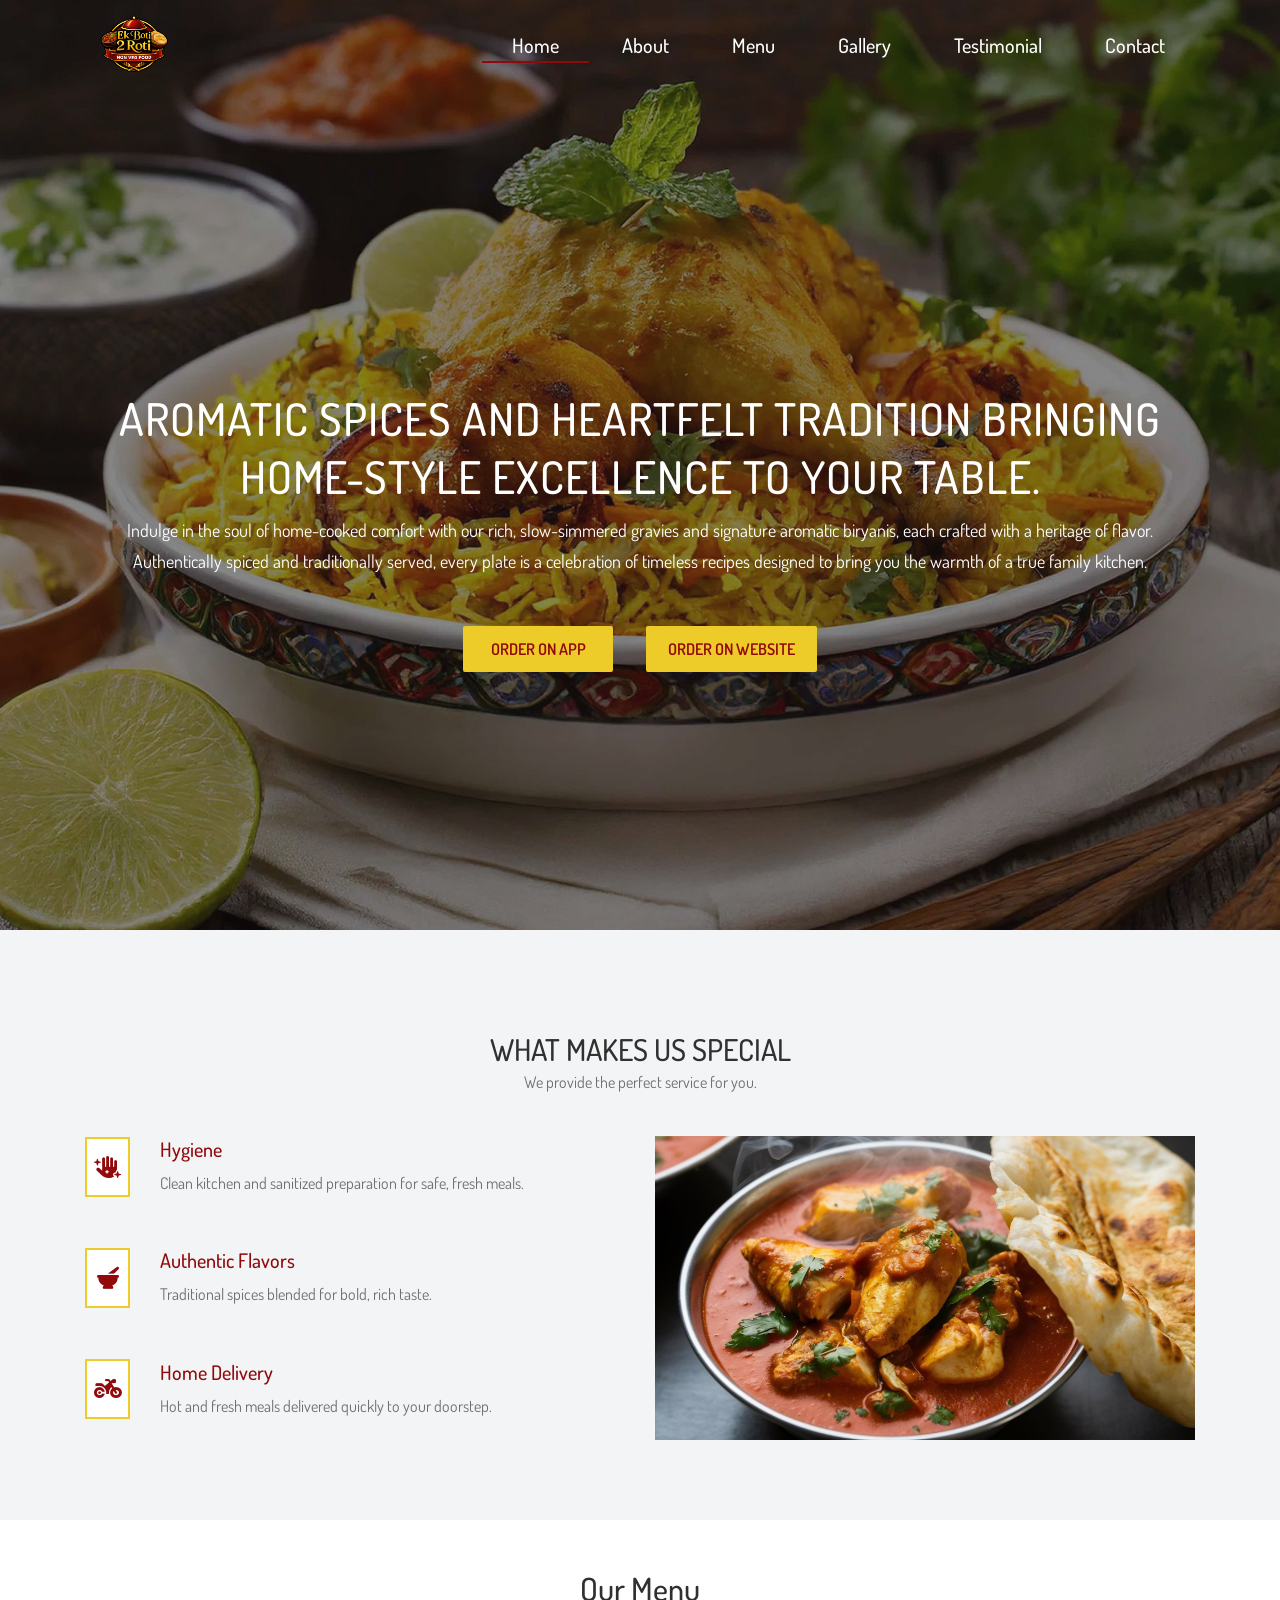
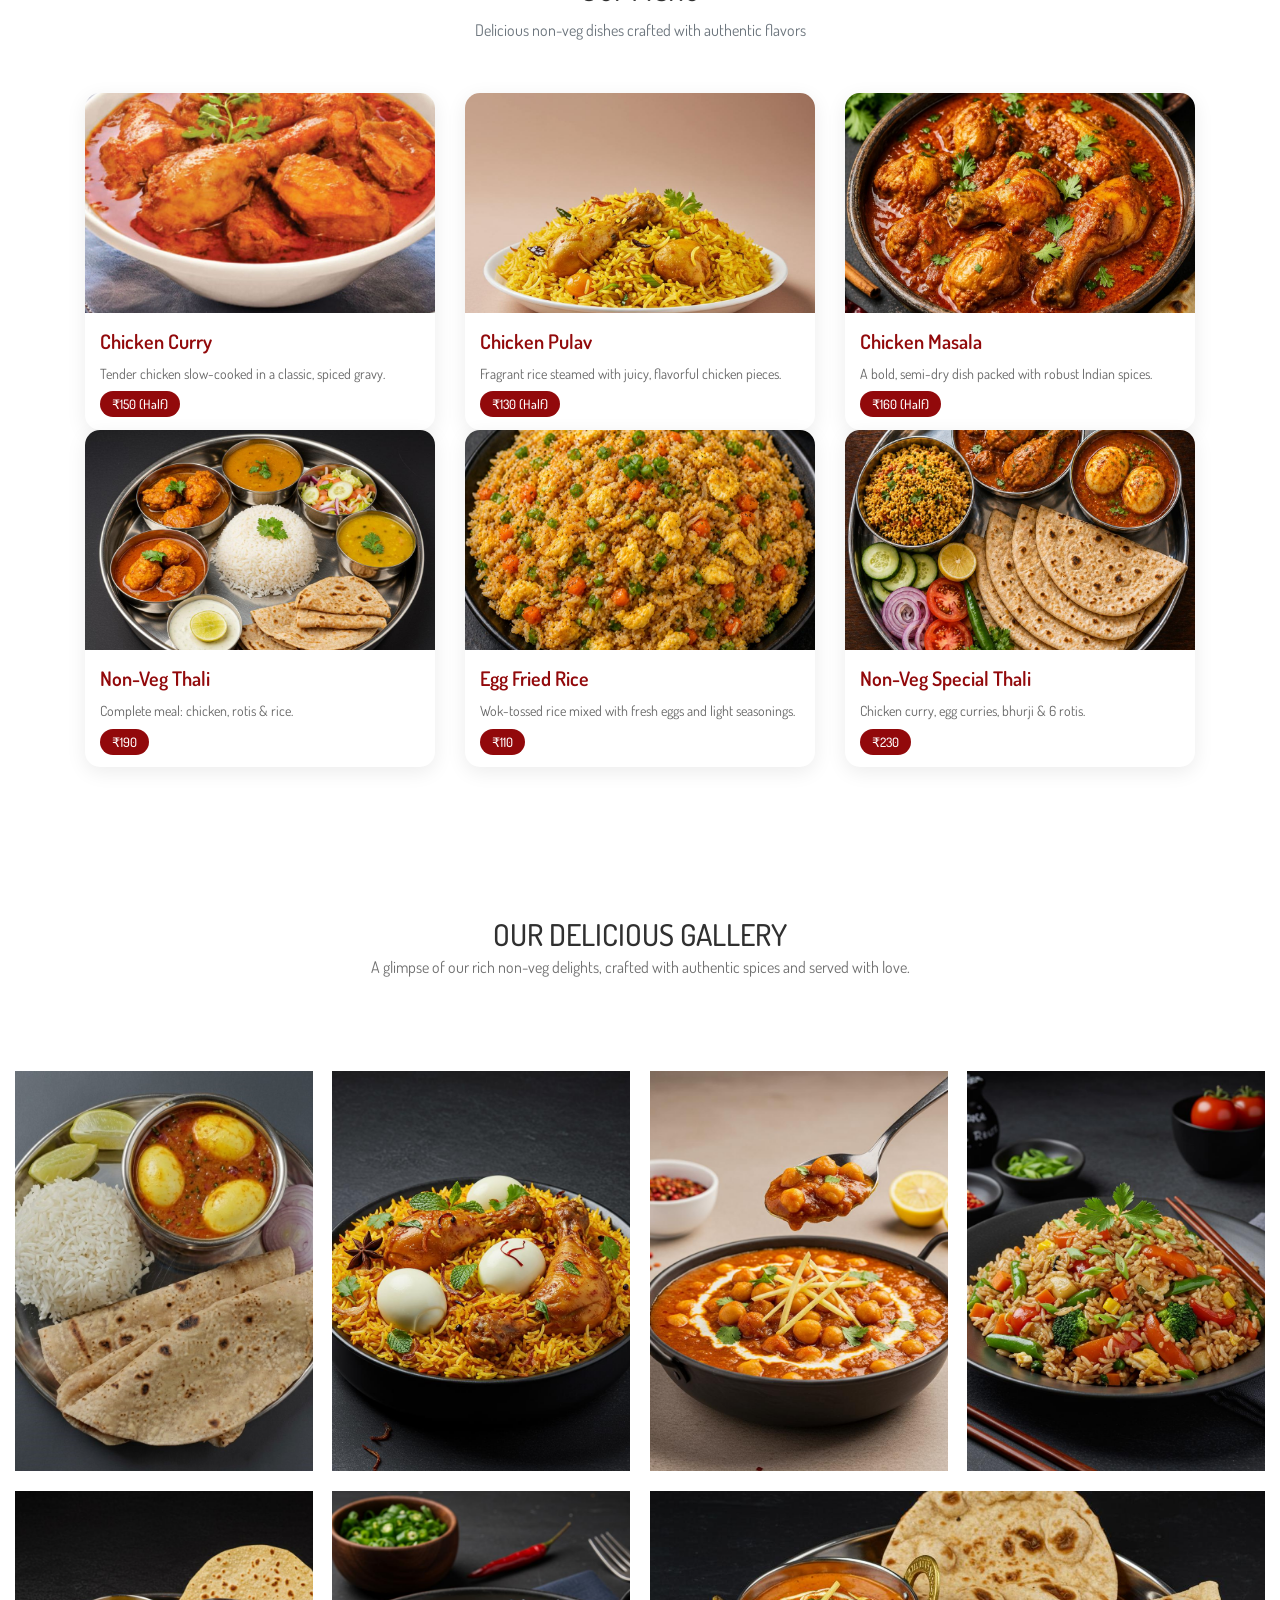
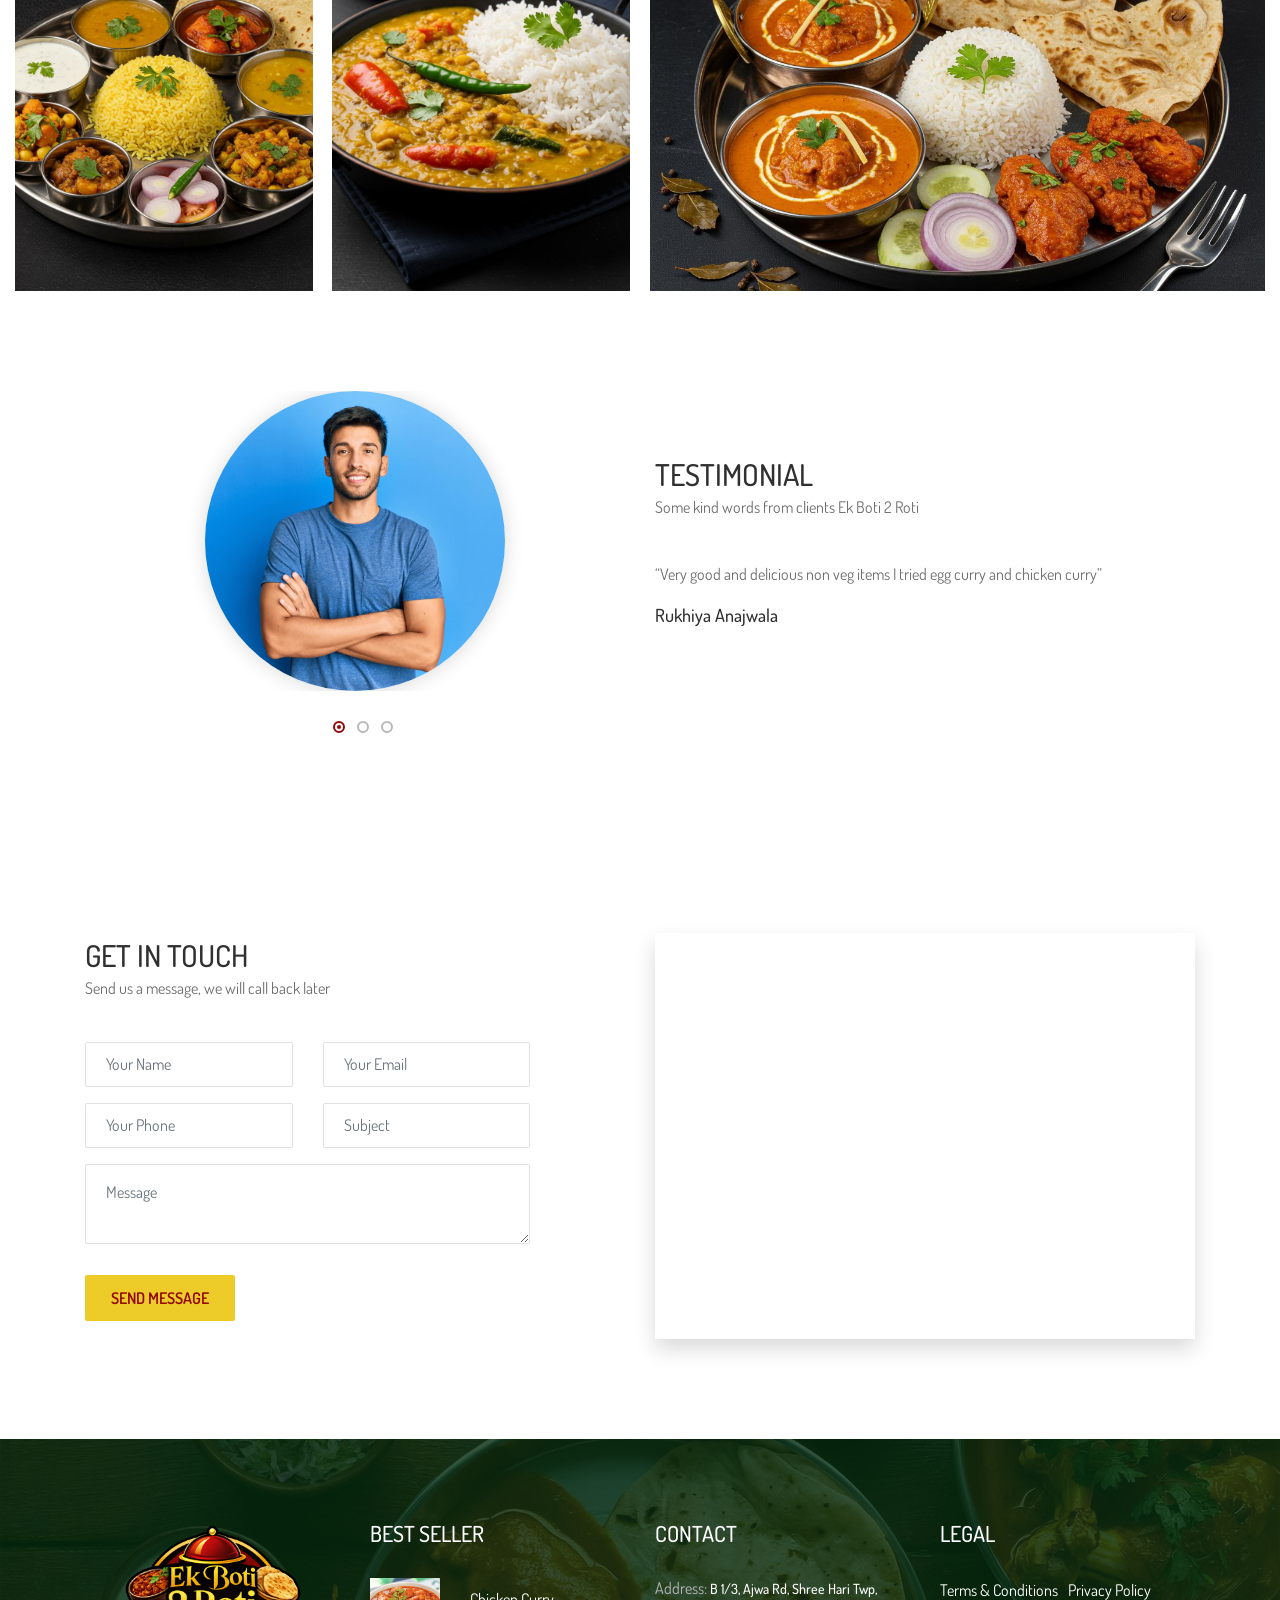
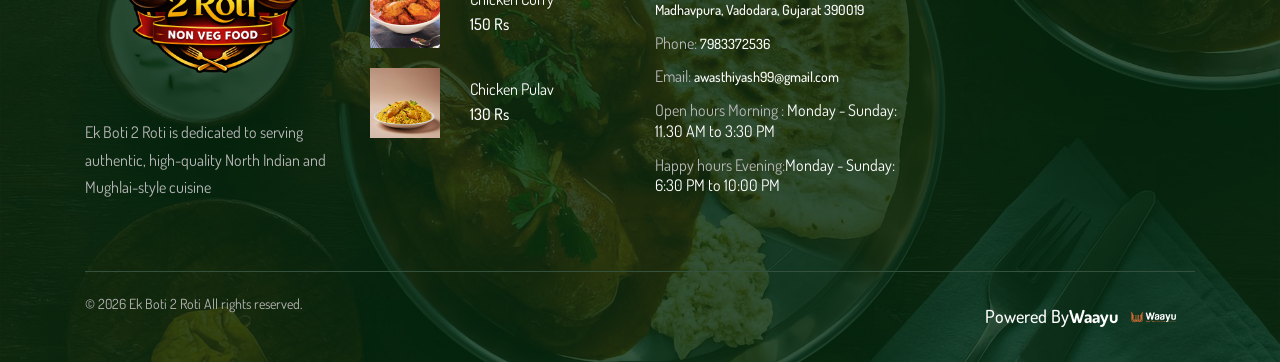
<file: index.html>
<!doctype html>
<html lang="en">
  <head>
    <meta charset="UTF-8" />
    <meta name="description" content="" />
    <meta http-equiv="X-UA-Compatible" content="IE=edge" />
    <meta
      name="viewport"
      content="width=device-width, initial-scale=1, shrink-to-fit=no"
    />
    <!-- The above 4 meta tags *must* come first in the head; any other head content must come *after* these tags -->

    <!-- Title -->
    <title>Ek Boti 2 Roti</title>

    <!-- Favicon -->
    <link rel="icon" href="img/photoes/ek_boti_logo.png" />

    <!-- Core Stylesheet -->
    <link rel="stylesheet" href="style.css" />

    <link
      rel="stylesheet"
      href="https://cdnjs.cloudflare.com/ajax/libs/font-awesome/6.5.0/css/all.min.css"
    />
  </head>

  <body>
    <!-- Preloader -->
    <div class="preloader d-flex align-items-center justify-content-center">
      <div class="preloader-circle"></div>
      <div class="preloader-img">
        <img src="img/photoes/ek_boti_logo.png" alt="" />
      </div>
    </div>

    <!-- ##### Header Area Start ##### -->
    <header class="header-area">
      <!-- ***** Top Header Area ***** -->

      <!-- ***** Navbar Area ***** -->
      <div class="alazea-main-menu">
        <div class="classy-nav-container breakpoint-off">
          <div class="container">
            <!-- Menu -->
            <nav class="classy-navbar justify-content-between" id="alazeaNav">
              <!-- Nav Brand -->
              <a href="index.html" class="nav-brand">
                <img
                  src="img/photoes/ek_boti_logo.png"
                  alt="logo"
                  style="height:65px; width: auto; object-fit: contain"
                />
              </a>

              <!-- Navbar Toggler -->
              <div class="classy-navbar-toggler">
                <span class="navbarToggler"
                  ><span></span><span></span><span></span
                ></span>
              </div>

              <!-- Menu -->
              <div class="classy-menu">
                <!-- Close Button -->
                <div class="classycloseIcon">
                  <div class="cross-wrap">
                    <span class="top"></span><span class="bottom"></span>
                  </div>
                </div>

                <!-- Navbar Start -->
                <div class="classynav">
              <ul>
  <li><a class="nav-link" onclick="scrollToSection('home')">Home</a></li>
  <li><a class="nav-link" onclick="scrollToSection('about')">About</a></li>
  <li><a class="nav-link" onclick="scrollToSection('menu')">Menu</a></li>
  <li><a class="nav-link" onclick="scrollToSection('gallery')">Gallery</a></li>
  <li><a class="nav-link" onclick="scrollToSection('testimonial')">Testimonial</a></li>
  <li><a class="nav-link" onclick="scrollToSection('contact')">Contact</a></li>
</ul>

                  <!-- Search Icon -->
                  <!-- <div id="searchIcon">
                    <i class="fa fa-search" aria-hidden="true"></i>
                  </div> -->
                </div>
                <!-- Navbar End -->
              </div>
            </nav>

            <!-- Search Form -->
            <div class="search-form">
              <form action="#" method="get">
                <input
                  type="search"
                  name="search"
                  id="search"
                  placeholder="Type keywords &amp; press enter..."
                />
                <button type="submit" class="d-none"></button>
              </form>
              <!-- Close Icon -->
              <div class="closeIcon">
                <i class="fa fa-times" aria-hidden="true"></i>
              </div>
            </div>
          </div>
        </div>
      </div>
    </header>
    <!-- ##### Header Area End ##### -->

    <!-- ##### Hero Area Start ##### -->
    <section class="hero-area" id="home">
      <div class="hero-post-slides owl-carousel">
        <!-- Single Hero Post -->
        <div class="single-hero-post bg-overlay">
          <!-- Post Image -->
          <div
            class="slide-img bg-img"
            style="background-image: url(img/photoes/roti2.jpg)"
          ></div>
          <div class="container h-100">
            <div class="row h-100 align-items-center">
              <div class="col-12">
                <!-- Post Content -->
                <div class="hero-slides-content text-center">
                  <h2>
                    Aromatic spices and heartfelt tradition bringing home-style
                    excellence to your table.
                  </h2>
                  <p>
                    Indulge in the soul of home-cooked comfort with our rich,
                    slow-simmered gravies and signature aromatic biryanis, each
                    crafted with a heritage of flavor. Authentically spiced and
                    traditionally served, every plate is a celebration of
                    timeless recipes designed to bring you the warmth of a true
                    family kitchen.
                  </p>
                  <div class="welcome-btn-group">
                  <a href="https://waayu.app.link/l9DRL4Wbp2b" 
   target="_blank" 
   rel="noopener noreferrer"
   class="btn alazea-btn mr-30">
   Order On App
</a>

<a href="https://waayu.app/qrorder/?rest_id=363&table_id=2883" 
   target="_blank" 
   rel="noopener noreferrer"
   class="btn alazea-btn active">
   Order On Website
</a>
                  </div>
                </div>
              </div>
            </div>
          </div>
        </div>

        <!-- Single Hero Post -->
        <div class="single-hero-post bg-overlay">
          <!-- Post Image -->
          <div
            class="slide-img bg-img"
            style="background-image: url(img/photoes/roti1.jpg)"
          ></div>
          <div class="container h-100">
            <div class="row h-100 align-items-center">
              <div class="col-12">
                <!-- Post Content -->
                <div class="hero-slides-content text-center">
                  <h2>
                    Your Ultimate Destination for Authentic Comfort Food &
                    Timeless Flavors
                  </h2>
                  <p>
                    Indulge in a delightful journey of taste where every dish
                    tells a story of tradition, warmth, and rich culinary
                    heritage. From wholesome, satisfying Thalis crafted with
                    love to sizzling starters bursting with bold desi spices, we
                    bring together the true essence of comfort food. Every bite
                    is designed to remind you of home, celebrate authentic
                    flavors, and create a memorable dining experience that
                    lingers long after the meal is over.
                  </p>
                  <div class="welcome-btn-group">
                  <a href="https://waayu.app.link/l9DRL4Wbp2b" 
   target="_blank" 
   rel="noopener noreferrer"
   class="btn alazea-btn mr-30">
   Order On App
</a>

<a href="https://waayu.app/qrorder/?rest_id=363&table_id=2883" 
   target="_blank" 
   rel="noopener noreferrer"
   class="btn alazea-btn active">
   Order On Website
</a>
                  </div>
                </div>
              </div>
            </div>
          </div>
        </div>
      </div>
    </section>
    <!-- ##### Hero Area End ##### -->

    <!-- ##### Service Area Start ##### -->
    <section class="our-services-area bg-gray section-padding-100-0" id="about" >
      <div class="container">
        <div class="row">
          <div class="col-12">
            <!-- Section Heading -->
            <div class="section-heading text-center">
              <h2>What Makes Us Special</h2>
              <p>We provide the perfect service for you.</p>
            </div>
          </div>
        </div>

        <div class="row justify-content-between">
        <div class="col-12 col-lg-5">
  <div class="alazea-service-area mb-100">
    <!-- Single Service Area -->
    <div
      class="single-service-area d-flex align-items-center wow fadeInUp"
      data-wow-delay="100ms"
    >
      <!-- Icon -->
      <div class="service-icon mr-30">
        <i class="fas fa-hand-sparkles fa-2x" style="color: #92090b"></i>
      </div>
      <!-- Content -->
      <div class="service-content">
        <h5 style="color: #92090b">Hygiene</h5>
        <p>
          Clean kitchen and sanitized preparation for safe, fresh meals.
        </p>
      </div>
    </div>

    <!-- Single Service Area -->
    <div
      class="single-service-area d-flex align-items-center wow fadeInUp"
      data-wow-delay="300ms"
    >
      <!-- Icon -->
      <div class="service-icon mr-30">
     <i class="fas fa-mortar-pestle fa-2x" style="color: #92090b"></i>
      </div>
      <!-- Content -->
      <div class="service-content">
        <h5 style="color: #92090b">Authentic Flavors</h5>
        <p>
          Traditional spices blended for bold, rich taste.
        </p>
      </div>
    </div>

    <!-- Single Service Area -->
    <div
      class="single-service-area d-flex align-items-center wow fadeInUp"
      data-wow-delay="500ms"
    >
      <!-- Icon -->
      <div class="service-icon mr-30">
      <i class="fas fa-motorcycle fa-2x" style="color: #92090b"></i>
      </div>
      <!-- Content -->
      <div class="service-content">
        <h5 style="color: #92090b">Home Delivery</h5>
        <p>
          Hot and fresh meals delivered quickly to your doorstep.
        </p>
      </div>
    </div>
  </div>
</div>

          <div class="col-12 col-lg-6">
            <div>
              <img src="img/photoes/boti3.jpg" alt="" />
              
        
              </a>
            </div>
          </div>
        </div>
      </div>
    </section>
    <!-- ##### Service Area End ##### -->

  

  <section class="menu-section py-5" id="menu">
  <div class="container">

    <!-- Heading -->
    <div class="text-center mb-5">
      <h2 class="fw-bold">Our Menu</h2>
      <p class="text-muted">Delicious non-veg dishes crafted with authentic flavors</p>
    </div>

    <div class="row g-4">

      <!-- Item 1 -->
      <div class="col-12 col-md-6 col-lg-4">
        <a href="https://waayu.app/qrorder/?rest_id=363&table_id=2883" target="_blank" rel="noopener noreferrer" class="menu-link">
          <div class="menu-card">
            <img src="img/photoes/chiken_curry.jpg" alt="Chicken Curry">
            <div class="menu-content">
              <h5>Chicken Curry</h5>
              <p>Tender chicken slow-cooked in a classic, spiced gravy.</p>
              <span class="price">₹150 (Half)</span>
            </div>
          </div>
        </a>
      </div>

      <!-- Item 2 -->
      <div class="col-12 col-md-6 col-lg-4">
        <a href="https://waayu.app/qrorder/?rest_id=363&table_id=2883" target="_blank" rel="noopener noreferrer" class="menu-link">
          <div class="menu-card">
            <img src="img/photoes/chiken_pulav.jpg" alt="Chicken Pulav">
            <div class="menu-content">
              <h5>Chicken Pulav</h5>
              <p>Fragrant rice steamed with juicy, flavorful chicken pieces.</p>
              <span class="price">₹130 (Half)</span>
            </div>
          </div>
        </a>
      </div>

      <!-- Item 3 -->
      <div class="col-12 col-md-6 col-lg-4">
        <a href="https://waayu.app/qrorder/?rest_id=363&table_id=2883" target="_blank" rel="noopener noreferrer" class="menu-link">
          <div class="menu-card">
            <img src="img/photoes/chiken_masala.jpg" alt="Chicken Masala">
            <div class="menu-content">
              <h5>Chicken Masala</h5>
              <p>A bold, semi-dry dish packed with robust Indian spices.</p>
              <span class="price">₹160 (Half)</span>
            </div>
          </div>
        </a>
      </div>

      <!-- Item 4 -->
      <div class="col-12 col-md-6 col-lg-4">
        <a href="https://waayu.app/qrorder/?rest_id=363&table_id=2883" target="_blank" rel="noopener noreferrer" class="menu-link">
          <div class="menu-card">
            <img src="img/photoes/non_veg_thali.jpg" alt="Non Veg Thali">
            <div class="menu-content">
              <h5>Non-Veg Thali</h5>
              <p>Complete meal: chicken, rotis & rice.</p>
              <span class="price">₹190</span>
            </div>
          </div>
        </a>
      </div>

      <!-- Item 5 -->
      <div class="col-12 col-md-6 col-lg-4">
        <a href="https://waayu.app/qrorder/?rest_id=363&table_id=2883" target="_blank" rel="noopener noreferrer" class="menu-link">
          <div class="menu-card">
            <img src="img/photoes/egg_fried_rice.jpg" alt="Egg Fried Rice">
            <div class="menu-content">
              <h5>Egg Fried Rice</h5>
              <p>Wok-tossed rice mixed with fresh eggs and light seasonings.</p>
              <span class="price">₹110</span>
            </div>
          </div>
        </a>
      </div>

      <!-- Item 6 -->
      <div class="col-12 col-md-6 col-lg-4">
        <a href="https://waayu.app/qrorder/?rest_id=363&table_id=2883" target="_blank" rel="noopener noreferrer" class="menu-link">
          <div class="menu-card">
            <img src="img/photoes/non-veg-thali.jpg" alt="Non Veg Special Thali">
            <div class="menu-content">
              <h5>Non-Veg Special Thali</h5>
              <p>Chicken curry, egg curries, bhurji & 6 rotis.</p>
              <span class="price">₹230</span>
            </div>
          </div>
        </a>
      </div>

    </div>

    <!-- Buttons -->
 

  </div>
</section>

    <!-- ##### Portfolio Area Start ##### -->
    <section class="alazea-portfolio-area section-padding-100-0"id="gallery">
      <div class="container">
        <div class="row">
          <div class="col-12">
            <!-- Section Heading -->
            <div class="section-heading text-center">
          <h2>Our Delicious Gallery</h2>
<p>
  A glimpse of our rich non-veg delights, crafted with authentic spices and served with love.
</p>
            </div>
          </div>
        </div>
      </div>

      <div class="container-fluid">
        <div class="row">
          <div class="col-12">
            <div class="alazea-portfolio-filter">
           
            </div>
          </div>
        </div>

        <div class="row alazea-portfolio">
          <!-- Single Portfolio Area -->
          <div
            class="col-12 col-sm-6 col-lg-3 single_portfolio_item design home-design wow fadeInUp"
            data-wow-delay="100ms"
          >
            <!-- Portfolio Thumbnail -->
            <div
              class="portfolio-thumbnail bg-img"
              style="background-image: url(img/gallery/G1.jpg)"
            ></div>
            <!-- Portfolio Hover Text -->
            <div class="portfolio-hover-overlay">
              <a
                href="img/gallery/G1.jpg"
                class="portfolio-img d-flex align-items-center justify-content-center"
              
              >
                <div class="port-hover-text">
                  <h3>Anda Thali</h3>
                
                </div>
              </a>
            </div>
          </div>

          <!-- Single Portfolio Area -->
          <div
            class="col-12 col-sm-6 col-lg-3 single_portfolio_item garden wow fadeInUp"
            data-wow-delay="200ms"
          >
            <!-- Portfolio Thumbnail -->
            <div
              class="portfolio-thumbnail bg-img"
              style="background-image: url(img/gallery/G8.jpg)"
            ></div>
            <!-- Portfolio Hover Text -->
            <div class="portfolio-hover-overlay">
              <a
                href="img/gallery/G8.jpg"
                class="portfolio-img d-flex align-items-center justify-content-center"
              
              >
                <div class="port-hover-text">
                  <h3>Chicken Egg Biryani </h3>
                  
                </div>
              </a>
            </div>
          </div>

          <!-- Single Portfolio Area -->
          <div
            class="col-12 col-sm-6 col-lg-3 single_portfolio_item garden design wow fadeInUp"
            data-wow-delay="300ms"
          >
            <!-- Portfolio Thumbnail -->
            <div
              class="portfolio-thumbnail bg-img"
              style="background-image: url(img/gallery/G3.jpg)"
            ></div>
            <!-- Portfolio Hover Text -->
            <div class="portfolio-hover-overlay">
              <a
                href="img/gallery/G3.jpg"
                class="portfolio-img d-flex align-items-center justify-content-center"
              
              >
                <div class="port-hover-text">
                  <h3>Chole Masala</h3>
                
                </div>
              </a>
            </div>
          </div>

          <!-- Single Portfolio Area -->
          <div
            class="col-12 col-sm-6 col-lg-3 single_portfolio_item garden office-design wow fadeInUp"
            data-wow-delay="400ms"
          >
            <!-- Portfolio Thumbnail -->
            <div
              class="portfolio-thumbnail bg-img"
              style="background-image: url(img/gallery/G4.jpg)"
            ></div>
            <!-- Portfolio Hover Text -->
            <div class="portfolio-hover-overlay">
              <a
                href="img/gallery/G4.jpg"
                class="portfolio-img d-flex align-items-center justify-content-center"
              
              >
                <div class="port-hover-text">
                  <h3>Veg Fried Rice </h3>
                
                </div>
              </a>
            </div>
          </div>

          <!-- Single Portfolio Area -->
          <div
            class="col-12 col-sm-6 col-lg-3 single_portfolio_item design office-design wow fadeInUp"
            data-wow-delay="100ms"
          >
            <!-- Portfolio Thumbnail -->
            <div
              class="portfolio-thumbnail bg-img"
              style="background-image: url(img/gallery/G5.jpg)"
            ></div>
            <!-- Portfolio Hover Text -->
            <div class="portfolio-hover-overlay">
              <a
                href="img/gallery/G5.jpg"
                class="portfolio-img d-flex align-items-center justify-content-center"
               
              >
                <div class="port-hover-text">
                  <h3>Punjabi Thali </h3>
               
                </div>
              </a>
            </div>
          </div>

          <!-- Single Portfolio Area -->
          <div
            class="col-12 col-sm-6 col-lg-3 single_portfolio_item garden wow fadeInUp"
            data-wow-delay="200ms"
          >
            <!-- Portfolio Thumbnail -->
            <div
              class="portfolio-thumbnail bg-img"
              style="
                background-image: url(img/gallery/G7.jpg);
              "
            ></div>
            <!-- Portfolio Hover Text -->
            <div class="portfolio-hover-overlay">
              <a
                href="img/gallery/G7.jpg"
                class="portfolio-img d-flex align-items-center justify-content-center"
               
              >
                <div class="port-hover-text">
                  <h3>Dal Rice </h3>
               
                </div>
              </a>
            </div>
          </div>

          <!-- Single Portfolio Area -->
          <div
            class="col-12 col-lg-6 single_portfolio_item home-design wow fadeInUp"
            data-wow-delay="300ms"
          >
            <!-- Portfolio Thumbnail -->
            <div
              class="portfolio-thumbnail bg-img"
              style="background-image: url(img/gallery/G6.jpg)"
            ></div>
            <!-- Portfolio Hover Text -->
            <div class="portfolio-hover-overlay">
              <a
                href="img/gallery/G6.jpg"
                class="portfolio-img d-flex align-items-center justify-content-center"
              
              >
                <div class="port-hover-text">
                  <h3>Butter Chicken Thali</h3>
                  
                </div>
              </a>
            </div>
          </div>
        </div>
      </div>
    </section>
    <!-- ##### Portfolio Area End ##### -->

    <!-- ##### Testimonial Area Start ##### -->
    <section class="testimonial-area section-padding-100" id="testimonial">
      <div class="container">
        <div class="row">
          <div class="col-12">
            <div class="testimonials-slides owl-carousel">
              <!-- Single Testimonial Slide -->
              <div class="single-testimonial-slide">
                <div class="row align-items-center">
                  <div class="col-12 col-md-6">
                    <div class="testimonial-thumb">
                      <img src="img/bg-img/testi1.jpeg" alt="" />
                    </div>
                  </div>
                  <div class="col-12 col-md-6">
                    <div class="testimonial-content">
                      <!-- Section Heading -->
                      <div class="section-heading">
                        <h2>TESTIMONIAL</h2>
                        <p>Some kind words from clients Ek Boti 2 Roti </p>
                      </div>
                      <p>
                        “Very good and delicious non veg items I tried egg curry and chicken curry”
                      </p>
                      <div class="testimonial-author-info">
                        <h6>Rukhiya Anajwala </h6>
                        <!-- <p>CEO of NAVATECH</p> -->
                      </div>
                    </div>
                  </div>
                </div>
              </div>

              <!-- Single Testimonial Slide -->
              <div class="single-testimonial-slide">
                <div class="row align-items-center">
                  <div class="col-12 col-md-6">
                    <div class="testimonial-thumb">
                      <img src="img/bg-img/testi2.jpeg" alt="" />
                    </div>
                  </div>
                  <div class="col-12 col-md-6">
                    <div class="testimonial-content">
                      <!-- Section Heading -->
                      <div class="section-heading">
                        <h2>TESTIMONIAL</h2>
                        <p>Some kind words from clients about Ek Boti 2 Roti</p>
                      </div>
                      <p>
                        “My Favourite Is Chicken Thali. Home Made Taste With Reasonable Price.”
                      </p>
                      <div class="testimonial-author-info">
                        <h6>Parimal Sonera </h6>
                        <!-- <p>CEO of NAVATECH</p> -->
                      </div>
                    </div>
                  </div>
                </div>
              </div>

              <!-- Single Testimonial Slide -->
              <div class="single-testimonial-slide">
                <div class="row align-items-center">
                  <div class="col-12 col-md-6">
                    <div class="testimonial-thumb">
                      <img src="img/bg-img/testi3.jpeg" alt="" />
                    </div>
                  </div>
                  <div class="col-12 col-md-6">
                    <div class="testimonial-content">
                      <!-- Section Heading -->
                      <div class="section-heading">
                        <h2>TESTIMONIAL</h2>
                        <p>Some kind words from clients about Ek Boti 2 Roti</p>
                      </div>
                      <p>
                        “Typical home made taste and great range of varieties in non veg, In reasonable price, great taste, good service and quality too 😊👍🏻”
                      </p>
                      <div class="testimonial-author-info">
                        <h6>Jiya Dave </h6>
                        <!-- <p>CEO of NAVATECH</p> -->
                      </div>
                    </div>
                  </div>
                </div>
              </div>
            </div>
          </div>
        </div>
      </div>
    </section>
    <!-- ##### Testimonial Area End ##### -->

   


    <!-- ##### Contact Area Start ##### -->
    <section class="contact-area section-padding-100-0" id="contact">
      <div class="container">
        <div class="row align-items-center justify-content-between">
          <div class="col-12 col-lg-5">
            <!-- Section Heading -->
            <div class="section-heading">
              <h2>GET IN TOUCH</h2>
              <p>Send us a message, we will call back later</p>
            </div>
            <!-- Contact Form Area -->
           <div class="contact-form-area mb-100">
  <form id="contactForm">
    <div class="row">

      <div class="col-12 col-sm-6">
        <div class="form-group">
          <input type="text" class="form-control" id="name" placeholder="Your Name" />
          <small class="error text-danger"></small>
        </div>
      </div>

      <div class="col-12 col-sm-6">
        <div class="form-group">
          <input type="email" class="form-control" id="email" placeholder="Your Email" />
          <small class="error text-danger"></small>
        </div>
      </div>

      <div class="col-12 col-sm-6">
        <div class="form-group">
          <input type="text" class="form-control" id="phone" placeholder="Your Phone" />
          <small class="error text-danger"></small>
        </div>
      </div>

      <div class="col-12 col-sm-6">
        <div class="form-group">
          <input type="text" class="form-control" id="subject" placeholder="Subject" />
          <small class="error text-danger"></small>
        </div>
      </div>

      <div class="col-12">
        <div class="form-group">
          <textarea class="form-control" id="message" rows="5" placeholder="Message"></textarea>
          <small class="error text-danger"></small>
        </div>
      </div>

      <div class="col-12">
        <button type="submit" class="btn alazea-btn mt-15">
          Send Message
        </button>
        <p id="formMsg" class="mt-2"></p>
      </div>

    </div>
  </form>
</div>
          </div>

          <div class="col-12 col-lg-6">
            <!-- Google Maps -->
            <div class="map-area mb-100">
            <iframe src="https://www.google.com/maps/embed?pb=!1m18!1m12!1m3!1d3690.967676044275!2d73.2469315!3d22.317062200000002!2m3!1f0!2f0!3f0!3m2!1i1024!2i768!4f13.1!3m3!1m2!1s0x395fcf6bea025d53%3A0x60ed29203735801a!2sEk%20Boti%202%20Roti!5e0!3m2!1sen!2sin!4v1777009415595!5m2!1sen!2sin" width="600" height="450" style="border:0;" allowfullscreen="" loading="lazy" referrerpolicy="no-referrer-when-downgrade"></iframe>
            </div>
          </div>
        </div>
      </div>
    </section>
    <!-- ##### Contact Area End ##### -->

    <!-- ##### Footer Area Start ##### -->
    <footer
      class="footer-area bg-img"
      style="background-image: url(img/photoes/roti1.jpg)"
    >
      <!-- Main Footer Area -->
      <div class="main-footer-area">
        <div class="container">
          <div class="row">
            <!-- Single Footer Widget -->
            <div class="col-12 col-sm-6 col-lg-3">
              <div class="single-footer-widget">
                <div class="footer-logo mb-30">
                  <a href="#"><img src="img/photoes/ek_boti_logo.png" alt="" /></a>
                </div>
                <p>
                Ek Boti 2 Roti is dedicated to serving authentic, high-quality North Indian and Mughlai-style cuisine
                </p>
                <!-- <div class="social-info">
                  <a href="#"
                    ><i class="fa fa-facebook" aria-hidden="true"></i
                  ></a>
                  <a href="#"
                    ><i class="fa fa-twitter" aria-hidden="true"></i
                  ></a>
                  <a href="#"
                    ><i class="fa fa-google-plus" aria-hidden="true"></i
                  ></a>
                  <a href="#"
                    ><i class="fa fa-instagram" aria-hidden="true"></i
                  ></a>
                  <a href="#"
                    ><i class="fa fa-linkedin" aria-hidden="true"></i
                  ></a>
                </div> -->
              </div>
            </div>

         

            <!-- Single Footer Widget -->
            <div class="col-12 col-sm-6 col-lg-3">
              <div class="single-footer-widget">
                <div class="widget-title">
                  <h5>BEST SELLER</h5>
                </div>

                <!-- Single Best Seller Products -->
             <div class="single-best-seller-product d-flex align-items-center">
  <div class="product-thumbnail">
    <a href="https://waayu.app/qrorder/?rest_id=363&table_id=2883" target="_blank" rel="noopener noreferrer">
      <img src="img/photoes/chiken_curry.jpg" alt="" />
    </a>
  </div>
  <div class="product-info">
    <a href="https://waayu.app/qrorder/?rest_id=363&table_id=2883" target="_blank" rel="noopener noreferrer">
      Chicken Curry
    </a>
    <p>150 Rs</p>
  </div>
</div>

<!-- Single Best Seller Products -->
<div class="single-best-seller-product d-flex align-items-center">
  <div class="product-thumbnail">
    <a href="https://waayu.app/qrorder/?rest_id=363&table_id=2883" target="_blank" rel="noopener noreferrer">
      <img src="img/photoes/chiken_pulav.jpg" alt="" />
    </a>
  </div>
  <div class="product-info">
    <a href="https://waayu.app/qrorder/?rest_id=363&table_id=2883" target="_blank" rel="noopener noreferrer">
      Chicken Pulav
    </a>
    <p>130 Rs</p>
  </div>
</div>
              </div>
            </div>

            <!-- Single Footer Widget -->
            <div class="col-12 col-sm-6 col-lg-3">
              <div class="single-footer-widget">
                <div class="widget-title">
                  <h5>CONTACT</h5>
                </div>

                <div class="contact-information">
 <p>
  <span>Address:</span> 
  <a href="https://maps.app.goo.gl/Yatdpa2UDpWjfTkSA"
     target="_blank"
     rel="noopener noreferrer">
     B 1/3, Ajwa Rd, Shree Hari Twp, Madhavpura, Vadodara, Gujarat 390019
  </a>
</p>

<p>
  <span>Phone:</span> 
  <a href="tel:7983372536" target="_blank">
    7983372536
  </a>
</p>

<p>
  <span>Email:</span> 
  <a href="mailto:awasthiyash99@gmail.com" target="_blank">
    awasthiyash99@gmail.com
  </a>
</p>
                  <p><span>Open hours Morning :</span> Monday - Sunday: 11.30 AM to 3:30 PM</p>
                  <p><span>Happy hours Evening:</span>Monday - Sunday: 6:30 PM to 10:00 PM</p>
                </div>
              </div>
            </div>

               <!-- Single Footer Widget -->
            <div class="col-12 col-sm-6 col-lg-3">
              <div class="single-footer-widget">
                <div class="widget-title">
                  <h5>Legal</h5>
                </div>
                <nav class="widget-nav">
                  <ul>
                    <li>
  <a href="/ek-boti-2-roti/terms-and-conditions.html" target="_blank" rel="noopener noreferrer">
    Terms & Conditions
  </a>
</li>

<li>
  <a href="/ek-boti-2-roti/privacy-policy.html" target="_blank" rel="noopener noreferrer">
    Privacy Policy
  </a>
</li>
                    
                  </ul>
                </nav>
              </div>
            </div>
          </div>
        </div>
      </div>

      <!-- Footer Bottom Area -->
      <div class="footer-bottom-area">
        <div class="container">
          <div class="row">
            <div class="col-12">
              <div class="border-line"></div>
            </div>
            <!-- Copywrite Text -->
            <div class="col-12 col-md-6">
              <div class="copywrite-text">
                <p>
                  &copy; 2026
                  <!-- Link back to Colorlib can't be removed. Template is licensed under CC BY 3.0. -->
                   Ek Boti 2 Roti 
                  <script>
                   
                  </script>
                  All rights reserved.
                 
                  <!-- Link back to Colorlib can't be removed. Template is licensed under CC BY 3.0. -->
                </p>
              </div>
            </div>
            <!-- Footer Nav -->
            <div class="col-12 col-md-6">
              <div class="footer-nav">
                <nav>
                  <ul>
       <a href="https://waayu.app" target="_blank" class="powered-link d-flex align-items-center">
   Powered By <strong class="ms-1">Waayu</strong><img src="img/photoes/newl.png" alt="Waayu" class="waayu-logo">
 
</a>
                   
                  </ul>
                </nav>
              </div>
            </div>
          </div>
        </div>
      </div>
    </footer>
    <!-- ##### Footer Area End ##### -->

    <!-- ##### All Javascript Files ##### -->
    <!-- jQuery-2.2.4 js -->
    <script src="js/jquery/jquery-2.2.4.min.js"></script>
    <!-- Popper js -->
    <script src="js/bootstrap/popper.min.js"></script>
    <!-- Bootstrap js -->
    <script src="js/bootstrap/bootstrap.min.js"></script>
    <!-- All Plugins js -->
    <script src="js/plugins/plugins.js"></script>
    <!-- Active js -->
    <script src="js/active.js"></script>

    <script>
document.getElementById("contactForm").addEventListener("submit", async function(e) {
  e.preventDefault();

  let name = document.getElementById("name");
  let email = document.getElementById("email");
  let phone = document.getElementById("phone");
  let subject = document.getElementById("subject");
  let message = document.getElementById("message");

  let isValid = true;

  // Clear old errors
  document.querySelectorAll(".error").forEach(el => el.innerText = "");

  // Name validation
  if (name.value.trim() === "") {
    name.nextElementSibling.innerText = "Name is required";
    isValid = false;
  }

  // Email validation
  let emailPattern = /^[^\s@]+@[^\s@]+\.[^\s@]+$/;
  if (!emailPattern.test(email.value)) {
    email.nextElementSibling.innerText = "Enter valid email";
    isValid = false;
  }

  // Phone validation (10 digit Indian number)
  let phonePattern = /^[6-9]\d{9}$/;
  if (!phonePattern.test(phone.value)) {
    phone.nextElementSibling.innerText = "Enter valid 10-digit phone number";
    isValid = false;
  }

  // Subject validation
  if (subject.value.trim() === "") {
    subject.nextElementSibling.innerText = "Subject is required";
    isValid = false;
  }

  // Message validation
  if (message.value.trim().length < 5) {
    message.nextElementSibling.innerText = "Message must be at least 5 characters";
    isValid = false;
  }

  if (!isValid) return;

  // API Call
  try {
    let response = await fetch("https://webapi.waayu.app/api/v1/website/rest/send_enquiry_mail", {
      method: "POST",
      headers: {
        "Content-Type": "application/json"
      },
      body: JSON.stringify({
        rest_email: "shraddha.sonavane@waayu.app",
        username: name.value,
        useremail: email.value,
        subject: subject.value,
        message: message.value
      })
    });

    let result = await response.json();

    document.getElementById("formMsg").innerText = "✅ Message sent successfully!";
    document.getElementById("formMsg").style.color = "green";

    document.getElementById("contactForm").reset();

  } catch (error) {
    document.getElementById("formMsg").innerText = "❌ Something went wrong. Try again.";
    document.getElementById("formMsg").style.color = "red";
  }
});
</script>

<script>
  window.onbeforeunload = function () {
    window.scrollTo(0, 0);
  };
</script>
<script>
  // Force scroll to top on refresh
  window.history.scrollRestoration = "manual";

  window.addEventListener("load", function () {
    window.scrollTo(0, 0);
  });
</script>


<script>
const sections = document.querySelectorAll("section");
const navLinks = document.querySelectorAll(".nav-link");

window.addEventListener("scroll", () => {
  let current = "";

  sections.forEach((section) => {
    const sectionTop = section.offsetTop - 120;
    const sectionHeight = section.clientHeight;

    if (window.scrollY >= sectionTop && window.scrollY < sectionTop + sectionHeight) {
      current = section.getAttribute("id");
    }
  });

  navLinks.forEach((link) => {
    link.classList.remove("active");

    const onclickAttr = link.getAttribute("onclick");

    if (onclickAttr && onclickAttr.includes(current)) {
      link.classList.add("active");
    }
  });
});
</script>

<script>
  function scrollToSection(sectionId) {
    const element = document.getElementById(sectionId);

    if (element) {
      const offset = 80; // navbar height adjust
      const topPosition = element.offsetTop - offset;

      window.scrollTo({
        top: topPosition,
        behavior: "smooth"
      });
    }
  }
</script>
  </body>
</html>
</file>
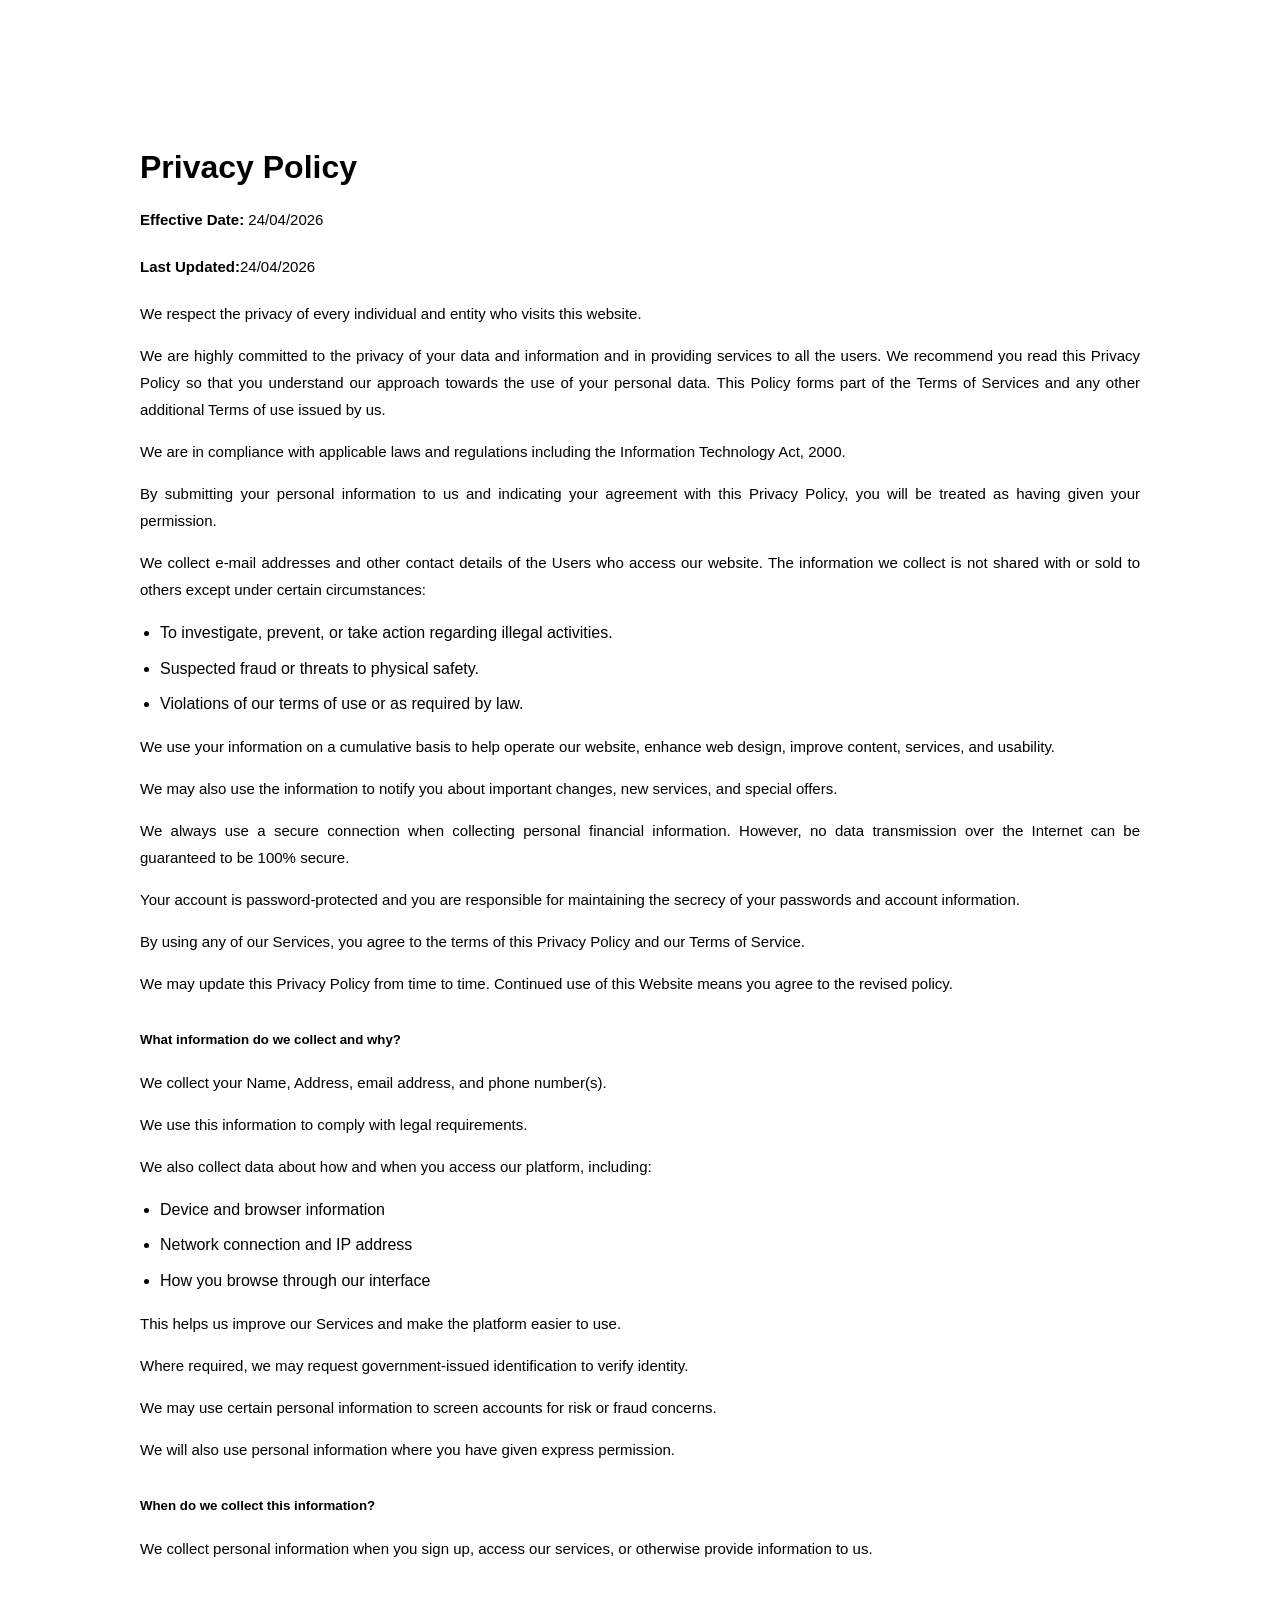
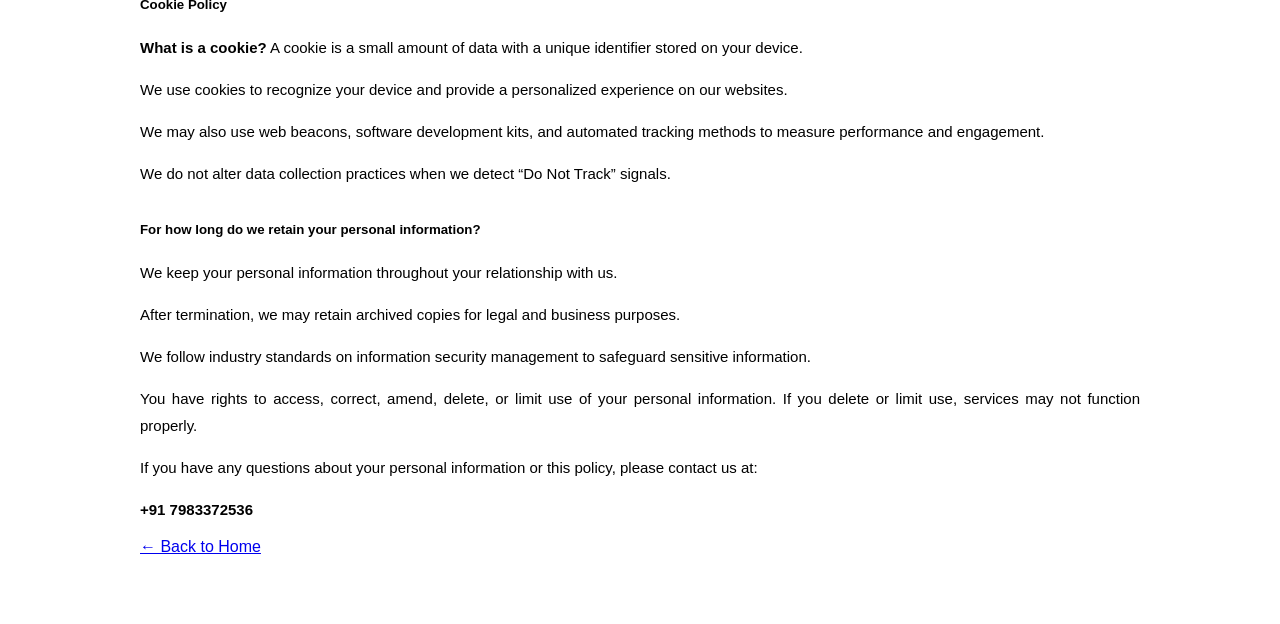
<file: privacy-policy.html>
<!doctype html>
<html lang="en">
  <head>
    <meta charset="utf-8" />
    <title>Privacy Policy</title>
    <meta name="viewport" content="width=device-width, initial-scale=1" />

    <!-- Bootstrap -->

    <style>
      body {
        background: #ffffff;
        color: #000;
        font-family: Arial, Helvetica, sans-serif;
      }

      .policy-wrapper {
        padding: 120px 15px 60px;
        max-width: 1000px;
        margin: auto;
      }

      h1 {
        font-size: 32px;
        font-weight: 700;
        margin-bottom: 20px;
      }

      h5 {
        font-weight: 700;
        margin-top: 35px;
      }

      p {
        font-size: 15px;
        line-height: 1.8;
        text-align: justify;
      }

      ul {
        padding-left: 20px;
      }

      li {
        margin-bottom: 8px;
        line-height: 1.7;
      }

      .meta {
        margin-bottom: 20px;
      }

      @media (max-width: 576px) {
        .policy-wrapper {
          padding-top: 100px;
        }
        p {
          font-size: 14px;
        }
      }
    </style>
  </head>

  <body>
    <div class="policy-wrapper">
      <h1>Privacy Policy</h1>

      <p class="meta"><strong>Effective Date:</strong> 24/04/2026</p>
      <p class="meta"><strong>Last Updated:</strong>24/04/2026</p>

      <p>
        We respect the privacy of every individual and entity who visits this
        website.
      </p>

      <p>
        We are highly committed to the privacy of your data and information and
        in providing services to all the users. We recommend you read this
        Privacy Policy so that you understand our approach towards the use of
        your personal data. This Policy forms part of the Terms of Services and
        any other additional Terms of use issued by us.
      </p>

      <p>
        We are in compliance with applicable laws and regulations including the
        Information Technology Act, 2000.
      </p>

      <p>
        By submitting your personal information to us and indicating your
        agreement with this Privacy Policy, you will be treated as having given
        your permission.
      </p>

      <p>
        We collect e-mail addresses and other contact details of the Users who
        access our website. The information we collect is not shared with or
        sold to others except under certain circumstances:
      </p>

      <ul>
        <li>
          To investigate, prevent, or take action regarding illegal activities.
        </li>
        <li>Suspected fraud or threats to physical safety.</li>
        <li>Violations of our terms of use or as required by law.</li>
      </ul>

      <p>
        We use your information on a cumulative basis to help operate our
        website, enhance web design, improve content, services, and usability.
      </p>

      <p>
        We may also use the information to notify you about important changes,
        new services, and special offers.
      </p>

      <p>
        We always use a secure connection when collecting personal financial
        information. However, no data transmission over the Internet can be
        guaranteed to be 100% secure.
      </p>

      <p>
        Your account is password-protected and you are responsible for
        maintaining the secrecy of your passwords and account information.
      </p>

      <p>
        By using any of our Services, you agree to the terms of this Privacy
        Policy and our Terms of Service.
      </p>

      <p>
        We may update this Privacy Policy from time to time. Continued use of
        this Website means you agree to the revised policy.
      </p>

      <h5>What information do we collect and why?</h5>

      <p>We collect your Name, Address, email address, and phone number(s).</p>
      <p>We use this information to comply with legal requirements.</p>

      <p>
        We also collect data about how and when you access our platform,
        including:
      </p>

      <ul>
        <li>Device and browser information</li>
        <li>Network connection and IP address</li>
        <li>How you browse through our interface</li>
      </ul>

      <p>
        This helps us improve our Services and make the platform easier to use.
      </p>

      <p>
        Where required, we may request government-issued identification to
        verify identity.
      </p>

      <p>
        We may use certain personal information to screen accounts for risk or
        fraud concerns.
      </p>

      <p>
        We will also use personal information where you have given express
        permission.
      </p>

      <h5>When do we collect this information?</h5>

      <p>
        We collect personal information when you sign up, access our services,
        or otherwise provide information to us.
      </p>

      <h5>Cookie Policy</h5>

      <p>
        <strong>What is a cookie?</strong> A cookie is a small amount of data
        with a unique identifier stored on your device.
      </p>

      <p>
        We use cookies to recognize your device and provide a personalized
        experience on our websites.
      </p>

      <p>
        We may also use web beacons, software development kits, and automated
        tracking methods to measure performance and engagement.
      </p>

      <p>
        We do not alter data collection practices when we detect “Do Not Track”
        signals.
      </p>

      <h5>For how long do we retain your personal information?</h5>

      <p>
        We keep your personal information throughout your relationship with us.
      </p>

      <p>
        After termination, we may retain archived copies for legal and business
        purposes.
      </p>

      <p>
        We follow industry standards on information security management to
        safeguard sensitive information.
      </p>

      <p>
        You have rights to access, correct, amend, delete, or limit use of your
        personal information. If you delete or limit use, services may not
        function properly.
      </p>

      <p>
        If you have any questions about your personal information or this
        policy, please contact us at:
      </p>

      <p><strong> +91 7983372536</strong></p>

      <a href="index.html" class="btn btn-primary mt-4">← Back to Home</a>
    </div>
  </body>
</html>
</file>
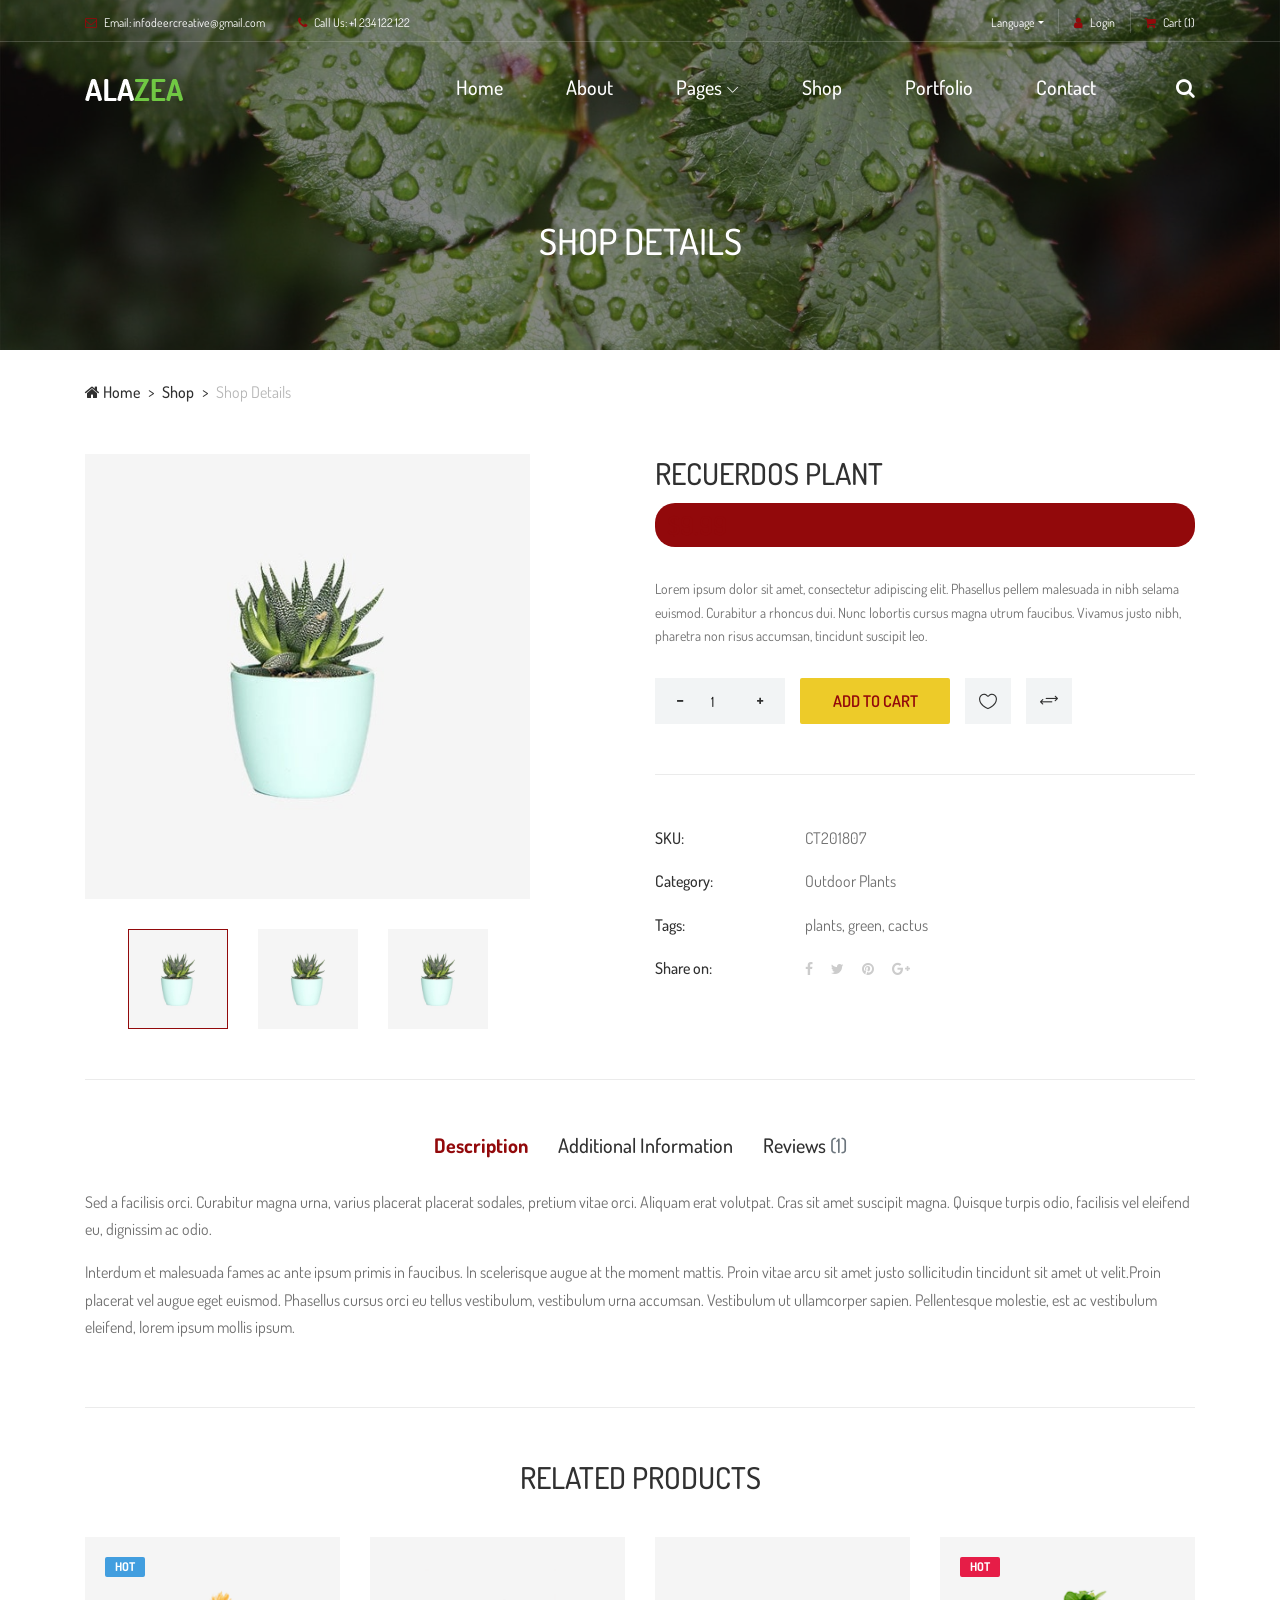
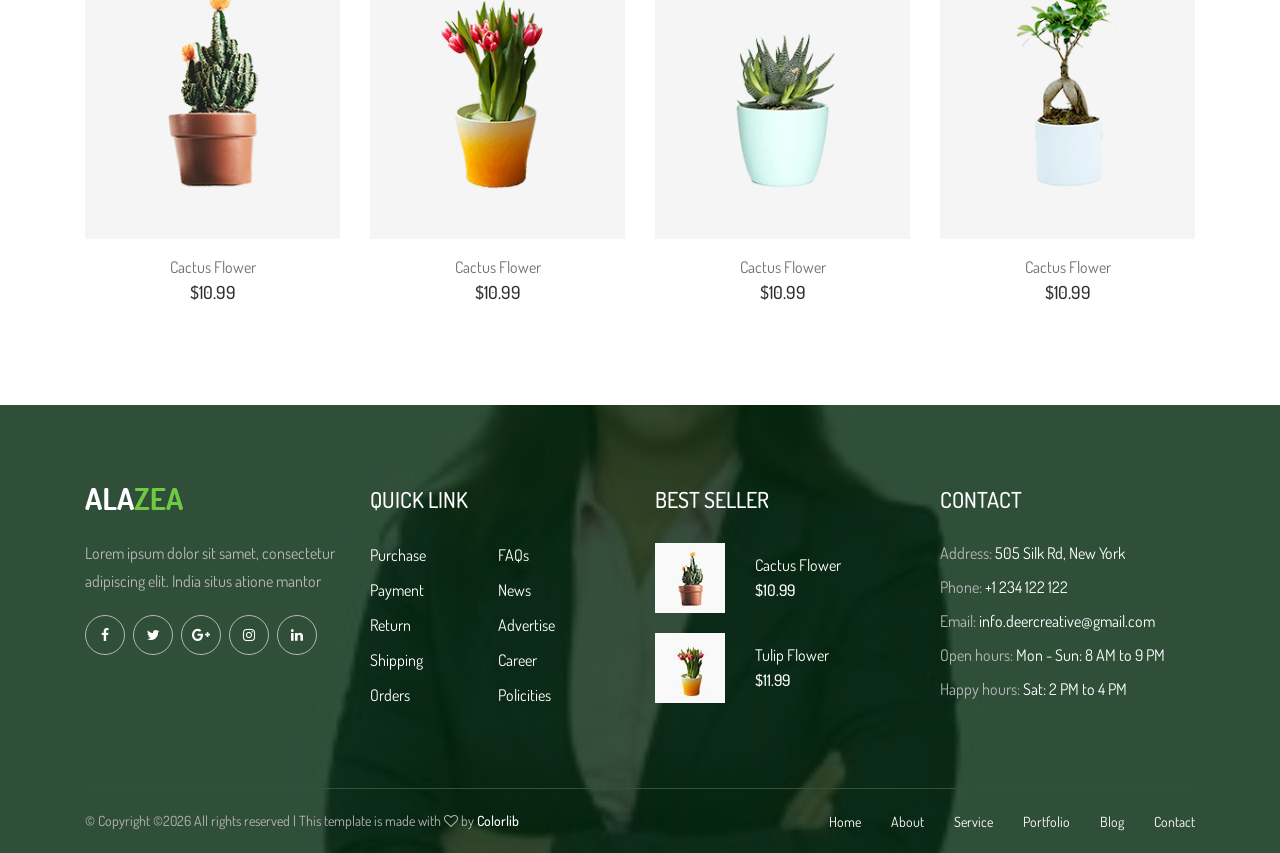
<file: shop-details.html>
<!DOCTYPE html>
<html lang="en">

<head>
    <meta charset="UTF-8">
    <meta name="description" content="">
    <meta http-equiv="X-UA-Compatible" content="IE=edge">
    <meta name="viewport" content="width=device-width, initial-scale=1, shrink-to-fit=no">
    <!-- The above 4 meta tags *must* come first in the head; any other head content must come *after* these tags -->

    <!-- Title -->
    <title>Alazea - Gardening &amp; Landscaping HTML Template</title>

    <!-- Favicon -->
    <link rel="icon" href="img/core-img/favicon.ico">

    <!-- Core Stylesheet -->
    <link rel="stylesheet" href="style.css">

</head>

<body>
    <!-- Preloader -->
    <div class="preloader d-flex align-items-center justify-content-center">
        <div class="preloader-circle"></div>
        <div class="preloader-img">
            <img src="img/core-img/leaf.png" alt="">
        </div>
    </div>

    <!-- ##### Header Area Start ##### -->
    <header class="header-area">

        <!-- ***** Top Header Area ***** -->
        <div class="top-header-area">
            <div class="container">
                <div class="row">
                    <div class="col-12">
                        <div class="top-header-content d-flex align-items-center justify-content-between">
                            <!-- Top Header Content -->
                            <div class="top-header-meta">
                                <a href="#" data-toggle="tooltip" data-placement="bottom" title="infodeercreative@gmail.com"><i class="fa fa-envelope-o" aria-hidden="true"></i> <span>Email: infodeercreative@gmail.com</span></a>
                                <a href="#" data-toggle="tooltip" data-placement="bottom" title="+1 234 122 122"><i class="fa fa-phone" aria-hidden="true"></i> <span>Call Us: +1 234 122 122</span></a>
                            </div>

                            <!-- Top Header Content -->
                            <div class="top-header-meta d-flex">
                                <!-- Language Dropdown -->
                                <div class="language-dropdown">
                                    <div class="dropdown">
                                        <button class="btn btn-secondary dropdown-toggle mr-30" type="button" id="dropdownMenuButton" data-toggle="dropdown" aria-haspopup="true" aria-expanded="false">Language</button>
                                        <div class="dropdown-menu" aria-labelledby="dropdownMenuButton">
                                            <a class="dropdown-item" href="#">USA</a>
                                            <a class="dropdown-item" href="#">UK</a>
                                            <a class="dropdown-item" href="#">Bangla</a>
                                            <a class="dropdown-item" href="#">Hindi</a>
                                            <a class="dropdown-item" href="#">Spanish</a>
                                            <a class="dropdown-item" href="#">Latin</a>
                                        </div>
                                    </div>
                                </div>
                                <!-- Login -->
                                <div class="login">
                                    <a href="#"><i class="fa fa-user" aria-hidden="true"></i> <span>Login</span></a>
                                </div>
                                <!-- Cart -->
                                <div class="cart">
                                    <a href="#"><i class="fa fa-shopping-cart" aria-hidden="true"></i> <span>Cart <span class="cart-quantity">(1)</span></span></a>
                                </div>
                            </div>
                        </div>
                    </div>
                </div>
            </div>
        </div>

        <!-- ***** Navbar Area ***** -->
        <div class="alazea-main-menu">
            <div class="classy-nav-container breakpoint-off">
                <div class="container">
                    <!-- Menu -->
                    <nav class="classy-navbar justify-content-between" id="alazeaNav">

                        <!-- Nav Brand -->
                        <a href="index.html" class="nav-brand"><img src="img/core-img/logo.png" alt=""></a>

                        <!-- Navbar Toggler -->
                        <div class="classy-navbar-toggler">
                            <span class="navbarToggler"><span></span><span></span><span></span></span>
                        </div>

                        <!-- Menu -->
                        <div class="classy-menu">

                            <!-- Close Button -->
                            <div class="classycloseIcon">
                                <div class="cross-wrap"><span class="top"></span><span class="bottom"></span></div>
                            </div>

                            <!-- Navbar Start -->
                            <div class="classynav">
                                <ul>
                                    <li><a href="index.html">Home</a></li>
                                    <li><a href="about.html">About</a></li>
                                    <li><a href="#">Pages</a>
                                        <ul class="dropdown">
                                            <li><a href="index.html">Home</a></li>
                                            <li><a href="about.html">About</a></li>
                                            <li><a href="shop.html">Shop</a>
                                                <ul class="dropdown">
                                                    <li><a href="shop.html">Shop</a></li>
                                                    <li><a href="shop-details.html">Shop Details</a></li>
                                                    <li><a href="cart.html">Shopping Cart</a></li>
                                                    <li><a href="checkout.html">Checkout</a></li>
                                                </ul>
                                            </li>
                                            <li><a href="portfolio.html">Portfolio</a>
                                                <ul class="dropdown">
                                                    <li><a href="portfolio.html">Portfolio</a></li>
                                                    <li><a href="single-portfolio.html">Portfolio Details</a></li>
                                                </ul>
                                            </li>
                                            <li><a href="blog.html">Blog</a>
                                                <ul class="dropdown">
                                                    <li><a href="blog.html">Blog</a></li>
                                                    <li><a href="single-post.html">Blog Details</a></li>
                                                </ul>
                                            </li>
                                            <li><a href="contact.html">Contact</a></li>
                                        </ul>
                                    </li>
                                    <li><a href="shop.html">Shop</a></li>
                                    <li><a href="portfolio.html">Portfolio</a></li>
                                    <li><a href="contact.html">Contact</a></li>
                                </ul>

                                <!-- Search Icon -->
                                <div id="searchIcon">
                                    <i class="fa fa-search" aria-hidden="true"></i>
                                </div>

                            </div>
                            <!-- Navbar End -->
                        </div>
                    </nav>

                    <!-- Search Form -->
                    <div class="search-form">
                        <form action="#" method="get">
                            <input type="search" name="search" id="search" placeholder="Type keywords &amp; press enter...">
                            <button type="submit" class="d-none"></button>
                        </form>
                        <!-- Close Icon -->
                        <div class="closeIcon"><i class="fa fa-times" aria-hidden="true"></i></div>
                    </div>
                </div>
            </div>
        </div>
    </header>
    <!-- ##### Header Area End ##### -->

    <!-- ##### Breadcrumb Area Start ##### -->
    <div class="breadcrumb-area">
        <!-- Top Breadcrumb Area -->
        <div class="top-breadcrumb-area bg-img bg-overlay d-flex align-items-center justify-content-center" style="background-image: url(img/bg-img/24.jpg);">
            <h2>SHOP DETAILS</h2>
        </div>

        <div class="container">
            <div class="row">
                <div class="col-12">
                    <nav aria-label="breadcrumb">
                        <ol class="breadcrumb">
                            <li class="breadcrumb-item"><a href="#"><i class="fa fa-home"></i> Home</a></li>
                            <li class="breadcrumb-item"><a href="#">Shop</a></li>
                            <li class="breadcrumb-item active" aria-current="page">Shop Details</li>
                        </ol>
                    </nav>
                </div>
            </div>
        </div>
    </div>
    <!-- ##### Breadcrumb Area End ##### -->

    <!-- ##### Single Product Details Area Start ##### -->
    <section class="single_product_details_area mb-50">
        <div class="produts-details--content mb-50">
            <div class="container">
                <div class="row justify-content-between">

                    <div class="col-12 col-md-6 col-lg-5">
                        <div class="single_product_thumb">
                            <div id="product_details_slider" class="carousel slide" data-ride="carousel">
                                <div class="carousel-inner">
                                    <div class="carousel-item active">
                                        <a class="product-img" href="img/bg-img/49.jpg" title="Product Image">
                                        <img class="d-block w-100" src="img/bg-img/49.jpg" alt="1">
                                    </a>
                                    </div>
                                    <div class="carousel-item">
                                        <a class="product-img" href="img/bg-img/49.jpg" title="Product Image">
                                        <img class="d-block w-100" src="img/bg-img/49.jpg" alt="1">
                                    </a>
                                    </div>
                                    <div class="carousel-item">
                                        <a class="product-img" href="img/bg-img/49.jpg" title="Product Image">
                                        <img class="d-block w-100" src="img/bg-img/49.jpg" alt="1">
                                    </a>
                                    </div>
                                </div>
                                <ol class="carousel-indicators">
                                    <li class="active" data-target="#product_details_slider" data-slide-to="0" style="background-image: url(img/bg-img/49.jpg);">
                                    </li>
                                    <li data-target="#product_details_slider" data-slide-to="1" style="background-image: url(img/bg-img/49.jpg);">
                                    </li>
                                    <li data-target="#product_details_slider" data-slide-to="2" style="background-image: url(img/bg-img/49.jpg);">
                                    </li>
                                </ol>
                            </div>
                        </div>
                    </div>

                    <div class="col-12 col-md-6">
                        <div class="single_product_desc">
                            <h4 class="title">Recuerdos Plant</h4>
                            <h4 class="price">$9.99</h4>
                            <div class="short_overview">
                                <p>Lorem ipsum dolor sit amet, consectetur adipiscing elit. Phasellus pellem malesuada in nibh selama euismod. Curabitur a rhoncus dui. Nunc lobortis cursus magna utrum faucibus. Vivamus justo nibh, pharetra non risus accumsan, tincidunt suscipit leo.</p>
                            </div>

                            <div class="cart--area d-flex flex-wrap align-items-center">
                                <!-- Add to Cart Form -->
                                <form class="cart clearfix d-flex align-items-center" method="post">
                                    <div class="quantity">
                                        <span class="qty-minus" onclick="var effect = document.getElementById('qty'); var qty = effect.value; if( !isNaN( qty ) &amp;&amp; qty &gt; 1 ) effect.value--;return false;"><i class="fa fa-minus" aria-hidden="true"></i></span>
                                        <input type="number" class="qty-text" id="qty" step="1" min="1" max="12" name="quantity" value="1">
                                        <span class="qty-plus" onclick="var effect = document.getElementById('qty'); var qty = effect.value; if( !isNaN( qty )) effect.value++;return false;"><i class="fa fa-plus" aria-hidden="true"></i></span>
                                    </div>
                                    <button type="submit" name="addtocart" value="5" class="btn alazea-btn ml-15">Add to cart</button>
                                </form>
                                <!-- Wishlist & Compare -->
                                <div class="wishlist-compare d-flex flex-wrap align-items-center">
                                    <a href="#" class="wishlist-btn ml-15"><i class="icon_heart_alt"></i></a>
                                    <a href="#" class="compare-btn ml-15"><i class="arrow_left-right_alt"></i></a>
                                </div>
                            </div>

                            <div class="products--meta">
                                <p><span>SKU:</span> <span>CT201807</span></p>
                                <p><span>Category:</span> <span>Outdoor Plants</span></p>
                                <p><span>Tags:</span> <span>plants, green, cactus </span></p>
                                <p>
                                    <span>Share on:</span>
                                    <span>
                                    <a href="#"><i class="fa fa-facebook"></i></a>
                                    <a href="#"><i class="fa fa-twitter"></i></a>
                                    <a href="#"><i class="fa fa-pinterest"></i></a>
                                    <a href="#"><i class="fa fa-google-plus"></i></a>
                                </span>
                                </p>
                            </div>

                        </div>
                    </div>
                </div>
            </div>
        </div>

        <div class="container">
            <div class="row">
                <div class="col-12">
                    <div class="product_details_tab clearfix">
                        <!-- Tabs -->
                        <ul class="nav nav-tabs" role="tablist" id="product-details-tab">
                            <li class="nav-item">
                                <a href="#description" class="nav-link active" data-toggle="tab" role="tab">Description</a>
                            </li>
                            <li class="nav-item">
                                <a href="#addi-info" class="nav-link" data-toggle="tab" role="tab">Additional Information</a>
                            </li>
                            <li class="nav-item">
                                <a href="#reviews" class="nav-link" data-toggle="tab" role="tab">Reviews <span class="text-muted">(1)</span></a>
                            </li>
                        </ul>
                        <!-- Tab Content -->
                        <div class="tab-content">
                            <div role="tabpanel" class="tab-pane fade show active" id="description">
                                <div class="description_area">
                                    <p>Sed a facilisis orci. Curabitur magna urna, varius placerat placerat sodales, pretium vitae orci. Aliquam erat volutpat. Cras sit amet suscipit magna. Quisque turpis odio, facilisis vel eleifend eu, dignissim ac odio.</p>
                                    <p>Interdum et malesuada fames ac ante ipsum primis in faucibus. In scelerisque augue at the moment mattis. Proin vitae arcu sit amet justo sollicitudin tincidunt sit amet ut velit.Proin placerat vel augue eget euismod. Phasellus cursus orci eu tellus vestibulum, vestibulum urna accumsan. Vestibulum ut ullamcorper sapien. Pellentesque molestie, est ac vestibulum eleifend, lorem ipsum mollis ipsum.</p>
                                </div>
                            </div>
                            <div role="tabpanel" class="tab-pane fade" id="addi-info">
                                <div class="additional_info_area">
                                    <p>What should I do if I receive a damaged parcel?
                                        <br> <span>Lorem ipsum dolor sit amet, consectetur adipisicing elit. Reprehenderit impedit similique qui, itaque delectus labore.</span></p>
                                    <p>I have received my order but the wrong item was delivered to me.
                                        <br> <span>Lorem ipsum dolor sit amet, consectetur adipisicing elit. Facilis quam voluptatum beatae harum tempore, ab?</span></p>
                                    <p>Product Receipt and Acceptance Confirmation Process
                                        <br> <span>Lorem ipsum dolor sit amet, consectetur adipisicing elit. Dolorum ducimus, temporibus soluta impedit minus rerum?</span></p>
                                    <p>How do I cancel my order?
                                        <br> <span>Lorem ipsum dolor sit amet, consectetur adipisicing elit. Nostrum eius eum, minima!</span></p>
                                </div>
                            </div>
                            <div role="tabpanel" class="tab-pane fade" id="reviews">
                                <div class="reviews_area">
                                    <ul>
                                        <li>
                                            <div class="single_user_review mb-15">
                                                <div class="review-rating">
                                                    <i class="fa fa-star" aria-hidden="true"></i>
                                                    <i class="fa fa-star" aria-hidden="true"></i>
                                                    <i class="fa fa-star" aria-hidden="true"></i>
                                                    <i class="fa fa-star" aria-hidden="true"></i>
                                                    <i class="fa fa-star" aria-hidden="true"></i>
                                                    <span>for Quality</span>
                                                </div>
                                                <div class="review-details">
                                                    <p>by <a href="#">Colorlib</a> on <span>12 Sep 2018</span></p>
                                                </div>
                                            </div>
                                            <div class="single_user_review mb-15">
                                                <div class="review-rating">
                                                    <i class="fa fa-star" aria-hidden="true"></i>
                                                    <i class="fa fa-star" aria-hidden="true"></i>
                                                    <i class="fa fa-star" aria-hidden="true"></i>
                                                    <i class="fa fa-star" aria-hidden="true"></i>
                                                    <i class="fa fa-star" aria-hidden="true"></i>
                                                    <span>for Design</span>
                                                </div>
                                                <div class="review-details">
                                                    <p>by <a href="#">Colorlib</a> on <span>12 Sep 2018</span></p>
                                                </div>
                                            </div>
                                            <div class="single_user_review">
                                                <div class="review-rating">
                                                    <i class="fa fa-star" aria-hidden="true"></i>
                                                    <i class="fa fa-star" aria-hidden="true"></i>
                                                    <i class="fa fa-star" aria-hidden="true"></i>
                                                    <i class="fa fa-star" aria-hidden="true"></i>
                                                    <i class="fa fa-star" aria-hidden="true"></i>
                                                    <span>for Value</span>
                                                </div>
                                                <div class="review-details">
                                                    <p>by <a href="#">Colorlib</a> on <span>12 Sep 2018</span></p>
                                                </div>
                                            </div>
                                        </li>
                                    </ul>
                                </div>

                                <div class="submit_a_review_area mt-50">
                                    <h4>Submit A Review</h4>
                                    <form action="#" method="post">
                                        <div class="row">
                                            <div class="col-12">
                                                <div class="form-group d-flex align-items-center">
                                                    <span class="mr-15">Your Ratings:</span>
                                                    <div class="stars">
                                                        <input type="radio" name="star" class="star-1" id="star-1">
                                                        <label class="star-1" for="star-1">1</label>
                                                        <input type="radio" name="star" class="star-2" id="star-2">
                                                        <label class="star-2" for="star-2">2</label>
                                                        <input type="radio" name="star" class="star-3" id="star-3">
                                                        <label class="star-3" for="star-3">3</label>
                                                        <input type="radio" name="star" class="star-4" id="star-4">
                                                        <label class="star-4" for="star-4">4</label>
                                                        <input type="radio" name="star" class="star-5" id="star-5">
                                                        <label class="star-5" for="star-5">5</label>
                                                        <span></span>
                                                    </div>
                                                </div>
                                            </div>
                                            <div class="col-12 col-md-6">
                                                <div class="form-group">
                                                    <label for="name">Nickname</label>
                                                    <input type="email" class="form-control" id="name" placeholder="Nazrul">
                                                </div>
                                            </div>
                                            <div class="col-12 col-md-6">
                                                <div class="form-group">
                                                    <label for="options">Reason for your rating</label>
                                                    <select class="form-control" id="options">
                                                          <option>Quality</option>
                                                          <option>Value</option>
                                                          <option>Design</option>
                                                          <option>Price</option>
                                                          <option>Others</option>
                                                    </select>
                                                </div>
                                            </div>
                                            <div class="col-12">
                                                <div class="form-group">
                                                    <label for="comments">Comments</label>
                                                    <textarea class="form-control" id="comments" rows="5" data-max-length="150"></textarea>
                                                </div>
                                            </div>
                                            <div class="col-12">
                                                <button type="submit" class="btn alazea-btn">Submit Your Review</button>
                                            </div>
                                        </div>
                                    </form>
                                </div>
                            </div>

                        </div>
                    </div>
                </div>
            </div>
        </div>
    </section>
    <!-- ##### Single Product Details Area End ##### -->

    <!-- ##### Related Product Area Start ##### -->
    <div class="related-products-area">
        <div class="container">
            <div class="row">
                <div class="col-12">
                    <!-- Section Heading -->
                    <div class="section-heading text-center">
                        <h2>Related Products</h2>
                    </div>
                </div>
            </div>

            <div class="row">

                <!-- Single Product Area -->
                <div class="col-12 col-sm-6 col-lg-3">
                    <div class="single-product-area mb-100">
                        <!-- Product Image -->
                        <div class="product-img">
                            <a href="shop-details.html"><img src="img/bg-img/40.png" alt=""></a>
                            <!-- Product Tag -->
                            <div class="product-tag">
                                <a href="#">Hot</a>
                            </div>
                            <div class="product-meta d-flex">
                                <a href="#" class="wishlist-btn"><i class="icon_heart_alt"></i></a>
                                <a href="cart.html" class="add-to-cart-btn">Add to cart</a>
                                <a href="#" class="compare-btn"><i class="arrow_left-right_alt"></i></a>
                            </div>
                        </div>
                        <!-- Product Info -->
                        <div class="product-info mt-15 text-center">
                            <a href="shop-details.html">
                                <p>Cactus Flower</p>
                            </a>
                            <h6>$10.99</h6>
                        </div>
                    </div>
                </div>

                <!-- Single Product Area -->
                <div class="col-12 col-sm-6 col-lg-3">
                    <div class="single-product-area mb-100">
                        <!-- Product Image -->
                        <div class="product-img">
                            <a href="shop-details.html"><img src="img/bg-img/41.png" alt=""></a>
                            <div class="product-meta d-flex">
                                <a href="#" class="wishlist-btn"><i class="icon_heart_alt"></i></a>
                                <a href="cart.html" class="add-to-cart-btn">Add to cart</a>
                                <a href="#" class="compare-btn"><i class="arrow_left-right_alt"></i></a>
                            </div>
                        </div>
                        <!-- Product Info -->
                        <div class="product-info mt-15 text-center">
                            <a href="shop-details.html">
                                <p>Cactus Flower</p>
                            </a>
                            <h6>$10.99</h6>
                        </div>
                    </div>
                </div>

                <!-- Single Product Area -->
                <div class="col-12 col-sm-6 col-lg-3">
                    <div class="single-product-area mb-100">
                        <!-- Product Image -->
                        <div class="product-img">
                            <a href="shop-details.html"><img src="img/bg-img/42.png" alt=""></a>
                            <div class="product-meta d-flex">
                                <a href="#" class="wishlist-btn"><i class="icon_heart_alt"></i></a>
                                <a href="cart.html" class="add-to-cart-btn">Add to cart</a>
                                <a href="#" class="compare-btn"><i class="arrow_left-right_alt"></i></a>
                            </div>
                        </div>
                        <!-- Product Info -->
                        <div class="product-info mt-15 text-center">
                            <a href="shop-details.html">
                                <p>Cactus Flower</p>
                            </a>
                            <h6>$10.99</h6>
                        </div>
                    </div>
                </div>

                <!-- Single Product Area -->
                <div class="col-12 col-sm-6 col-lg-3">
                    <div class="single-product-area mb-100">
                        <!-- Product Image -->
                        <div class="product-img">
                            <a href="shop-details.html"><img src="img/bg-img/43.png" alt=""></a>
                            <!-- Product Tag -->
                            <div class="product-tag sale-tag">
                                <a href="#">Hot</a>
                            </div>
                            <div class="product-meta d-flex">
                                <a href="#" class="wishlist-btn"><i class="icon_heart_alt"></i></a>
                                <a href="cart.html" class="add-to-cart-btn">Add to cart</a>
                                <a href="#" class="compare-btn"><i class="arrow_left-right_alt"></i></a>
                            </div>
                        </div>
                        <!-- Product Info -->
                        <div class="product-info mt-15 text-center">
                            <a href="shop-details.html">
                                <p>Cactus Flower</p>
                            </a>
                            <h6>$10.99</h6>
                        </div>
                    </div>
                </div>

            </div>
        </div>
    </div>
    <!-- ##### Related Product Area End ##### -->

    <!-- ##### Footer Area Start ##### -->
    <footer class="footer-area bg-img" style="background-image: url(img/bg-img/3.jpg);">
        <!-- Main Footer Area -->
        <div class="main-footer-area">
            <div class="container">
                <div class="row">

                    <!-- Single Footer Widget -->
                    <div class="col-12 col-sm-6 col-lg-3">
                        <div class="single-footer-widget">
                            <div class="footer-logo mb-30">
                                <a href="#"><img src="img/core-img/logo.png" alt=""></a>
                            </div>
                            <p>Lorem ipsum dolor sit samet, consectetur adipiscing elit. India situs atione mantor</p>
                            <div class="social-info">
                                <a href="#"><i class="fa fa-facebook" aria-hidden="true"></i></a>
                                <a href="#"><i class="fa fa-twitter" aria-hidden="true"></i></a>
                                <a href="#"><i class="fa fa-google-plus" aria-hidden="true"></i></a>
                                <a href="#"><i class="fa fa-instagram" aria-hidden="true"></i></a>
                                <a href="#"><i class="fa fa-linkedin" aria-hidden="true"></i></a>
                            </div>
                        </div>
                    </div>

                    <!-- Single Footer Widget -->
                    <div class="col-12 col-sm-6 col-lg-3">
                        <div class="single-footer-widget">
                            <div class="widget-title">
                                <h5>QUICK LINK</h5>
                            </div>
                            <nav class="widget-nav">
                                <ul>
                                    <li><a href="#">Purchase</a></li>
                                    <li><a href="#">FAQs</a></li>
                                    <li><a href="#">Payment</a></li>
                                    <li><a href="#">News</a></li>
                                    <li><a href="#">Return</a></li>
                                    <li><a href="#">Advertise</a></li>
                                    <li><a href="#">Shipping</a></li>
                                    <li><a href="#">Career</a></li>
                                    <li><a href="#">Orders</a></li>
                                    <li><a href="#">Policities</a></li>
                                </ul>
                            </nav>
                        </div>
                    </div>

                    <!-- Single Footer Widget -->
                    <div class="col-12 col-sm-6 col-lg-3">
                        <div class="single-footer-widget">
                            <div class="widget-title">
                                <h5>BEST SELLER</h5>
                            </div>

                            <!-- Single Best Seller Products -->
                            <div class="single-best-seller-product d-flex align-items-center">
                                <div class="product-thumbnail">
                                    <a href="shop-details.html"><img src="img/bg-img/4.jpg" alt=""></a>
                                </div>
                                <div class="product-info">
                                    <a href="shop-details.html">Cactus Flower</a>
                                    <p>$10.99</p>
                                </div>
                            </div>

                            <!-- Single Best Seller Products -->
                            <div class="single-best-seller-product d-flex align-items-center">
                                <div class="product-thumbnail">
                                    <a href="shop-details.html"><img src="img/bg-img/5.jpg" alt=""></a>
                                </div>
                                <div class="product-info">
                                    <a href="shop-details.html">Tulip Flower</a>
                                    <p>$11.99</p>
                                </div>
                            </div>
                        </div>
                    </div>

                    <!-- Single Footer Widget -->
                    <div class="col-12 col-sm-6 col-lg-3">
                        <div class="single-footer-widget">
                            <div class="widget-title">
                                <h5>CONTACT</h5>
                            </div>

                            <div class="contact-information">
                                <p><span>Address:</span> 505 Silk Rd, New York</p>
                                <p><span>Phone:</span> +1 234 122 122</p>
                                <p><span>Email:</span> info.deercreative@gmail.com</p>
                                <p><span>Open hours:</span> Mon - Sun: 8 AM to 9 PM</p>
                                <p><span>Happy hours:</span> Sat: 2 PM to 4 PM</p>
                            </div>
                        </div>
                    </div>
                </div>
            </div>
        </div>

        <!-- Footer Bottom Area -->
        <div class="footer-bottom-area">
            <div class="container">
                <div class="row">
                    <div class="col-12">
                        <div class="border-line"></div>
                    </div>
                    <!-- Copywrite Text -->
                    <div class="col-12 col-md-6">
                        <div class="copywrite-text">
                            <p>&copy; <!-- Link back to Colorlib can't be removed. Template is licensed under CC BY 3.0. -->
Copyright &copy;<script>document.write(new Date().getFullYear());</script> All rights reserved | This template is made with <i class="fa fa-heart-o" aria-hidden="true"></i> by <a href="https://colorlib.com" target="_blank">Colorlib</a>
<!-- Link back to Colorlib can't be removed. Template is licensed under CC BY 3.0. -->
</p>
                        </div>
                    </div>
                    <!-- Footer Nav -->
                    <div class="col-12 col-md-6">
                        <div class="footer-nav">
                            <nav>
                                <ul>
                                    <li><a href="#">Home</a></li>
                                    <li><a href="#">About</a></li>
                                    <li><a href="#">Service</a></li>
                                    <li><a href="#">Portfolio</a></li>
                                    <li><a href="#">Blog</a></li>
                                    <li><a href="#">Contact</a></li>
                                </ul>
                            </nav>
                        </div>
                    </div>
                </div>
            </div>
        </div>
    </footer>
    <!-- ##### Footer Area End ##### -->

    <!-- ##### All Javascript Files ##### -->
    <!-- jQuery-2.2.4 js -->
    <script src="js/jquery/jquery-2.2.4.min.js"></script>
    <!-- Popper js -->
    <script src="js/bootstrap/popper.min.js"></script>
    <!-- Bootstrap js -->
    <script src="js/bootstrap/bootstrap.min.js"></script>
    <!-- All Plugins js -->
    <script src="js/plugins/plugins.js"></script>
    <!-- Active js -->
    <script src="js/active.js"></script>
</body>

</html>
</file>
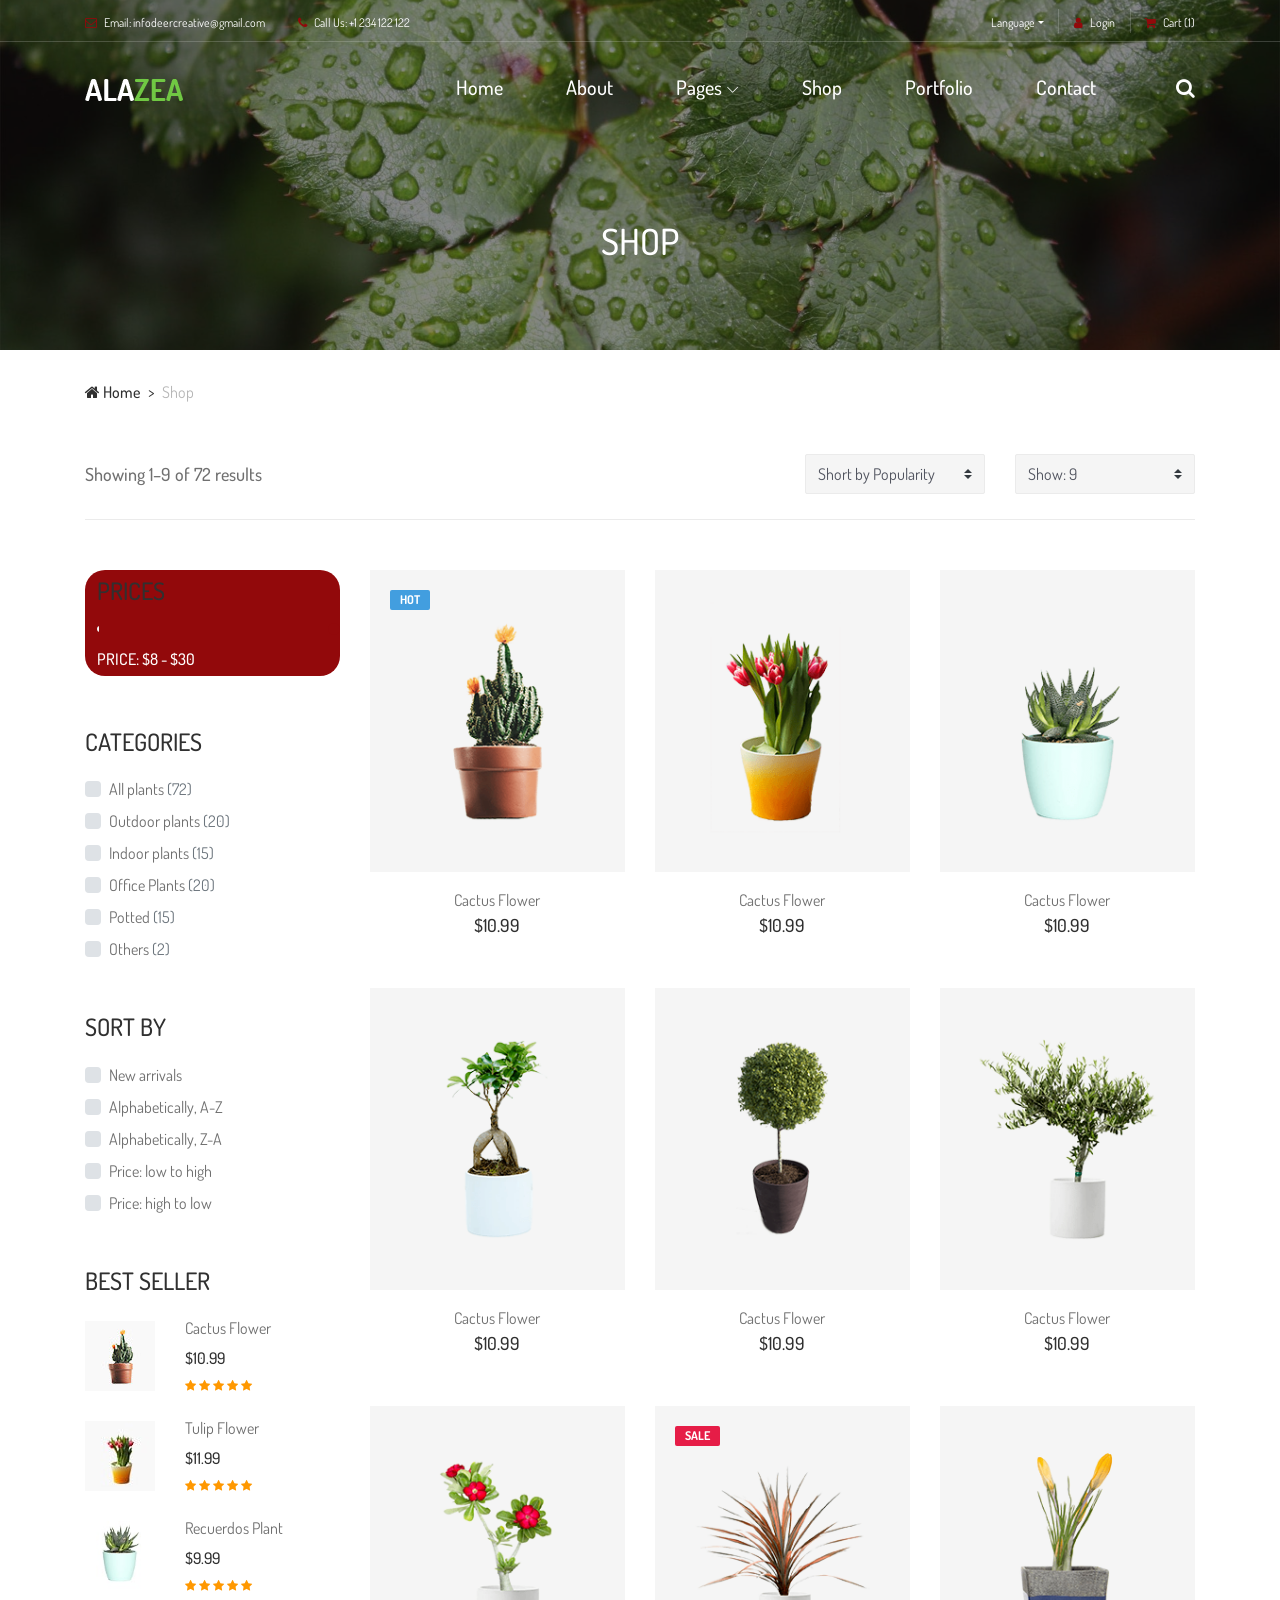
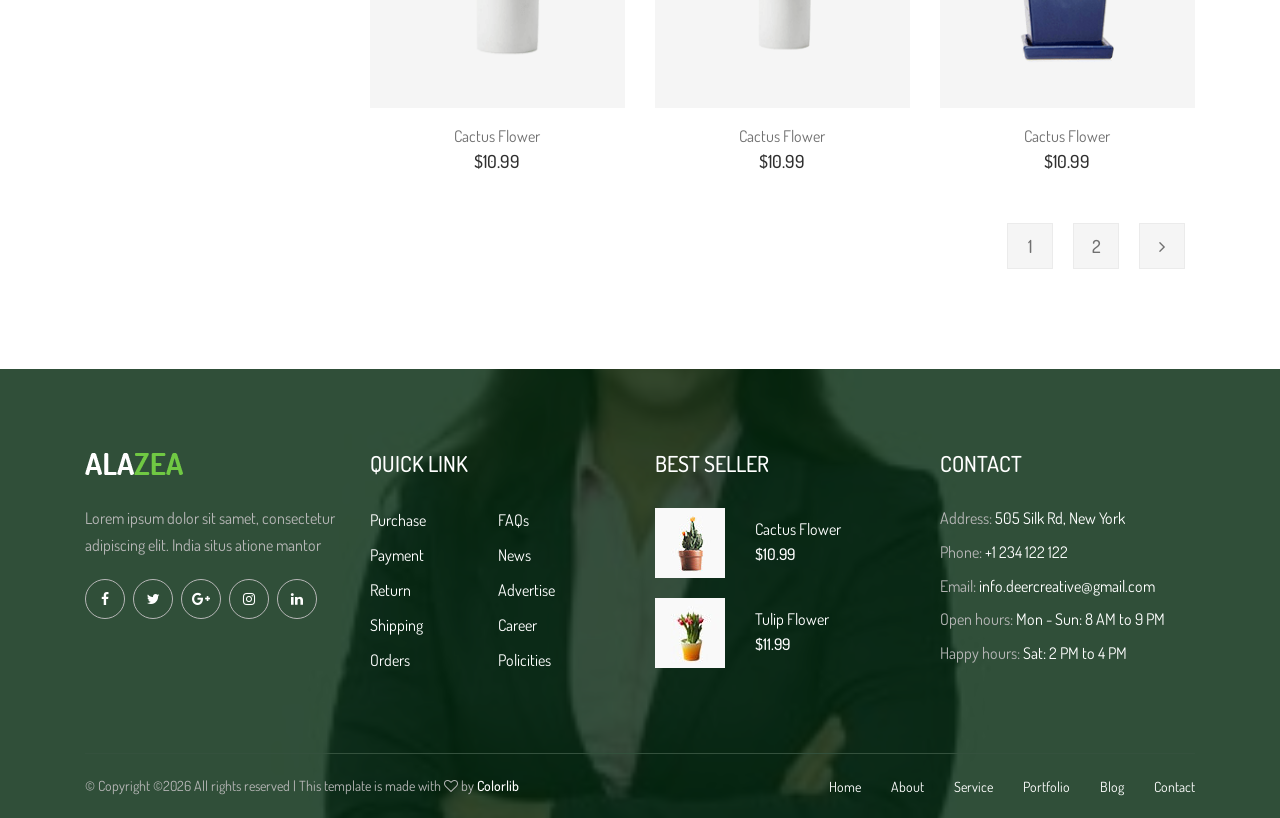
<file: shop.html>
<!DOCTYPE html>
<html lang="en">

<head>
    <meta charset="UTF-8">
    <meta name="description" content="">
    <meta http-equiv="X-UA-Compatible" content="IE=edge">
    <meta name="viewport" content="width=device-width, initial-scale=1, shrink-to-fit=no">
    <!-- The above 4 meta tags *must* come first in the head; any other head content must come *after* these tags -->

    <!-- Title -->
    <title>Alazea - Gardening &amp; Landscaping HTML Template</title>

    <!-- Favicon -->
    <link rel="icon" href="img/core-img/favicon.ico">

    <!-- Core Stylesheet -->
    <link rel="stylesheet" href="style.css">

</head>

<body>
    <!-- Preloader -->
    <div class="preloader d-flex align-items-center justify-content-center">
        <div class="preloader-circle"></div>
        <div class="preloader-img">
            <img src="img/core-img/leaf.png" alt="">
        </div>
    </div>

    <!-- ##### Header Area Start ##### -->
    <header class="header-area">

        <!-- ***** Top Header Area ***** -->
        <div class="top-header-area">
            <div class="container">
                <div class="row">
                    <div class="col-12">
                        <div class="top-header-content d-flex align-items-center justify-content-between">
                            <!-- Top Header Content -->
                            <div class="top-header-meta">
                                <a href="#" data-toggle="tooltip" data-placement="bottom" title="infodeercreative@gmail.com"><i class="fa fa-envelope-o" aria-hidden="true"></i> <span>Email: infodeercreative@gmail.com</span></a>
                                <a href="#" data-toggle="tooltip" data-placement="bottom" title="+1 234 122 122"><i class="fa fa-phone" aria-hidden="true"></i> <span>Call Us: +1 234 122 122</span></a>
                            </div>

                            <!-- Top Header Content -->
                            <div class="top-header-meta d-flex">
                                <!-- Language Dropdown -->
                                <div class="language-dropdown">
                                    <div class="dropdown">
                                        <button class="btn btn-secondary dropdown-toggle mr-30" type="button" id="dropdownMenuButton" data-toggle="dropdown" aria-haspopup="true" aria-expanded="false">Language</button>
                                        <div class="dropdown-menu" aria-labelledby="dropdownMenuButton">
                                            <a class="dropdown-item" href="#">USA</a>
                                            <a class="dropdown-item" href="#">UK</a>
                                            <a class="dropdown-item" href="#">Bangla</a>
                                            <a class="dropdown-item" href="#">Hindi</a>
                                            <a class="dropdown-item" href="#">Spanish</a>
                                            <a class="dropdown-item" href="#">Latin</a>
                                        </div>
                                    </div>
                                </div>
                                <!-- Login -->
                                <div class="login">
                                    <a href="#"><i class="fa fa-user" aria-hidden="true"></i> <span>Login</span></a>
                                </div>
                                <!-- Cart -->
                                <div class="cart">
                                    <a href="#"><i class="fa fa-shopping-cart" aria-hidden="true"></i> <span>Cart <span class="cart-quantity">(1)</span></span></a>
                                </div>
                            </div>
                        </div>
                    </div>
                </div>
            </div>
        </div>

        <!-- ***** Navbar Area ***** -->
        <div class="alazea-main-menu">
            <div class="classy-nav-container breakpoint-off">
                <div class="container">
                    <!-- Menu -->
                    <nav class="classy-navbar justify-content-between" id="alazeaNav">

                        <!-- Nav Brand -->
                        <a href="index.html" class="nav-brand"><img src="img/core-img/logo.png" alt=""></a>

                        <!-- Navbar Toggler -->
                        <div class="classy-navbar-toggler">
                            <span class="navbarToggler"><span></span><span></span><span></span></span>
                        </div>

                        <!-- Menu -->
                        <div class="classy-menu">

                            <!-- Close Button -->
                            <div class="classycloseIcon">
                                <div class="cross-wrap"><span class="top"></span><span class="bottom"></span></div>
                            </div>

                            <!-- Navbar Start -->
                            <div class="classynav">
                                <ul>
                                    <li><a href="index.html">Home</a></li>
                                    <li><a href="about.html">About</a></li>
                                    <li><a href="#">Pages</a>
                                        <ul class="dropdown">
                                            <li><a href="index.html">Home</a></li>
                                            <li><a href="about.html">About</a></li>
                                            <li><a href="shop.html">Shop</a>
                                                <ul class="dropdown">
                                                    <li><a href="shop.html">Shop</a></li>
                                                    <li><a href="shop-details.html">Shop Details</a></li>
                                                    <li><a href="cart.html">Shopping Cart</a></li>
                                                    <li><a href="checkout.html">Checkout</a></li>
                                                </ul>
                                            </li>
                                            <li><a href="portfolio.html">Portfolio</a>
                                                <ul class="dropdown">
                                                    <li><a href="portfolio.html">Portfolio</a></li>
                                                    <li><a href="single-portfolio.html">Portfolio Details</a></li>
                                                </ul>
                                            </li>
                                            <li><a href="blog.html">Blog</a>
                                                <ul class="dropdown">
                                                    <li><a href="blog.html">Blog</a></li>
                                                    <li><a href="single-post.html">Blog Details</a></li>
                                                </ul>
                                            </li>
                                            <li><a href="contact.html">Contact</a></li>
                                        </ul>
                                    </li>
                                    <li><a href="shop.html">Shop</a></li>
                                    <li><a href="portfolio.html">Portfolio</a></li>
                                    <li><a href="contact.html">Contact</a></li>
                                </ul>

                                <!-- Search Icon -->
                                <div id="searchIcon">
                                    <i class="fa fa-search" aria-hidden="true"></i>
                                </div>

                            </div>
                            <!-- Navbar End -->
                        </div>
                    </nav>

                    <!-- Search Form -->
                    <div class="search-form">
                        <form action="#" method="get">
                            <input type="search" name="search" id="search" placeholder="Type keywords &amp; press enter...">
                            <button type="submit" class="d-none"></button>
                        </form>
                        <!-- Close Icon -->
                        <div class="closeIcon"><i class="fa fa-times" aria-hidden="true"></i></div>
                    </div>
                </div>
            </div>
        </div>
    </header>
    <!-- ##### Header Area End ##### -->

    <!-- ##### Breadcrumb Area Start ##### -->
    <div class="breadcrumb-area">
        <!-- Top Breadcrumb Area -->
        <div class="top-breadcrumb-area bg-img bg-overlay d-flex align-items-center justify-content-center" style="background-image: url(img/bg-img/24.jpg);">
            <h2>Shop</h2>
        </div>

        <div class="container">
            <div class="row">
                <div class="col-12">
                    <nav aria-label="breadcrumb">
                        <ol class="breadcrumb">
                            <li class="breadcrumb-item"><a href="#"><i class="fa fa-home"></i> Home</a></li>
                            <li class="breadcrumb-item active" aria-current="page">Shop</li>
                        </ol>
                    </nav>
                </div>
            </div>
        </div>
    </div>
    <!-- ##### Breadcrumb Area End ##### -->

    <!-- ##### Shop Area Start ##### -->
    <section class="shop-page section-padding-0-100">
        <div class="container">
            <div class="row">
                <!-- Shop Sorting Data -->
                <div class="col-12">
                    <div class="shop-sorting-data d-flex flex-wrap align-items-center justify-content-between">
                        <!-- Shop Page Count -->
                        <div class="shop-page-count">
                            <p>Showing 1–9 of 72 results</p>
                        </div>
                        <!-- Search by Terms -->
                        <div class="search_by_terms">
                            <form action="#" method="post" class="form-inline">
                                <select class="custom-select widget-title">
                                  <option selected>Short by Popularity</option>
                                  <option value="1">Short by Newest</option>
                                  <option value="2">Short by Sales</option>
                                  <option value="3">Short by Ratings</option>
                                </select>
                                <select class="custom-select widget-title">
                                  <option selected>Show: 9</option>
                                  <option value="1">12</option>
                                  <option value="2">18</option>
                                  <option value="3">24</option>
                                </select>
                            </form>
                        </div>
                    </div>
                </div>
            </div>

            <div class="row">
                <!-- Sidebar Area -->
                <div class="col-12 col-md-4 col-lg-3">
                    <div class="shop-sidebar-area">

                        <!-- Shop Widget -->
                        <div class="shop-widget price mb-50">
                            <h4 class="widget-title">Prices</h4>
                            <div class="widget-desc">
                                <div class="slider-range">
                                    <div data-min="8" data-max="30" data-unit="$" class="slider-range-price ui-slider ui-slider-horizontal ui-widget ui-widget-content ui-corner-all" data-value-min="8" data-value-max="30" data-label-result="Price:">
                                        <div class="ui-slider-range ui-widget-header ui-corner-all"></div>
                                        <span class="ui-slider-handle ui-state-default ui-corner-all first-handle" tabindex="0"></span>
                                        <span class="ui-slider-handle ui-state-default ui-corner-all" tabindex="0"></span>
                                    </div>
                                    <div class="range-price">Price: $8 - $30</div>
                                </div>
                            </div>
                        </div>

                        <!-- Shop Widget -->
                        <div class="shop-widget catagory mb-50">
                            <h4 class="widget-title">Categories</h4>
                            <div class="widget-desc">
                                <!-- Single Checkbox -->
                                <div class="custom-control custom-checkbox d-flex align-items-center mb-2">
                                    <input type="checkbox" class="custom-control-input" id="customCheck1">
                                    <label class="custom-control-label" for="customCheck1">All plants <span class="text-muted">(72)</span></label>
                                </div>
                                <!-- Single Checkbox -->
                                <div class="custom-control custom-checkbox d-flex align-items-center mb-2">
                                    <input type="checkbox" class="custom-control-input" id="customCheck2">
                                    <label class="custom-control-label" for="customCheck2">Outdoor plants <span class="text-muted">(20)</span></label>
                                </div>
                                <!-- Single Checkbox -->
                                <div class="custom-control custom-checkbox d-flex align-items-center mb-2">
                                    <input type="checkbox" class="custom-control-input" id="customCheck3">
                                    <label class="custom-control-label" for="customCheck3">Indoor plants <span class="text-muted">(15)</span></label>
                                </div>
                                <!-- Single Checkbox -->
                                <div class="custom-control custom-checkbox d-flex align-items-center mb-2">
                                    <input type="checkbox" class="custom-control-input" id="customCheck4">
                                    <label class="custom-control-label" for="customCheck4">Office Plants <span class="text-muted">(20)</span></label>
                                </div>
                                <!-- Single Checkbox -->
                                <div class="custom-control custom-checkbox d-flex align-items-center mb-2">
                                    <input type="checkbox" class="custom-control-input" id="customCheck5">
                                    <label class="custom-control-label" for="customCheck5">Potted <span class="text-muted">(15)</span></label>
                                </div>
                                <!-- Single Checkbox -->
                                <div class="custom-control custom-checkbox d-flex align-items-center mb-2">
                                    <input type="checkbox" class="custom-control-input" id="customCheck6">
                                    <label class="custom-control-label" for="customCheck6">Others <span class="text-muted">(2)</span></label>
                                </div>
                            </div>
                        </div>

                        <!-- Shop Widget -->
                        <div class="shop-widget sort-by mb-50">
                            <h4 class="widget-title">Sort by</h4>
                            <div class="widget-desc">
                                <!-- Single Checkbox -->
                                <div class="custom-control custom-checkbox d-flex align-items-center mb-2">
                                    <input type="checkbox" class="custom-control-input" id="customCheck7">
                                    <label class="custom-control-label" for="customCheck7">New arrivals</label>
                                </div>
                                <!-- Single Checkbox -->
                                <div class="custom-control custom-checkbox d-flex align-items-center mb-2">
                                    <input type="checkbox" class="custom-control-input" id="customCheck8">
                                    <label class="custom-control-label" for="customCheck8">Alphabetically, A-Z</label>
                                </div>
                                <!-- Single Checkbox -->
                                <div class="custom-control custom-checkbox d-flex align-items-center mb-2">
                                    <input type="checkbox" class="custom-control-input" id="customCheck9">
                                    <label class="custom-control-label" for="customCheck9">Alphabetically, Z-A</label>
                                </div>
                                <!-- Single Checkbox -->
                                <div class="custom-control custom-checkbox d-flex align-items-center mb-2">
                                    <input type="checkbox" class="custom-control-input" id="customCheck10">
                                    <label class="custom-control-label" for="customCheck10">Price: low to high</label>
                                </div>
                                <!-- Single Checkbox -->
                                <div class="custom-control custom-checkbox d-flex align-items-center">
                                    <input type="checkbox" class="custom-control-input" id="customCheck11">
                                    <label class="custom-control-label" for="customCheck11">Price: high to low</label>
                                </div>
                            </div>
                        </div>

                        <!-- Shop Widget -->
                        <div class="shop-widget best-seller mb-50">
                            <h4 class="widget-title">Best Seller</h4>
                            <div class="widget-desc">

                                <!-- Single Best Seller Products -->
                                <div class="single-best-seller-product d-flex align-items-center">
                                    <div class="product-thumbnail">
                                        <a href="shop-details.html"><img src="img/bg-img/4.jpg" alt=""></a>
                                    </div>
                                    <div class="product-info">
                                        <a href="shop-details.html">Cactus Flower</a>
                                        <p>$10.99</p>
                                        <div class="ratings">
                                            <i class="fa fa-star"></i>
                                            <i class="fa fa-star"></i>
                                            <i class="fa fa-star"></i>
                                            <i class="fa fa-star"></i>
                                            <i class="fa fa-star"></i>
                                        </div>
                                    </div>
                                </div>

                                <!-- Single Best Seller Products -->
                                <div class="single-best-seller-product d-flex align-items-center">
                                    <div class="product-thumbnail">
                                        <a href="shop-details.html"><img src="img/bg-img/5.jpg" alt=""></a>
                                    </div>
                                    <div class="product-info">
                                        <a href="shop-details.html">Tulip Flower</a>
                                        <p>$11.99</p>
                                        <div class="ratings">
                                            <i class="fa fa-star"></i>
                                            <i class="fa fa-star"></i>
                                            <i class="fa fa-star"></i>
                                            <i class="fa fa-star"></i>
                                            <i class="fa fa-star"></i>
                                        </div>
                                    </div>
                                </div>

                                <!-- Single Best Seller Products -->
                                <div class="single-best-seller-product d-flex align-items-center">
                                    <div class="product-thumbnail">
                                        <a href="shop-details.html"><img src="img/bg-img/34.jpg" alt=""></a>
                                    </div>
                                    <div class="product-info">
                                        <a href="shop-details.html">Recuerdos Plant</a>
                                        <p>$9.99</p>
                                        <div class="ratings">
                                            <i class="fa fa-star"></i>
                                            <i class="fa fa-star"></i>
                                            <i class="fa fa-star"></i>
                                            <i class="fa fa-star"></i>
                                            <i class="fa fa-star"></i>
                                        </div>
                                    </div>
                                </div>

                            </div>
                        </div>
                    </div>
                </div>

                <!-- All Products Area -->
                <div class="col-12 col-md-8 col-lg-9">
                    <div class="shop-products-area">
                        <div class="row">

                            <!-- Single Product Area -->
                            <div class="col-12 col-sm-6 col-lg-4">
                                <div class="single-product-area mb-50">
                                    <!-- Product Image -->
                                    <div class="product-img">
                                        <a href="shop-details.html"><img src="img/bg-img/40.png" alt=""></a>
                                        <!-- Product Tag -->
                                        <div class="product-tag">
                                            <a href="#">Hot</a>
                                        </div>
                                        <div class="product-meta d-flex">
                                            <a href="#" class="wishlist-btn"><i class="icon_heart_alt"></i></a>
                                            <a href="cart.html" class="add-to-cart-btn">Add to cart</a>
                                            <a href="#" class="compare-btn"><i class="arrow_left-right_alt"></i></a>
                                        </div>
                                    </div>
                                    <!-- Product Info -->
                                    <div class="product-info mt-15 text-center">
                                        <a href="shop-details.html">
                                            <p>Cactus Flower</p>
                                        </a>
                                        <h6>$10.99</h6>
                                    </div>
                                </div>
                            </div>

                            <!-- Single Product Area -->
                            <div class="col-12 col-sm-6 col-lg-4">
                                <div class="single-product-area mb-50">
                                    <!-- Product Image -->
                                    <div class="product-img">
                                        <a href="shop-details.html"><img src="img/bg-img/41.png" alt=""></a>
                                        <div class="product-meta d-flex">
                                            <a href="#" class="wishlist-btn"><i class="icon_heart_alt"></i></a>
                                            <a href="cart.html" class="add-to-cart-btn">Add to cart</a>
                                            <a href="#" class="compare-btn"><i class="arrow_left-right_alt"></i></a>
                                        </div>
                                    </div>
                                    <!-- Product Info -->
                                    <div class="product-info mt-15 text-center">
                                        <a href="shop-details.html">
                                            <p>Cactus Flower</p>
                                        </a>
                                        <h6>$10.99</h6>
                                    </div>
                                </div>
                            </div>

                            <!-- Single Product Area -->
                            <div class="col-12 col-sm-6 col-lg-4">
                                <div class="single-product-area mb-50">
                                    <!-- Product Image -->
                                    <div class="product-img">
                                        <a href="shop-details.html"><img src="img/bg-img/42.png" alt=""></a>
                                        <div class="product-meta d-flex">
                                            <a href="#" class="wishlist-btn"><i class="icon_heart_alt"></i></a>
                                            <a href="cart.html" class="add-to-cart-btn">Add to cart</a>
                                            <a href="#" class="compare-btn"><i class="arrow_left-right_alt"></i></a>
                                        </div>
                                    </div>
                                    <!-- Product Info -->
                                    <div class="product-info mt-15 text-center">
                                        <a href="shop-details.html">
                                            <p>Cactus Flower</p>
                                        </a>
                                        <h6>$10.99</h6>
                                    </div>
                                </div>
                            </div>

                            <!-- Single Product Area -->
                            <div class="col-12 col-sm-6 col-lg-4">
                                <div class="single-product-area mb-50">
                                    <!-- Product Image -->
                                    <div class="product-img">
                                        <a href="shop-details.html"><img src="img/bg-img/43.png" alt=""></a>
                                        <div class="product-meta d-flex">
                                            <a href="#" class="wishlist-btn"><i class="icon_heart_alt"></i></a>
                                            <a href="cart.html" class="add-to-cart-btn">Add to cart</a>
                                            <a href="#" class="compare-btn"><i class="arrow_left-right_alt"></i></a>
                                        </div>
                                    </div>
                                    <!-- Product Info -->
                                    <div class="product-info mt-15 text-center">
                                        <a href="shop-details.html">
                                            <p>Cactus Flower</p>
                                        </a>
                                        <h6>$10.99</h6>
                                    </div>
                                </div>
                            </div>

                            <!-- Single Product Area -->
                            <div class="col-12 col-sm-6 col-lg-4">
                                <div class="single-product-area mb-50">
                                    <!-- Product Image -->
                                    <div class="product-img">
                                        <a href="shop-details.html"><img src="img/bg-img/44.png" alt=""></a>
                                        <div class="product-meta d-flex">
                                            <a href="#" class="wishlist-btn"><i class="icon_heart_alt"></i></a>
                                            <a href="cart.html" class="add-to-cart-btn">Add to cart</a>
                                            <a href="#" class="compare-btn"><i class="arrow_left-right_alt"></i></a>
                                        </div>
                                    </div>
                                    <!-- Product Info -->
                                    <div class="product-info mt-15 text-center">
                                        <a href="shop-details.html">
                                            <p>Cactus Flower</p>
                                        </a>
                                        <h6>$10.99</h6>
                                    </div>
                                </div>
                            </div>

                            <!-- Single Product Area -->
                            <div class="col-12 col-sm-6 col-lg-4">
                                <div class="single-product-area mb-50">
                                    <!-- Product Image -->
                                    <div class="product-img">
                                        <a href="shop-details.html"><img src="img/bg-img/45.png" alt=""></a>
                                        <div class="product-meta d-flex">
                                            <a href="#" class="wishlist-btn"><i class="icon_heart_alt"></i></a>
                                            <a href="cart.html" class="add-to-cart-btn">Add to cart</a>
                                            <a href="#" class="compare-btn"><i class="arrow_left-right_alt"></i></a>
                                        </div>
                                    </div>
                                    <!-- Product Info -->
                                    <div class="product-info mt-15 text-center">
                                        <a href="shop-details.html">
                                            <p>Cactus Flower</p>
                                        </a>
                                        <h6>$10.99</h6>
                                    </div>
                                </div>
                            </div>

                            <!-- Single Product Area -->
                            <div class="col-12 col-sm-6 col-lg-4">
                                <div class="single-product-area mb-50">
                                    <!-- Product Image -->
                                    <div class="product-img">
                                        <a href="shop-details.html"><img src="img/bg-img/46.png" alt=""></a>
                                        <div class="product-meta d-flex">
                                            <a href="#" class="wishlist-btn"><i class="icon_heart_alt"></i></a>
                                            <a href="cart.html" class="add-to-cart-btn">Add to cart</a>
                                            <a href="#" class="compare-btn"><i class="arrow_left-right_alt"></i></a>
                                        </div>
                                    </div>
                                    <!-- Product Info -->
                                    <div class="product-info mt-15 text-center">
                                        <a href="shop-details.html">
                                            <p>Cactus Flower</p>
                                        </a>
                                        <h6>$10.99</h6>
                                    </div>
                                </div>
                            </div>

                            <!-- Single Product Area -->
                            <div class="col-12 col-sm-6 col-lg-4">
                                <div class="single-product-area mb-50">
                                    <!-- Product Image -->
                                    <div class="product-img">
                                        <a href="shop-details.html"><img src="img/bg-img/47.png" alt=""></a>
                                        <!-- Product Tag -->
                                        <div class="product-tag sale-tag">
                                            <a href="#">Sale</a>
                                        </div>
                                        <div class="product-meta d-flex">
                                            <a href="#" class="wishlist-btn"><i class="icon_heart_alt"></i></a>
                                            <a href="cart.html" class="add-to-cart-btn">Add to cart</a>
                                            <a href="#" class="compare-btn"><i class="arrow_left-right_alt"></i></a>
                                        </div>
                                    </div>
                                    <!-- Product Info -->
                                    <div class="product-info mt-15 text-center">
                                        <a href="shop-details.html">
                                            <p>Cactus Flower</p>
                                        </a>
                                        <h6>$10.99</h6>
                                    </div>
                                </div>
                            </div>

                            <!-- Single Product Area -->
                            <div class="col-12 col-sm-6 col-lg-4">
                                <div class="single-product-area mb-50">
                                    <!-- Product Image -->
                                    <div class="product-img">
                                        <a href="shop-details.html"><img src="img/bg-img/48.png" alt=""></a>
                                        <div class="product-meta d-flex">
                                            <a href="#" class="wishlist-btn"><i class="icon_heart_alt"></i></a>
                                            <a href="cart.html" class="add-to-cart-btn">Add to cart</a>
                                            <a href="#" class="compare-btn"><i class="arrow_left-right_alt"></i></a>
                                        </div>
                                    </div>
                                    <!-- Product Info -->
                                    <div class="product-info mt-15 text-center">
                                        <a href="shop-details.html">
                                            <p>Cactus Flower</p>
                                        </a>
                                        <h6>$10.99</h6>
                                    </div>
                                </div>
                            </div>
                        </div>

                        <!-- Pagination -->
                        <nav aria-label="Page navigation">
                            <ul class="pagination">
                                <li class="page-item"><a class="page-link" href="#">1</a></li>
                                <li class="page-item"><a class="page-link" href="#">2</a></li>
                                <li class="page-item"><a class="page-link" href="#"><i class="fa fa-angle-right"></i></a></li>
                            </ul>
                        </nav>
                    </div>
                </div>
            </div>
        </div>
    </section>
    <!-- ##### Shop Area End ##### -->

    <!-- ##### Footer Area Start ##### -->
    <footer class="footer-area bg-img" style="background-image: url(img/bg-img/3.jpg);">
        <!-- Main Footer Area -->
        <div class="main-footer-area">
            <div class="container">
                <div class="row">

                    <!-- Single Footer Widget -->
                    <div class="col-12 col-sm-6 col-lg-3">
                        <div class="single-footer-widget">
                            <div class="footer-logo mb-30">
                                <a href="#"><img src="img/core-img/logo.png" alt=""></a>
                            </div>
                            <p>Lorem ipsum dolor sit samet, consectetur adipiscing elit. India situs atione mantor</p>
                            <div class="social-info">
                                <a href="#"><i class="fa fa-facebook" aria-hidden="true"></i></a>
                                <a href="#"><i class="fa fa-twitter" aria-hidden="true"></i></a>
                                <a href="#"><i class="fa fa-google-plus" aria-hidden="true"></i></a>
                                <a href="#"><i class="fa fa-instagram" aria-hidden="true"></i></a>
                                <a href="#"><i class="fa fa-linkedin" aria-hidden="true"></i></a>
                            </div>
                        </div>
                    </div>

                    <!-- Single Footer Widget -->
                    <div class="col-12 col-sm-6 col-lg-3">
                        <div class="single-footer-widget">
                            <div class="widget-title">
                                <h5>QUICK LINK</h5>
                            </div>
                            <nav class="widget-nav">
                                <ul>
                                    <li><a href="#">Purchase</a></li>
                                    <li><a href="#">FAQs</a></li>
                                    <li><a href="#">Payment</a></li>
                                    <li><a href="#">News</a></li>
                                    <li><a href="#">Return</a></li>
                                    <li><a href="#">Advertise</a></li>
                                    <li><a href="#">Shipping</a></li>
                                    <li><a href="#">Career</a></li>
                                    <li><a href="#">Orders</a></li>
                                    <li><a href="#">Policities</a></li>
                                </ul>
                            </nav>
                        </div>
                    </div>

                    <!-- Single Footer Widget -->
                    <div class="col-12 col-sm-6 col-lg-3">
                        <div class="single-footer-widget">
                            <div class="widget-title">
                                <h5>BEST SELLER</h5>
                            </div>

                            <!-- Single Best Seller Products -->
                            <div class="single-best-seller-product d-flex align-items-center">
                                <div class="product-thumbnail">
                                    <a href="shop-details.html"><img src="img/bg-img/4.jpg" alt=""></a>
                                </div>
                                <div class="product-info">
                                    <a href="shop-details.html">Cactus Flower</a>
                                    <p>$10.99</p>
                                </div>
                            </div>

                            <!-- Single Best Seller Products -->
                            <div class="single-best-seller-product d-flex align-items-center">
                                <div class="product-thumbnail">
                                    <a href="shop-details.html"><img src="img/bg-img/5.jpg" alt=""></a>
                                </div>
                                <div class="product-info">
                                    <a href="shop-details.html">Tulip Flower</a>
                                    <p>$11.99</p>
                                </div>
                            </div>
                        </div>
                    </div>

                    <!-- Single Footer Widget -->
                    <div class="col-12 col-sm-6 col-lg-3">
                        <div class="single-footer-widget">
                            <div class="widget-title">
                                <h5>CONTACT</h5>
                            </div>

                            <div class="contact-information">
                                <p><span>Address:</span> 505 Silk Rd, New York</p>
                                <p><span>Phone:</span> +1 234 122 122</p>
                                <p><span>Email:</span> info.deercreative@gmail.com</p>
                                <p><span>Open hours:</span> Mon - Sun: 8 AM to 9 PM</p>
                                <p><span>Happy hours:</span> Sat: 2 PM to 4 PM</p>
                            </div>
                        </div>
                    </div>
                </div>
            </div>
        </div>

        <!-- Footer Bottom Area -->
        <div class="footer-bottom-area">
            <div class="container">
                <div class="row">
                    <div class="col-12">
                        <div class="border-line"></div>
                    </div>
                    <!-- Copywrite Text -->
                    <div class="col-12 col-md-6">
                        <div class="copywrite-text">
                            <p>&copy; <!-- Link back to Colorlib can't be removed. Template is licensed under CC BY 3.0. -->
Copyright &copy;<script>document.write(new Date().getFullYear());</script> All rights reserved | This template is made with <i class="fa fa-heart-o" aria-hidden="true"></i> by <a href="https://colorlib.com" target="_blank">Colorlib</a>
<!-- Link back to Colorlib can't be removed. Template is licensed under CC BY 3.0. -->
</p>
                        </div>
                    </div>
                    <!-- Footer Nav -->
                    <div class="col-12 col-md-6">
                        <div class="footer-nav">
                            <nav>
                                <ul>
                                    <li><a href="#">Home</a></li>
                                    <li><a href="#">About</a></li>
                                    <li><a href="#">Service</a></li>
                                    <li><a href="#">Portfolio</a></li>
                                    <li><a href="#">Blog</a></li>
                                    <li><a href="#">Contact</a></li>
                                </ul>
                            </nav>
                        </div>
                    </div>
                </div>
            </div>
        </div>
    </footer>
    <!-- ##### Footer Area End ##### -->

    <!-- ##### All Javascript Files ##### -->
    <!-- jQuery-2.2.4 js -->
    <script src="js/jquery/jquery-2.2.4.min.js"></script>
    <!-- Popper js -->
    <script src="js/bootstrap/popper.min.js"></script>
    <!-- Bootstrap js -->
    <script src="js/bootstrap/bootstrap.min.js"></script>
    <!-- All Plugins js -->
    <script src="js/plugins/plugins.js"></script>
    <!-- Active js -->
    <script src="js/active.js"></script>
</body>

</html>
</file>
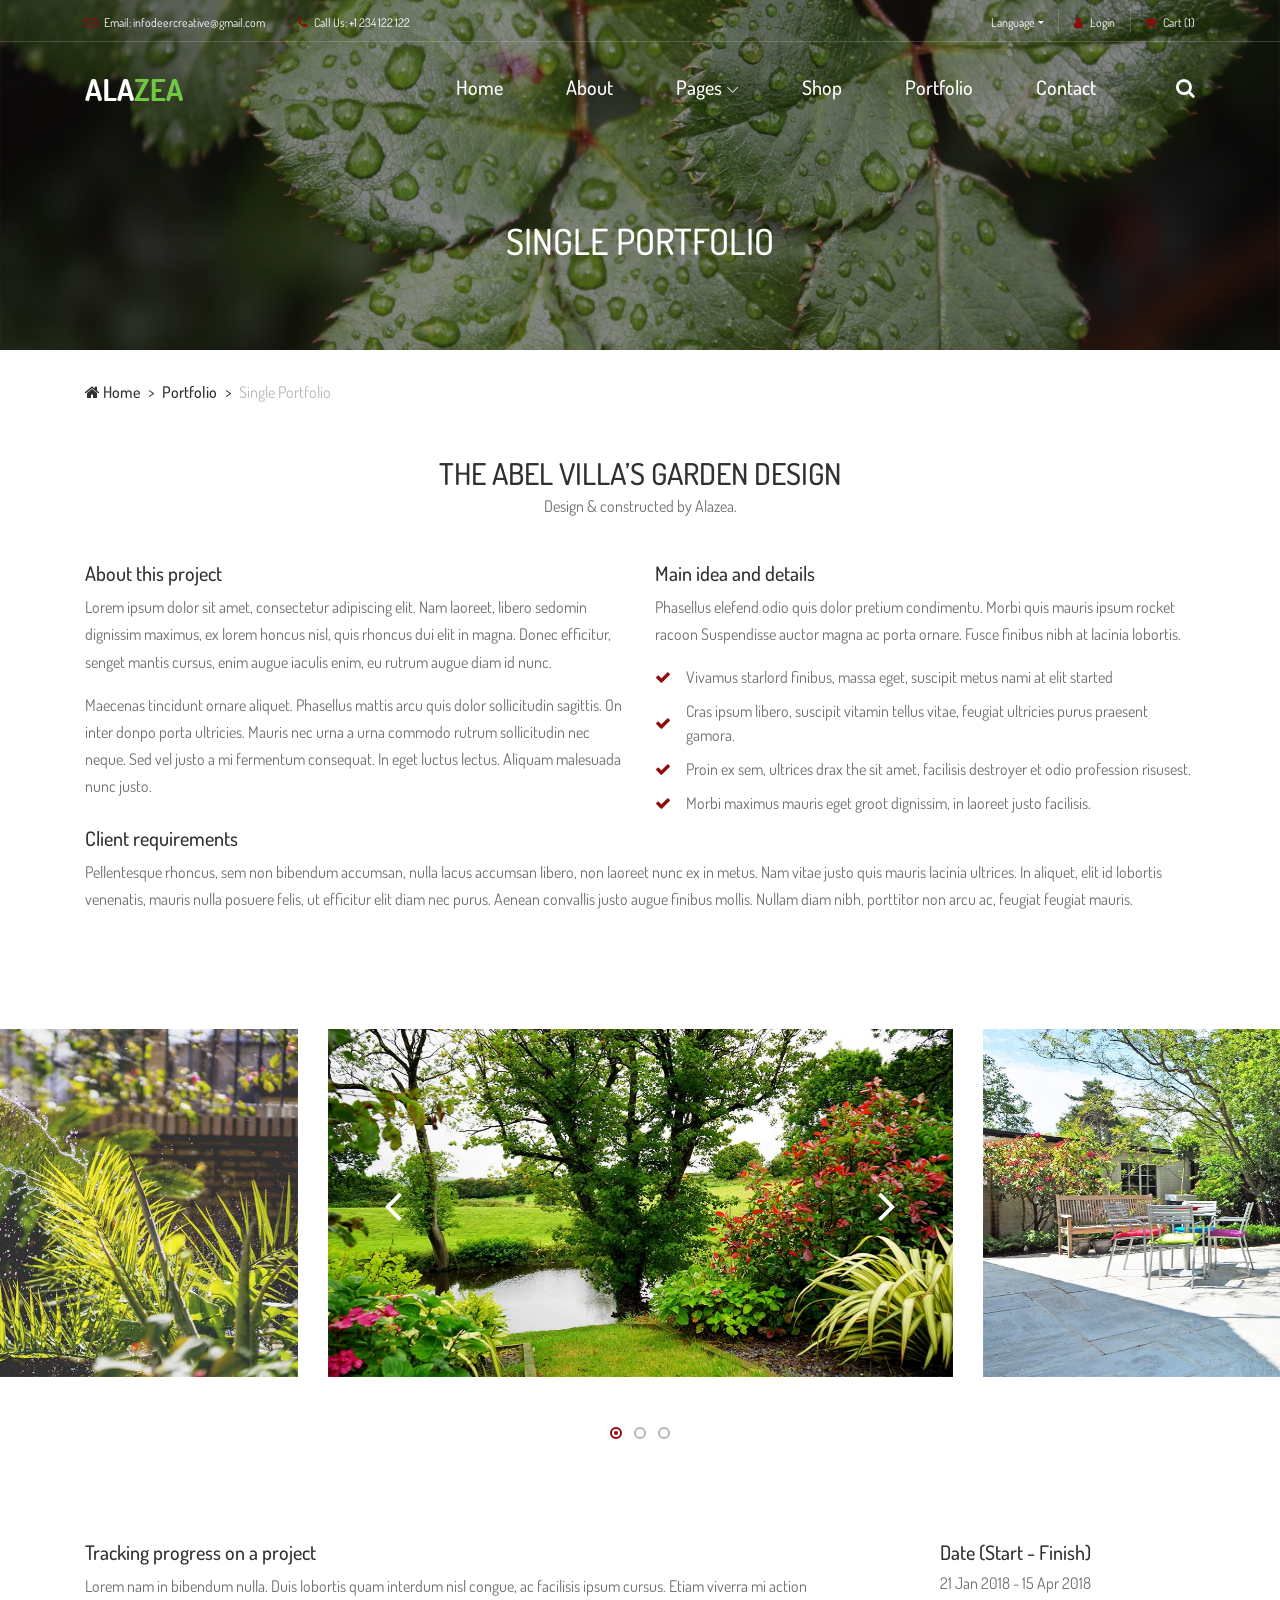
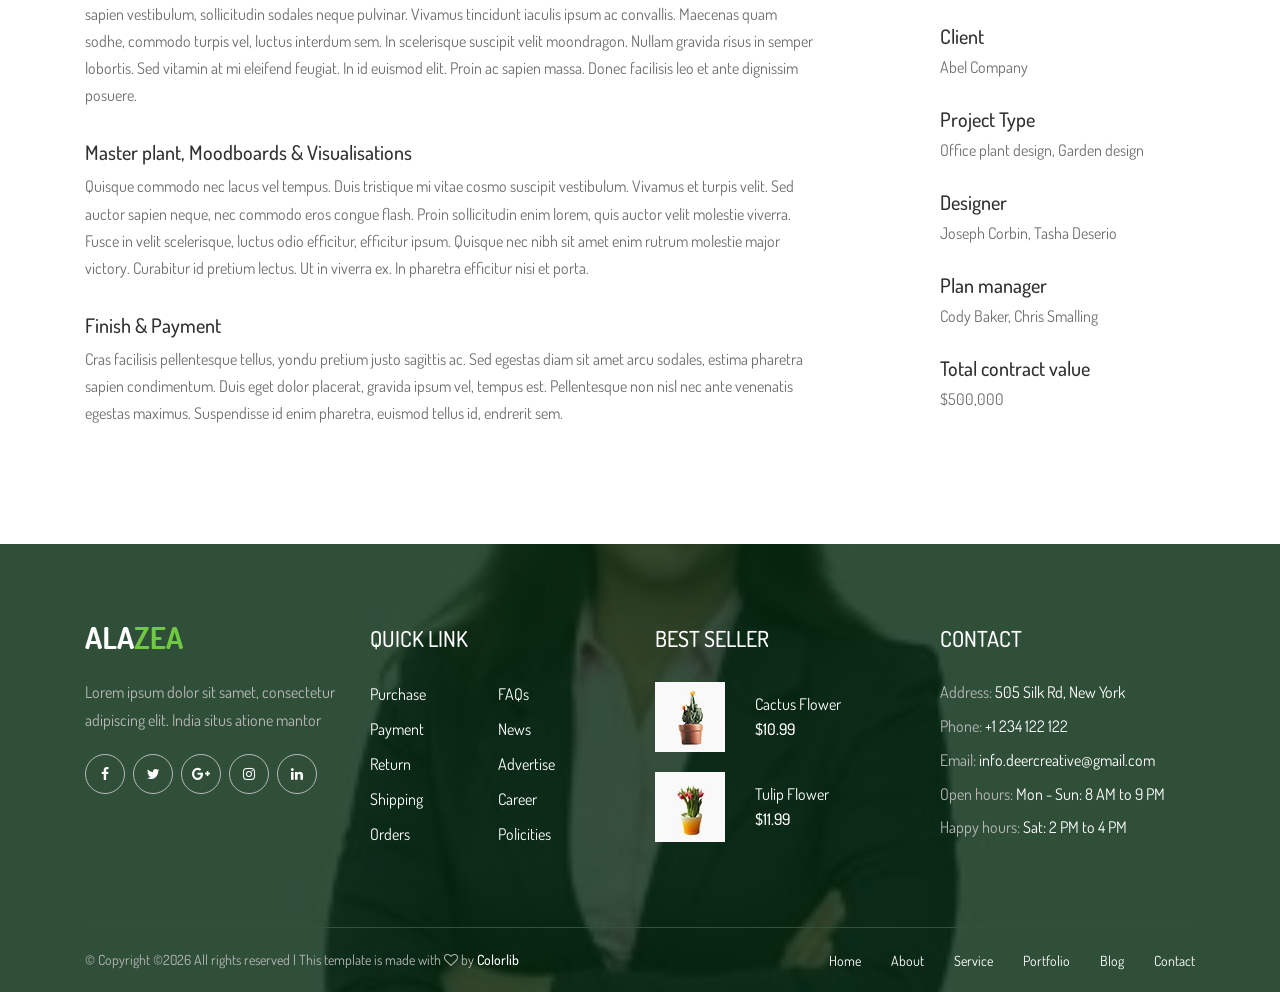
<file: single-portfolio.html>
<!DOCTYPE html>
<html lang="en">

<head>
    <meta charset="UTF-8">
    <meta name="description" content="">
    <meta http-equiv="X-UA-Compatible" content="IE=edge">
    <meta name="viewport" content="width=device-width, initial-scale=1, shrink-to-fit=no">
    <!-- The above 4 meta tags *must* come first in the head; any other head content must come *after* these tags -->

    <!-- Title -->
    <title>Alazea - Gardening &amp; Landscaping HTML Template</title>

    <!-- Favicon -->
    <link rel="icon" href="img/core-img/favicon.ico">

    <!-- Core Stylesheet -->
    <link rel="stylesheet" href="style.css">

</head>

<body>
    <!-- Preloader -->
    <div class="preloader d-flex align-items-center justify-content-center">
        <div class="preloader-circle"></div>
        <div class="preloader-img">
            <img src="img/core-img/leaf.png" alt="">
        </div>
    </div>

    <!-- ##### Header Area Start ##### -->
    <header class="header-area">

        <!-- ***** Top Header Area ***** -->
        <div class="top-header-area">
            <div class="container">
                <div class="row">
                    <div class="col-12">
                        <div class="top-header-content d-flex align-items-center justify-content-between">
                            <!-- Top Header Content -->
                            <div class="top-header-meta">
                                <a href="#" data-toggle="tooltip" data-placement="bottom" title="infodeercreative@gmail.com"><i class="fa fa-envelope-o" aria-hidden="true"></i> <span>Email: infodeercreative@gmail.com</span></a>
                                <a href="#" data-toggle="tooltip" data-placement="bottom" title="+1 234 122 122"><i class="fa fa-phone" aria-hidden="true"></i> <span>Call Us: +1 234 122 122</span></a>
                            </div>

                            <!-- Top Header Content -->
                            <div class="top-header-meta d-flex">
                                <!-- Language Dropdown -->
                                <div class="language-dropdown">
                                    <div class="dropdown">
                                        <button class="btn btn-secondary dropdown-toggle mr-30" type="button" id="dropdownMenuButton" data-toggle="dropdown" aria-haspopup="true" aria-expanded="false">Language</button>
                                        <div class="dropdown-menu" aria-labelledby="dropdownMenuButton">
                                            <a class="dropdown-item" href="#">USA</a>
                                            <a class="dropdown-item" href="#">UK</a>
                                            <a class="dropdown-item" href="#">Bangla</a>
                                            <a class="dropdown-item" href="#">Hindi</a>
                                            <a class="dropdown-item" href="#">Spanish</a>
                                            <a class="dropdown-item" href="#">Latin</a>
                                        </div>
                                    </div>
                                </div>
                                <!-- Login -->
                                <div class="login">
                                    <a href="#"><i class="fa fa-user" aria-hidden="true"></i> <span>Login</span></a>
                                </div>
                                <!-- Cart -->
                                <div class="cart">
                                    <a href="#"><i class="fa fa-shopping-cart" aria-hidden="true"></i> <span>Cart <span class="cart-quantity">(1)</span></span></a>
                                </div>
                            </div>
                        </div>
                    </div>
                </div>
            </div>
        </div>

        <!-- ***** Navbar Area ***** -->
        <div class="alazea-main-menu">
            <div class="classy-nav-container breakpoint-off">
                <div class="container">
                    <!-- Menu -->
                    <nav class="classy-navbar justify-content-between" id="alazeaNav">

                        <!-- Nav Brand -->
                        <a href="index.html" class="nav-brand"><img src="img/core-img/logo.png" alt=""></a>

                        <!-- Navbar Toggler -->
                        <div class="classy-navbar-toggler">
                            <span class="navbarToggler"><span></span><span></span><span></span></span>
                        </div>

                        <!-- Menu -->
                        <div class="classy-menu">

                            <!-- Close Button -->
                            <div class="classycloseIcon">
                                <div class="cross-wrap"><span class="top"></span><span class="bottom"></span></div>
                            </div>

                            <!-- Navbar Start -->
                            <div class="classynav">
                                <ul>
                                    <li><a href="index.html">Home</a></li>
                                    <li><a href="about.html">About</a></li>
                                    <li><a href="#">Pages</a>
                                        <ul class="dropdown">
                                            <li><a href="index.html">Home</a></li>
                                            <li><a href="about.html">About</a></li>
                                            <li><a href="shop.html">Shop</a>
                                                <ul class="dropdown">
                                                    <li><a href="shop.html">Shop</a></li>
                                                    <li><a href="shop-details.html">Shop Details</a></li>
                                                    <li><a href="cart.html">Shopping Cart</a></li>
                                                    <li><a href="checkout.html">Checkout</a></li>
                                                </ul>
                                            </li>
                                            <li><a href="portfolio.html">Portfolio</a>
                                                <ul class="dropdown">
                                                    <li><a href="portfolio.html">Portfolio</a></li>
                                                    <li><a href="single-portfolio.html">Portfolio Details</a></li>
                                                </ul>
                                            </li>
                                            <li><a href="blog.html">Blog</a>
                                                <ul class="dropdown">
                                                    <li><a href="blog.html">Blog</a></li>
                                                    <li><a href="single-post.html">Blog Details</a></li>
                                                </ul>
                                            </li>
                                            <li><a href="contact.html">Contact</a></li>
                                        </ul>
                                    </li>
                                    <li><a href="shop.html">Shop</a></li>
                                    <li><a href="portfolio.html">Portfolio</a></li>
                                    <li><a href="contact.html">Contact</a></li>
                                </ul>

                                <!-- Search Icon -->
                                <div id="searchIcon">
                                    <i class="fa fa-search" aria-hidden="true"></i>
                                </div>

                            </div>
                            <!-- Navbar End -->
                        </div>
                    </nav>

                    <!-- Search Form -->
                    <div class="search-form">
                        <form action="#" method="get">
                            <input type="search" name="search" id="search" placeholder="Type keywords &amp; press enter...">
                            <button type="submit" class="d-none"></button>
                        </form>
                        <!-- Close Icon -->
                        <div class="closeIcon"><i class="fa fa-times" aria-hidden="true"></i></div>
                    </div>
                </div>
            </div>
        </div>
    </header>
    <!-- ##### Header Area End ##### -->

    <!-- ##### Breadcrumb Area Start ##### -->
    <div class="breadcrumb-area">
        <!-- Top Breadcrumb Area -->
        <div class="top-breadcrumb-area bg-img bg-overlay d-flex align-items-center justify-content-center" style="background-image: url(img/bg-img/24.jpg);">
            <h2>SINGLE PORTFOLIO</h2>
        </div>

        <div class="container">
            <div class="row">
                <div class="col-12">
                    <nav aria-label="breadcrumb">
                        <ol class="breadcrumb">
                            <li class="breadcrumb-item"><a href="#"><i class="fa fa-home"></i> Home</a></li>
                            <li class="breadcrumb-item"><a href="#">Portfolio</a></li>
                            <li class="breadcrumb-item active" aria-current="page">Single Portfolio</li>
                        </ol>
                    </nav>
                </div>
            </div>
        </div>
    </div>
    <!-- ##### Breadcrumb Area End ##### -->

    <!-- ##### Portfolio Detaila Area Start ##### -->
    <section class="portfolio-details-area section-padding-0-100">
        <div class="container">
            <div class="row">
                <div class="col-12">
                    <!-- Section Heading -->
                    <div class="section-heading text-center">
                        <h2>THE ABEL VILLA’S GARDEN DESIGN</h2>
                        <p>Design &amp; constructed by Alazea.</p>
                    </div>
                </div>
            </div>

            <div class="portfolio-text mb-100">
                <div class="row">
                    <div class="col-12 col-lg-6">
                        <h5>About this project</h5>
                        <p>Lorem ipsum dolor sit amet, consectetur adipiscing elit. Nam laoreet, libero sedomin dignissim maximus, ex lorem honcus nisl, quis rhoncus dui elit in magna. Donec efficitur, senget mantis cursus, enim augue iaculis enim, eu rutrum augue diam id nunc.</p>
                        <p>Maecenas tincidunt ornare aliquet. Phasellus mattis arcu quis dolor sollicitudin sagittis. On inter donpo porta ultricies. Mauris nec urna a urna commodo rutrum sollicitudin nec neque. Sed vel justo a mi fermentum consequat. In eget luctus lectus. Aliquam malesuada nunc justo.</p>
                    </div>
                    <div class="col-12 col-lg-6">
                        <h5>Main idea and details</h5>
                        <p>Phasellus elefend odio quis dolor pretium condimentu. Morbi quis mauris ipsum rocket racoon Suspendisse auctor magna ac porta ornare. Fusce finibus nibh at lacinia lobortis.</p>
                        <ul>
                            <li><i class="fa fa-check"></i> Vivamus starlord finibus, massa eget, suscipit metus nami at elit started</li>
                            <li><i class="fa fa-check"></i> Cras ipsum libero, suscipit vitamin tellus vitae, feugiat ultricies purus praesent gamora.</li>
                            <li><i class="fa fa-check"></i> Proin ex sem, ultrices drax the sit amet, facilisis destroyer et odio profession risusest.</li>
                            <li><i class="fa fa-check"></i> Morbi maximus mauris eget groot dignissim, in laoreet justo facilisis.</li>
                        </ul>
                    </div>
                    <div class="col-12">
                        <h5>Client requirements</h5>
                        <p>Pellentesque rhoncus, sem non bibendum accumsan, nulla lacus accumsan libero, non laoreet nunc ex in metus. Nam vitae justo quis mauris lacinia ultrices. In aliquet, elit id lobortis venenatis, mauris nulla posuere felis, ut efficitur elit diam nec purus. Aenean convallis justo augue finibus mollis. Nullam diam nibh, porttitor non arcu ac, feugiat feugiat mauris.</p>
                    </div>
                </div>
            </div>
        </div>

        <!-- Portfolio Slides -->
        <div class="portfolio-slides owl-carousel mb-100">
            <!-- Single Portfolio Slide -->
            <div class="single-portfolio-slide">
                <img src="img/bg-img/26.jpg" alt="">
            </div>
            <!-- Single Portfolio Slide -->
            <div class="single-portfolio-slide">
                <img src="img/bg-img/27.jpg" alt="">
            </div>
            <!-- Single Portfolio Slide -->
            <div class="single-portfolio-slide">
                <img src="img/bg-img/28.jpg" alt="">
            </div>
        </div>

        <div class="container">
            <div class="row justify-content-between">
                <div class="col-12 col-lg-8">
                    <h5>Tracking progress on a project</h5>
                    <p class="mb-30">Lorem nam in bibendum nulla. Duis lobortis quam interdum nisl congue, ac facilisis ipsum cursus. Etiam viverra mi action sapien vestibulum, sollicitudin sodales neque pulvinar. Vivamus tincidunt iaculis ipsum ac convallis. Maecenas quam sodhe, commodo turpis vel, luctus interdum sem. In scelerisque suscipit velit moondragon. Nullam gravida risus in semper lobortis. Sed vitamin at mi eleifend feugiat. In id euismod elit. Proin ac sapien massa. Donec facilisis leo et ante dignissim posuere.</p>
                    <h5>Master plant, Moodboards &amp; Visualisations</h5>
                    <p class="mb-30">Quisque commodo nec lacus vel tempus. Duis tristique mi vitae cosmo suscipit vestibulum. Vivamus et turpis velit. Sed auctor sapien neque, nec commodo eros congue flash. Proin sollicitudin enim lorem, quis auctor velit molestie viverra. Fusce in velit scelerisque, luctus odio efficitur, efficitur ipsum. Quisque nec nibh sit amet enim rutrum molestie major victory. Curabitur id pretium lectus. Ut in viverra ex. In pharetra efficitur nisi et porta.</p>
                    <h5>Finish &amp; Payment</h5>
                    <p>Cras facilisis pellentesque tellus, yondu pretium justo sagittis ac. Sed egestas diam sit amet arcu sodales, estima pharetra sapien condimentum. Duis eget dolor placerat, gravida ipsum vel, tempus est. Pellentesque non nisl nec ante venenatis egestas maximus. Suspendisse id enim pharetra, euismod tellus id, endrerit sem.</p>
                </div>

                <div class="col-12 col-lg-3">
                    <div class="portfolio-details-meta">
                        <h5>Date (Start - Finish)</h5>
                        <p>21 Jan 2018 - 15 Apr 2018</p>
                    </div>
                    <div class="portfolio-details-meta">
                        <h5>Client</h5>
                        <p>Abel Company</p>
                    </div>
                    <div class="portfolio-details-meta">
                        <h5>Project Type</h5>
                        <p>Office plant design, Garden design</p>
                    </div>
                    <div class="portfolio-details-meta">
                        <h5>Designer</h5>
                        <p>Joseph Corbin, Tasha Deserio</p>
                    </div>
                    <div class="portfolio-details-meta">
                        <h5>Plan manager</h5>
                        <p>Cody Baker, Chris Smalling</p>
                    </div>
                    <div class="portfolio-details-meta">
                        <h5>Total contract value</h5>
                        <p>$500,000</p>
                    </div>

                </div>
            </div>
        </div>
    </section>
    <!-- ##### Portfolio Detaila Area End ##### -->

    <!-- ##### Footer Area Start ##### -->
    <footer class="footer-area bg-img" style="background-image: url(img/bg-img/3.jpg);">
        <!-- Main Footer Area -->
        <div class="main-footer-area">
            <div class="container">
                <div class="row">

                    <!-- Single Footer Widget -->
                    <div class="col-12 col-sm-6 col-lg-3">
                        <div class="single-footer-widget">
                            <div class="footer-logo mb-30">
                                <a href="#"><img src="img/core-img/logo.png" alt=""></a>
                            </div>
                            <p>Lorem ipsum dolor sit samet, consectetur adipiscing elit. India situs atione mantor</p>
                            <div class="social-info">
                                <a href="#"><i class="fa fa-facebook" aria-hidden="true"></i></a>
                                <a href="#"><i class="fa fa-twitter" aria-hidden="true"></i></a>
                                <a href="#"><i class="fa fa-google-plus" aria-hidden="true"></i></a>
                                <a href="#"><i class="fa fa-instagram" aria-hidden="true"></i></a>
                                <a href="#"><i class="fa fa-linkedin" aria-hidden="true"></i></a>
                            </div>
                        </div>
                    </div>

                    <!-- Single Footer Widget -->
                    <div class="col-12 col-sm-6 col-lg-3">
                        <div class="single-footer-widget">
                            <div class="widget-title">
                                <h5>QUICK LINK</h5>
                            </div>
                            <nav class="widget-nav">
                                <ul>
                                    <li><a href="#">Purchase</a></li>
                                    <li><a href="#">FAQs</a></li>
                                    <li><a href="#">Payment</a></li>
                                    <li><a href="#">News</a></li>
                                    <li><a href="#">Return</a></li>
                                    <li><a href="#">Advertise</a></li>
                                    <li><a href="#">Shipping</a></li>
                                    <li><a href="#">Career</a></li>
                                    <li><a href="#">Orders</a></li>
                                    <li><a href="#">Policities</a></li>
                                </ul>
                            </nav>
                        </div>
                    </div>

                    <!-- Single Footer Widget -->
                    <div class="col-12 col-sm-6 col-lg-3">
                        <div class="single-footer-widget">
                            <div class="widget-title">
                                <h5>BEST SELLER</h5>
                            </div>

                            <!-- Single Best Seller Products -->
                            <div class="single-best-seller-product d-flex align-items-center">
                                <div class="product-thumbnail">
                                    <a href="shop-details.html"><img src="img/bg-img/4.jpg" alt=""></a>
                                </div>
                                <div class="product-info">
                                    <a href="shop-details.html">Cactus Flower</a>
                                    <p>$10.99</p>
                                </div>
                            </div>

                            <!-- Single Best Seller Products -->
                            <div class="single-best-seller-product d-flex align-items-center">
                                <div class="product-thumbnail">
                                    <a href="shop-details.html"><img src="img/bg-img/5.jpg" alt=""></a>
                                </div>
                                <div class="product-info">
                                    <a href="shop-details.html">Tulip Flower</a>
                                    <p>$11.99</p>
                                </div>
                            </div>
                        </div>
                    </div>

                    <!-- Single Footer Widget -->
                    <div class="col-12 col-sm-6 col-lg-3">
                        <div class="single-footer-widget">
                            <div class="widget-title">
                                <h5>CONTACT</h5>
                            </div>

                            <div class="contact-information">
                                <p><span>Address:</span> 505 Silk Rd, New York</p>
                                <p><span>Phone:</span> +1 234 122 122</p>
                                <p><span>Email:</span> info.deercreative@gmail.com</p>
                                <p><span>Open hours:</span> Mon - Sun: 8 AM to 9 PM</p>
                                <p><span>Happy hours:</span> Sat: 2 PM to 4 PM</p>
                            </div>
                        </div>
                    </div>
                </div>
            </div>
        </div>

        <!-- Footer Bottom Area -->
        <div class="footer-bottom-area">
            <div class="container">
                <div class="row">
                    <div class="col-12">
                        <div class="border-line"></div>
                    </div>
                    <!-- Copywrite Text -->
                    <div class="col-12 col-md-6">
                        <div class="copywrite-text">
                            <p>&copy; <!-- Link back to Colorlib can't be removed. Template is licensed under CC BY 3.0. -->
Copyright &copy;<script>document.write(new Date().getFullYear());</script> All rights reserved | This template is made with <i class="fa fa-heart-o" aria-hidden="true"></i> by <a href="https://colorlib.com" target="_blank">Colorlib</a>
<!-- Link back to Colorlib can't be removed. Template is licensed under CC BY 3.0. -->
</p>
                        </div>
                    </div>
                    <!-- Footer Nav -->
                    <div class="col-12 col-md-6">
                        <div class="footer-nav">
                            <nav>
                                <ul>
                                    <li><a href="#">Home</a></li>
                                    <li><a href="#">About</a></li>
                                    <li><a href="#">Service</a></li>
                                    <li><a href="#">Portfolio</a></li>
                                    <li><a href="#">Blog</a></li>
                                    <li><a href="#">Contact</a></li>
                                </ul>
                            </nav>
                        </div>
                    </div>
                </div>
            </div>
        </div>
    </footer>
    <!-- ##### Footer Area End ##### -->

    <!-- ##### All Javascript Files ##### -->
    <!-- jQuery-2.2.4 js -->
    <script src="js/jquery/jquery-2.2.4.min.js"></script>
    <!-- Popper js -->
    <script src="js/bootstrap/popper.min.js"></script>
    <!-- Bootstrap js -->
    <script src="js/bootstrap/bootstrap.min.js"></script>
    <!-- All Plugins js -->
    <script src="js/plugins/plugins.js"></script>
    <!-- Active js -->
    <script src="js/active.js"></script>
</body>

</html>
</file>
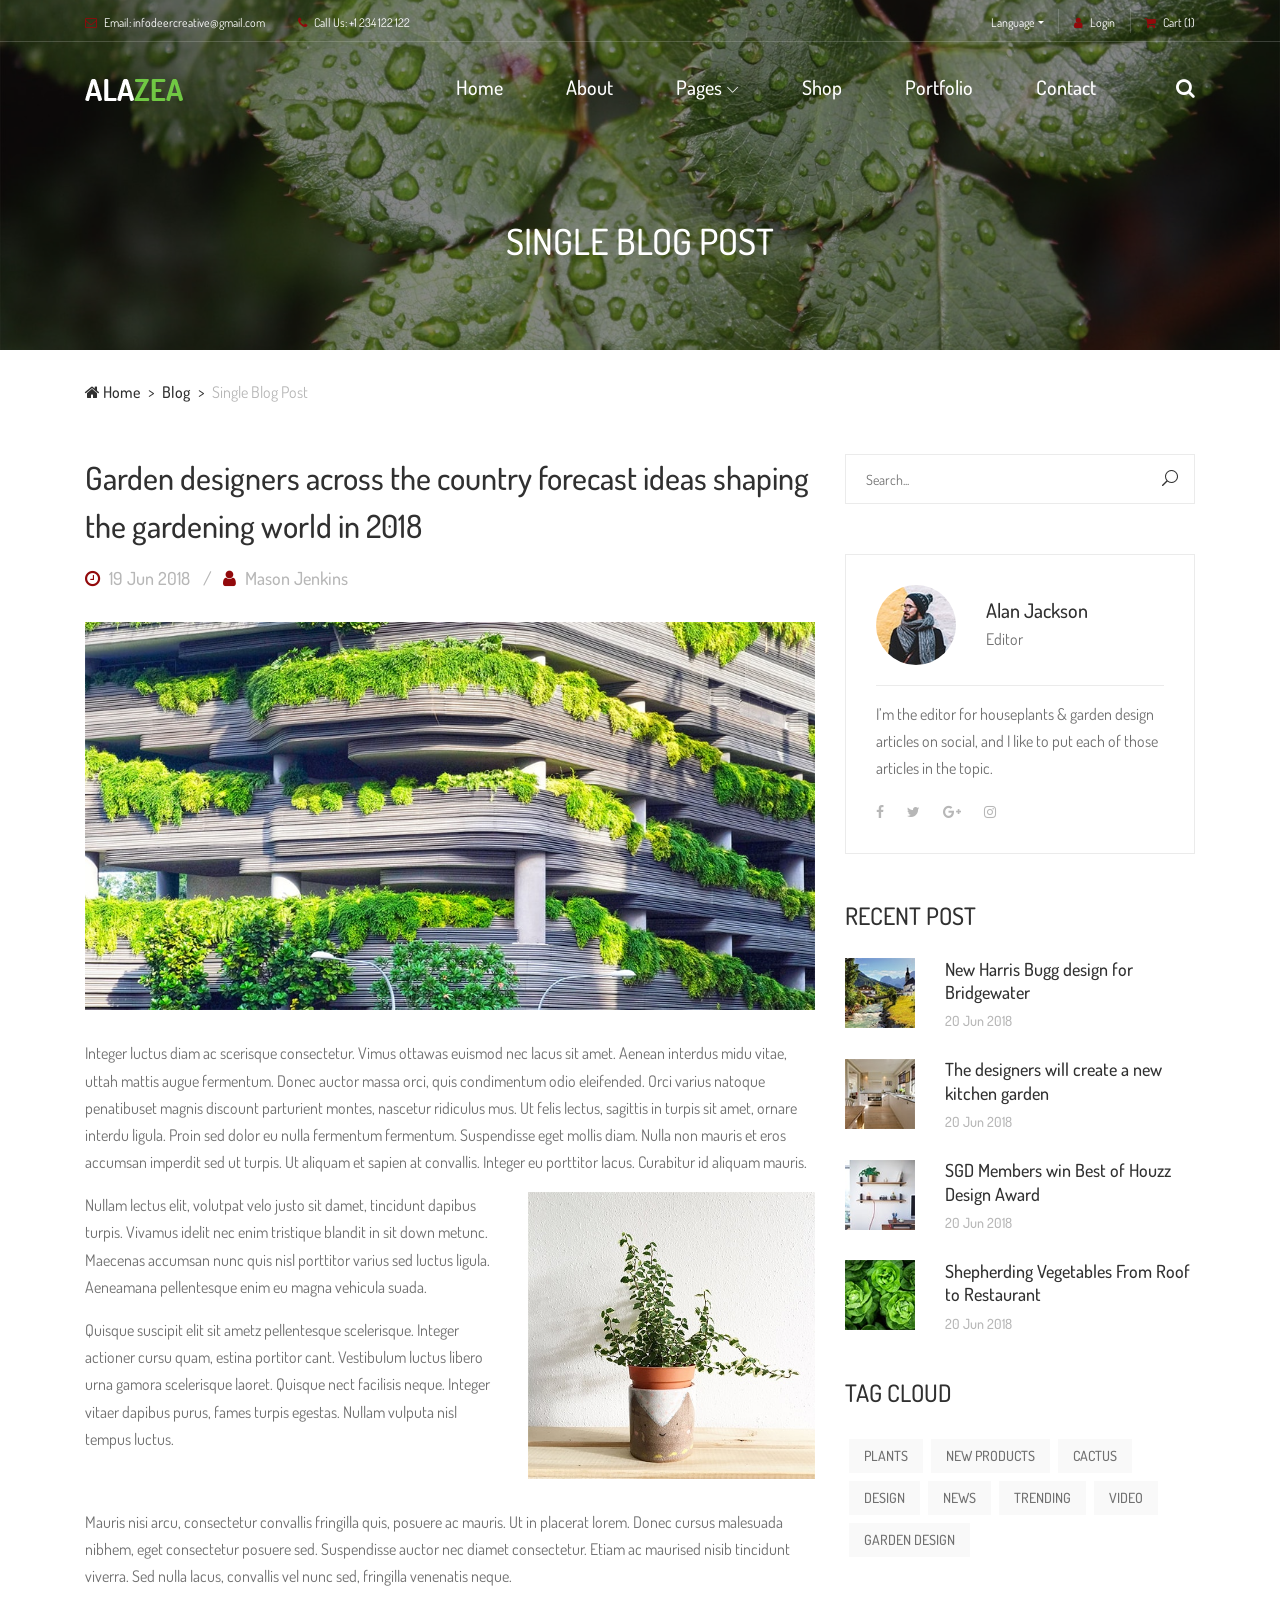
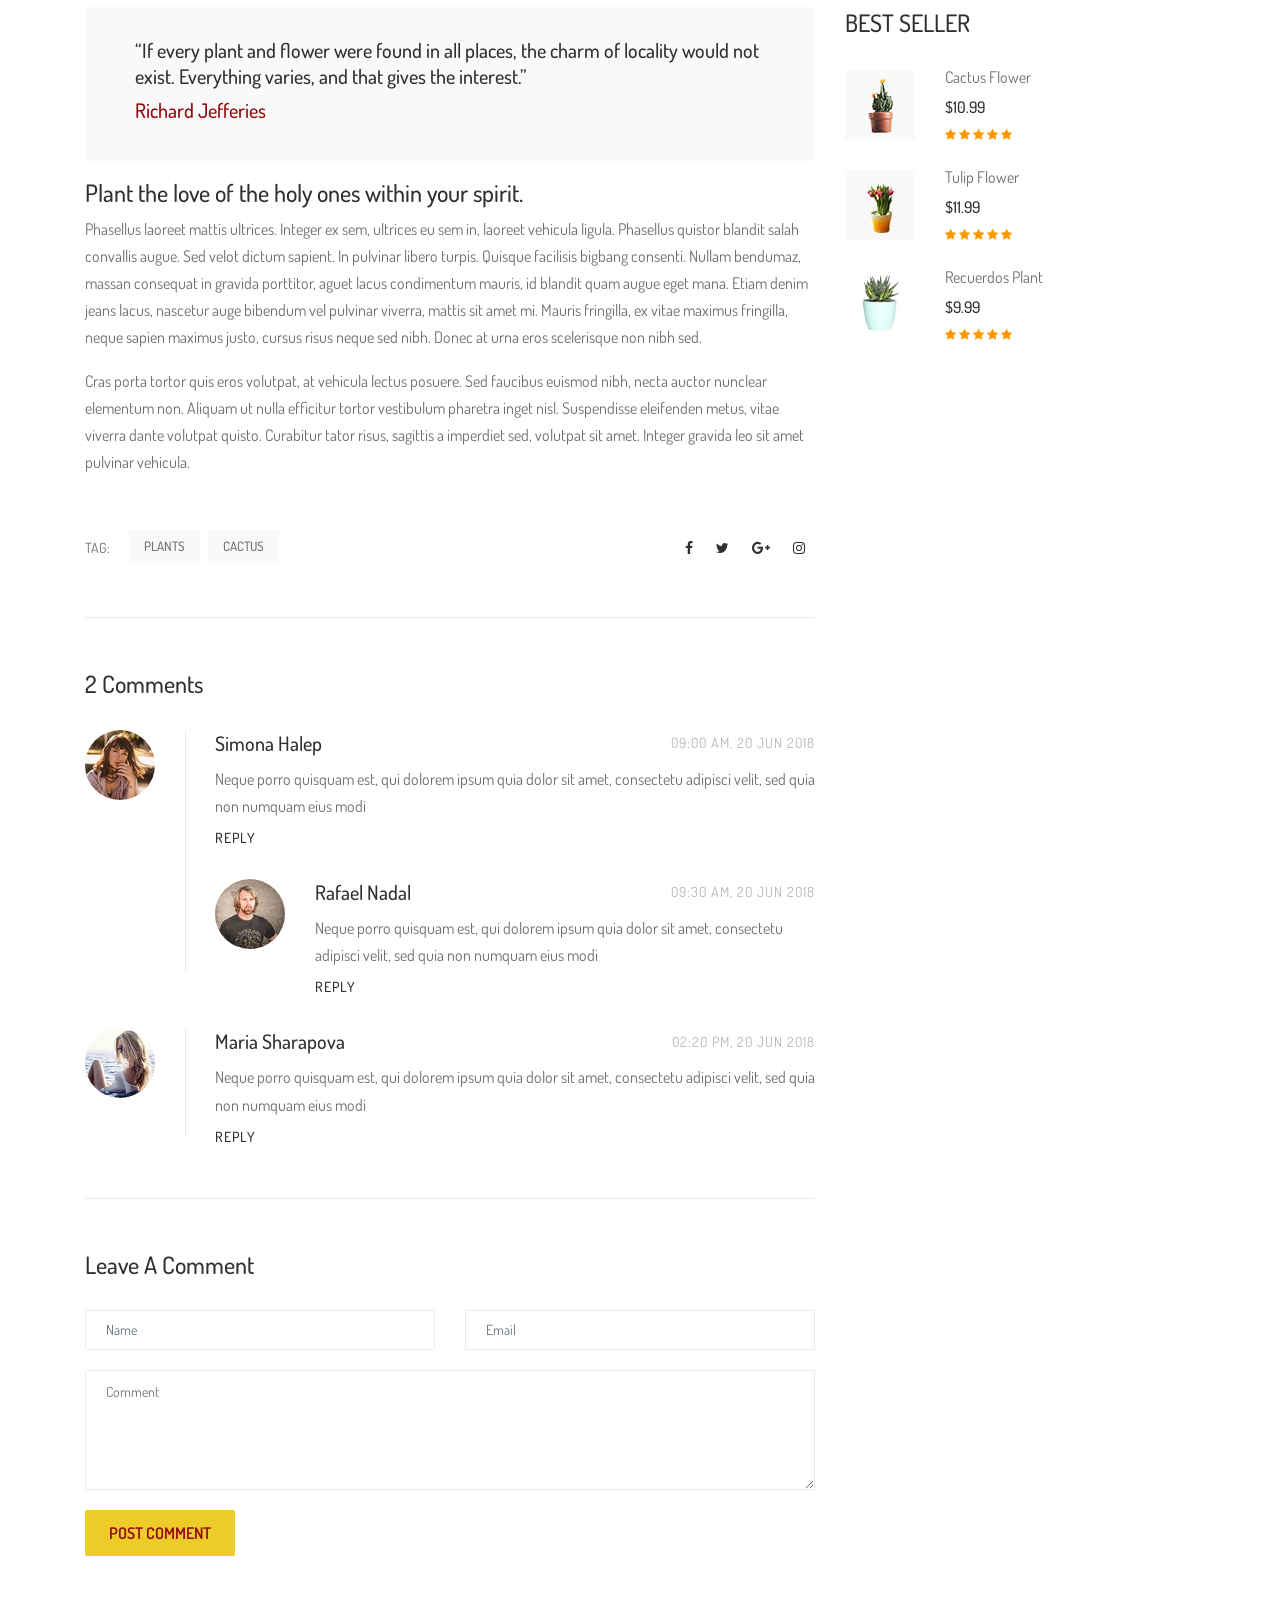
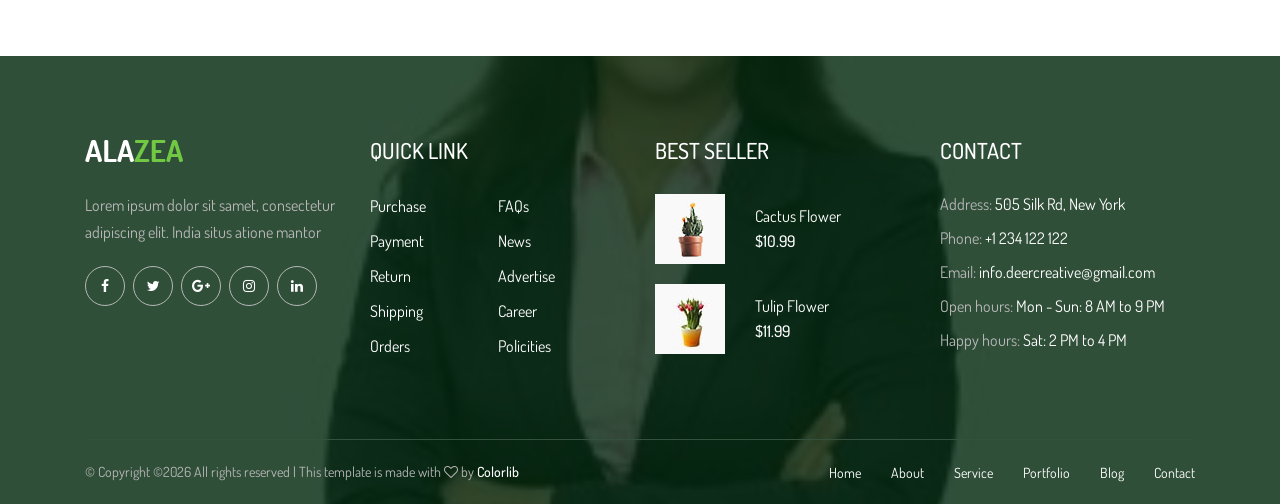
<file: single-post.html>
<!DOCTYPE html>
<html lang="en">

<head>
    <meta charset="UTF-8">
    <meta name="description" content="">
    <meta http-equiv="X-UA-Compatible" content="IE=edge">
    <meta name="viewport" content="width=device-width, initial-scale=1, shrink-to-fit=no">
    <!-- The above 4 meta tags *must* come first in the head; any other head content must come *after* these tags -->

    <!-- Title -->
    <title>Alazea - Gardening &amp; Landscaping HTML Template</title>

    <!-- Favicon -->
    <link rel="icon" href="img/core-img/favicon.ico">

    <!-- Core Stylesheet -->
    <link rel="stylesheet" href="style.css">

</head>

<body>
    <!-- Preloader -->
    <div class="preloader d-flex align-items-center justify-content-center">
        <div class="preloader-circle"></div>
        <div class="preloader-img">
            <img src="img/core-img/leaf.png" alt="">
        </div>
    </div>

    <!-- ##### Header Area Start ##### -->
    <header class="header-area">

        <!-- ***** Top Header Area ***** -->
        <div class="top-header-area">
            <div class="container">
                <div class="row">
                    <div class="col-12">
                        <div class="top-header-content d-flex align-items-center justify-content-between">
                            <!-- Top Header Content -->
                            <div class="top-header-meta">
                                <a href="#" data-toggle="tooltip" data-placement="bottom" title="infodeercreative@gmail.com"><i class="fa fa-envelope-o" aria-hidden="true"></i> <span>Email: infodeercreative@gmail.com</span></a>
                                <a href="#" data-toggle="tooltip" data-placement="bottom" title="+1 234 122 122"><i class="fa fa-phone" aria-hidden="true"></i> <span>Call Us: +1 234 122 122</span></a>
                            </div>

                            <!-- Top Header Content -->
                            <div class="top-header-meta d-flex">
                                <!-- Language Dropdown -->
                                <div class="language-dropdown">
                                    <div class="dropdown">
                                        <button class="btn btn-secondary dropdown-toggle mr-30" type="button" id="dropdownMenuButton" data-toggle="dropdown" aria-haspopup="true" aria-expanded="false">Language</button>
                                        <div class="dropdown-menu" aria-labelledby="dropdownMenuButton">
                                            <a class="dropdown-item" href="#">USA</a>
                                            <a class="dropdown-item" href="#">UK</a>
                                            <a class="dropdown-item" href="#">Bangla</a>
                                            <a class="dropdown-item" href="#">Hindi</a>
                                            <a class="dropdown-item" href="#">Spanish</a>
                                            <a class="dropdown-item" href="#">Latin</a>
                                        </div>
                                    </div>
                                </div>
                                <!-- Login -->
                                <div class="login">
                                    <a href="#"><i class="fa fa-user" aria-hidden="true"></i> <span>Login</span></a>
                                </div>
                                <!-- Cart -->
                                <div class="cart">
                                    <a href="#"><i class="fa fa-shopping-cart" aria-hidden="true"></i> <span>Cart <span class="cart-quantity">(1)</span></span></a>
                                </div>
                            </div>
                        </div>
                    </div>
                </div>
            </div>
        </div>

        <!-- ***** Navbar Area ***** -->
        <div class="alazea-main-menu">
            <div class="classy-nav-container breakpoint-off">
                <div class="container">
                    <!-- Menu -->
                    <nav class="classy-navbar justify-content-between" id="alazeaNav">

                        <!-- Nav Brand -->
                        <a href="index.html" class="nav-brand"><img src="img/core-img/logo.png" alt=""></a>

                        <!-- Navbar Toggler -->
                        <div class="classy-navbar-toggler">
                            <span class="navbarToggler"><span></span><span></span><span></span></span>
                        </div>

                        <!-- Menu -->
                        <div class="classy-menu">

                            <!-- Close Button -->
                            <div class="classycloseIcon">
                                <div class="cross-wrap"><span class="top"></span><span class="bottom"></span></div>
                            </div>

                            <!-- Navbar Start -->
                            <div class="classynav">
                                <ul>
                                    <li><a href="index.html">Home</a></li>
                                    <li><a href="about.html">About</a></li>
                                    <li><a href="#">Pages</a>
                                        <ul class="dropdown">
                                            <li><a href="index.html">Home</a></li>
                                            <li><a href="about.html">About</a></li>
                                            <li><a href="shop.html">Shop</a>
                                                <ul class="dropdown">
                                                    <li><a href="shop.html">Shop</a></li>
                                                    <li><a href="shop-details.html">Shop Details</a></li>
                                                    <li><a href="cart.html">Shopping Cart</a></li>
                                                    <li><a href="checkout.html">Checkout</a></li>
                                                </ul>
                                            </li>
                                            <li><a href="portfolio.html">Portfolio</a>
                                                <ul class="dropdown">
                                                    <li><a href="portfolio.html">Portfolio</a></li>
                                                    <li><a href="single-portfolio.html">Portfolio Details</a></li>
                                                </ul>
                                            </li>
                                            <li><a href="blog.html">Blog</a>
                                                <ul class="dropdown">
                                                    <li><a href="blog.html">Blog</a></li>
                                                    <li><a href="single-post.html">Blog Details</a></li>
                                                </ul>
                                            </li>
                                            <li><a href="contact.html">Contact</a></li>
                                        </ul>
                                    </li>
                                    <li><a href="shop.html">Shop</a></li>
                                    <li><a href="portfolio.html">Portfolio</a></li>
                                    <li><a href="contact.html">Contact</a></li>
                                </ul>

                                <!-- Search Icon -->
                                <div id="searchIcon">
                                    <i class="fa fa-search" aria-hidden="true"></i>
                                </div>

                            </div>
                            <!-- Navbar End -->
                        </div>
                    </nav>

                    <!-- Search Form -->
                    <div class="search-form">
                        <form action="#" method="get">
                            <input type="search" name="search" id="search" placeholder="Type keywords &amp; press enter...">
                            <button type="submit" class="d-none"></button>
                        </form>
                        <!-- Close Icon -->
                        <div class="closeIcon"><i class="fa fa-times" aria-hidden="true"></i></div>
                    </div>
                </div>
            </div>
        </div>
    </header>
    <!-- ##### Header Area End ##### -->

    <!-- ##### Breadcrumb Area Start ##### -->
    <div class="breadcrumb-area">
        <!-- Top Breadcrumb Area -->
        <div class="top-breadcrumb-area bg-img bg-overlay d-flex align-items-center justify-content-center" style="background-image: url(img/bg-img/24.jpg);">
            <h2>SINGLE BLOG POST</h2>
        </div>

        <div class="container">
            <div class="row">
                <div class="col-12">
                    <nav aria-label="breadcrumb">
                        <ol class="breadcrumb">
                            <li class="breadcrumb-item"><a href="#"><i class="fa fa-home"></i> Home</a></li>
                            <li class="breadcrumb-item"><a href="#">Blog</a></li>
                            <li class="breadcrumb-item active" aria-current="page">Single Blog Post</li>
                        </ol>
                    </nav>
                </div>
            </div>
        </div>
    </div>
    <!-- ##### Breadcrumb Area End ##### -->

    <!-- ##### Blog Content Area Start ##### -->
    <section class="blog-content-area section-padding-0-100">
        <div class="container">
            <div class="row justify-content-center">
                <!-- Blog Posts Area -->
                <div class="col-12 col-md-8">
                    <div class="blog-posts-area">

                        <!-- Post Details Area -->
                        <div class="single-post-details-area">
                            <div class="post-content">
                                <h4 class="post-title">Garden designers across the country forecast ideas shaping the gardening world in 2018</h4>
                                <div class="post-meta mb-30">
                                    <a href="#"><i class="fa fa-clock-o" aria-hidden="true"></i> 19 Jun 2018</a>
                                    <a href="#"><i class="fa fa-user" aria-hidden="true"></i> Mason Jenkins</a>
                                </div>
                                <div class="post-thumbnail mb-30">
                                    <img src="img/bg-img/35.jpg" alt="">
                                </div>
                                <p>Integer luctus diam ac scerisque consectetur. Vimus ottawas euismod nec lacus sit amet. Aenean interdus midu vitae, uttah mattis augue fermentum. Donec auctor massa orci, quis condimentum odio eleifended. Orci varius natoque penatibuset magnis discount parturient montes, nascetur ridiculus mus. Ut felis lectus, sagittis in turpis sit amet, ornare interdu ligula. Proin sed dolor eu nulla fermentum fermentum. Suspendisse eget mollis diam. Nulla non mauris et eros accumsan imperdit sed ut turpis. Ut aliquam et sapien at convallis. Integer eu porttitor lacus. Curabitur id aliquam mauris.</p>
                                <div class="row mb-30">
                                    <div class="col-lg-7">
                                        <p>Nullam lectus elit, volutpat velo justo sit damet, tincidunt dapibus turpis. Vivamus idelit nec enim tristique blandit in sit down metunc. Maecenas accumsan nunc quis nisl porttitor varius sed luctus ligula. Aeneamana pellentesque enim eu magna vehicula suada.</p>
                                        <p>Quisque suscipit elit sit ametz pellentesque scelerisque. Integer actioner cursu quam, estina portitor cant. Vestibulum luctus libero urna gamora scelerisque laoret. Quisque nect facilisis neque. Integer vitaer dapibus purus, fames turpis egestas. Nullam vulputa nisl tempus luctus.</p>
                                    </div>
                                    <div class="col-lg-5">
                                        <img src="img/bg-img/36.jpg" alt="">
                                    </div>
                                </div>
                                <p>Mauris nisi arcu, consectetur convallis fringilla quis, posuere ac mauris. Ut in placerat lorem. Donec cursus malesuada nibhem, eget consectetur posuere sed. Suspendisse auctor nec diamet consectetur. Etiam ac maurised nisib tincidunt viverra. Sed nulla lacus, convallis vel nunc sed, fringilla venenatis neque.</p>
                                <blockquote>
                                    <div class="blockquote-text">
                                        <h5>“If every plant and flower were found in all places, the charm of locality would not exist. Everything varies, and that gives the interest.”</h5>
                                        <h5>Richard Jefferies</h5>
                                    </div>
                                </blockquote>
                                <h4>Plant the love of the holy ones within your spirit.</h4>
                                <p>Phasellus laoreet mattis ultrices. Integer ex sem, ultrices eu sem in, laoreet vehicula ligula. Phasellus quistor blandit salah convallis augue. Sed velot dictum sapient. In pulvinar libero turpis. Quisque facilisis bigbang consenti. Nullam bendumaz, massan consequat in gravida porttitor, aguet lacus condimentum mauris, id blandit quam augue eget mana. Etiam denim jeans lacus, nascetur auge bibendum vel pulvinar viverra, mattis sit amet mi. Mauris fringilla, ex vitae maximus fringilla, neque sapien maximus justo, cursus risus neque sed nibh. Donec at urna eros scelerisque non nibh sed.</p>
                                <p>Cras porta tortor quis eros volutpat, at vehicula lectus posuere. Sed faucibus euismod nibh, necta auctor nunclear elementum non. Aliquam ut nulla efficitur tortor vestibulum pharetra inget nisl. Suspendisse eleifenden metus, vitae viverra dante volutpat quisto. Curabitur tator risus, sagittis a imperdiet sed, volutpat sit amet. Integer gravida leo sit amet pulvinar vehicula.</p>
                            </div>
                        </div>

                        <!-- Post Tags & Share -->
                        <div class="post-tags-share d-flex justify-content-between align-items-center">
                            <!-- Tags -->
                            <ol class="popular-tags d-flex align-items-center flex-wrap">
                                <li><span>Tag:</span></li>
                                <li><a href="#">PLANTS</a></li>
                                <li><a href="#">CACTUS</a></li>
                            </ol>
                            <!-- Share -->
                            <div class="post-share">
                                <a href="#"><i class="fa fa-facebook" aria-hidden="true"></i></a>
                                <a href="#"><i class="fa fa-twitter" aria-hidden="true"></i></a>
                                <a href="#"><i class="fa fa-google-plus" aria-hidden="true"></i></a>
                                <a href="#"><i class="fa fa-instagram" aria-hidden="true"></i></a>
                            </div>
                        </div>

                        <!-- Comment Area Start -->
                        <div class="comment_area clearfix">
                            <h4 class="headline">2 Comments</h4>

                            <ol>
                                <!-- Single Comment Area -->
                                <li class="single_comment_area">
                                    <div class="comment-wrapper d-flex">
                                        <!-- Comment Meta -->
                                        <div class="comment-author">
                                            <img src="img/bg-img/37.jpg" alt="">
                                        </div>
                                        <!-- Comment Content -->
                                        <div class="comment-content">
                                            <div class="d-flex align-items-center justify-content-between">
                                                <h5>Simona Halep</h5>
                                                <span class="comment-date">09:00 AM,  20 Jun 2018</span>
                                            </div>
                                            <p>Neque porro quisquam est, qui dolorem ipsum quia dolor sit amet, consectetu adipisci velit, sed quia non numquam eius modi</p>
                                            <a class="active" href="#">Reply</a>
                                        </div>
                                    </div>
                                    <ol class="children">
                                        <li class="single_comment_area">
                                            <div class="comment-wrapper d-flex">
                                                <!-- Comment Meta -->
                                                <div class="comment-author">
                                                    <img src="img/bg-img/38.jpg" alt="">
                                                </div>
                                                <!-- Comment Content -->
                                                <div class="comment-content">
                                                    <div class="d-flex align-items-center justify-content-between">
                                                        <h5>Rafael Nadal</h5>
                                                        <span class="comment-date">09:30 AM,  20 Jun 2018</span>
                                                    </div>
                                                    <p>Neque porro quisquam est, qui dolorem ipsum quia dolor sit amet, consectetu adipisci velit, sed quia non numquam eius modi</p>
                                                    <a class="active" href="#">Reply</a>
                                                </div>
                                            </div>
                                        </li>
                                    </ol>
                                </li>
                                <li class="single_comment_area">
                                    <div class="comment-wrapper d-flex">
                                        <!-- Comment Meta -->
                                        <div class="comment-author">
                                            <img src="img/bg-img/39.jpg" alt="">
                                        </div>
                                        <!-- Comment Content -->
                                        <div class="comment-content">
                                            <div class="d-flex align-items-center justify-content-between">
                                                <h5>Maria Sharapova</h5>
                                                <span class="comment-date">02:20 PM,  20 Jun 2018</span>
                                            </div>
                                            <p>Neque porro quisquam est, qui dolorem ipsum quia dolor sit amet, consectetu adipisci velit, sed quia non numquam eius modi</p>
                                            <a class="active" href="#">Reply</a>
                                        </div>
                                    </div>
                                </li>
                            </ol>
                        </div>

                        <!-- Leave A Comment -->
                        <div class="leave-comment-area clearfix">
                            <div class="comment-form">
                                <h4 class="headline">Leave A Comment</h4>

                                <div class="contact-form-area">
                                    <!-- Comment Form -->
                                    <form action="#" method="post">
                                        <div class="row">
                                            <div class="col-12 col-md-6">
                                                <div class="form-group">
                                                    <input type="text" class="form-control" id="contact-name" placeholder="Name">
                                                </div>
                                            </div>
                                            <div class="col-12 col-md-6">
                                                <div class="form-group">
                                                    <input type="email" class="form-control" id="contact-email" placeholder="Email">
                                                </div>
                                            </div>
                                            <div class="col-12">
                                                <div class="form-group">
                                                    <textarea class="form-control" name="message" id="message" cols="30" rows="10" placeholder="Comment"></textarea>
                                                </div>
                                            </div>
                                            <div class="col-12">
                                                <button type="submit" class="btn alazea-btn">Post Comment</button>
                                            </div>
                                        </div>
                                    </form>
                                </div>
                            </div>
                        </div>

                    </div>
                </div>

                <!-- Blog Sidebar Area -->
                <div class="col-12 col-sm-9 col-md-4">
                    <div class="post-sidebar-area">

                        <!-- ##### Single Widget Area ##### -->
                        <div class="single-widget-area">
                            <form action="#" method="get" class="search-form">
                                <input type="search" name="search" id="widgetSearch" placeholder="Search...">
                                <button type="submit"><i class="icon_search"></i></button>
                            </form>
                        </div>

                        <!-- ##### Single Widget Area ##### -->
                        <div class="single-widget-area">
                            <!-- Author Widget -->
                            <div class="author-widget">
                                <div class="author-thumb-name d-flex align-items-center">
                                    <div class="author-thumb">
                                        <img src="img/bg-img/29.jpg" alt="">
                                    </div>
                                    <div class="author-name">
                                        <h5>Alan Jackson</h5>
                                        <p>Editor</p>
                                    </div>
                                </div>
                                <p>I’m the editor for houseplants &amp; garden design articles on social, and I like to put each of those articles in the topic.</p>
                                <div class="social-info">
                                    <a href="#"><i class="fa fa-facebook" aria-hidden="true"></i></a>
                                    <a href="#"><i class="fa fa-twitter" aria-hidden="true"></i></a>
                                    <a href="#"><i class="fa fa-google-plus" aria-hidden="true"></i></a>
                                    <a href="#"><i class="fa fa-instagram" aria-hidden="true"></i></a>
                                </div>
                            </div>
                        </div>

                        <!-- ##### Single Widget Area ##### -->
                        <div class="single-widget-area">
                            <!-- Title -->
                            <div class="widget-title">
                                <h4>Recent post</h4>
                            </div>

                            <!-- Single Latest Posts -->
                            <div class="single-latest-post d-flex align-items-center">
                                <div class="post-thumb">
                                    <img src="img/bg-img/30.jpg" alt="">
                                </div>
                                <div class="post-content">
                                    <a href="#" class="post-title">
                                        <h6>New Harris Bugg design for Bridgewater</h6>
                                    </a>
                                    <a href="#" class="post-date">20 Jun 2018</a>
                                </div>
                            </div>

                            <!-- Single Latest Posts -->
                            <div class="single-latest-post d-flex align-items-center">
                                <div class="post-thumb">
                                    <img src="img/bg-img/31.jpg" alt="">
                                </div>
                                <div class="post-content">
                                    <a href="#" class="post-title">
                                        <h6>The designers will create a new kitchen garden</h6>
                                    </a>
                                    <a href="#" class="post-date">20 Jun 2018</a>
                                </div>
                            </div>

                            <!-- Single Latest Posts -->
                            <div class="single-latest-post d-flex align-items-center">
                                <div class="post-thumb">
                                    <img src="img/bg-img/32.jpg" alt="">
                                </div>
                                <div class="post-content">
                                    <a href="#" class="post-title">
                                        <h6>SGD Members win Best of Houzz Design Award</h6>
                                    </a>
                                    <a href="#" class="post-date">20 Jun 2018</a>
                                </div>
                            </div>

                            <!-- Single Latest Posts -->
                            <div class="single-latest-post d-flex align-items-center">
                                <div class="post-thumb">
                                    <img src="img/bg-img/33.jpg" alt="">
                                </div>
                                <div class="post-content">
                                    <a href="#" class="post-title">
                                        <h6>Shepherding Vegetables From Roof to Restaurant</h6>
                                    </a>
                                    <a href="#" class="post-date">20 Jun 2018</a>
                                </div>
                            </div>
                        </div>

                        <!-- ##### Single Widget Area ##### -->
                        <div class="single-widget-area">
                            <!-- Title -->
                            <div class="widget-title">
                                <h4>Tag Cloud</h4>
                            </div>
                            <!-- Tags -->
                            <ol class="popular-tags d-flex flex-wrap">
                                <li><a href="#">PLANTS</a></li>
                                <li><a href="#">NEW PRODUCTS</a></li>
                                <li><a href="#">CACTUS</a></li>
                                <li><a href="#">DESIGN</a></li>
                                <li><a href="#">NEWS</a></li>
                                <li><a href="#">TRENDING</a></li>
                                <li><a href="#">VIDEO</a></li>
                                <li><a href="#">GARDEN DESIGN</a></li>
                            </ol>
                        </div>

                        <!-- ##### Single Widget Area ##### -->
                        <div class="single-widget-area">
                            <!-- Title -->
                            <div class="widget-title">
                                <h4>BEST SELLER</h4>
                            </div>

                            <!-- Single Best Seller Products -->
                            <div class="single-best-seller-product d-flex align-items-center">
                                <div class="product-thumbnail">
                                    <a href="shop-details.html"><img src="img/bg-img/4.jpg" alt=""></a>
                                </div>
                                <div class="product-info">
                                    <a href="shop-details.html">Cactus Flower</a>
                                    <p>$10.99</p>
                                    <div class="ratings">
                                        <i class="fa fa-star"></i>
                                        <i class="fa fa-star"></i>
                                        <i class="fa fa-star"></i>
                                        <i class="fa fa-star"></i>
                                        <i class="fa fa-star"></i>
                                    </div>
                                </div>
                            </div>

                            <!-- Single Best Seller Products -->
                            <div class="single-best-seller-product d-flex align-items-center">
                                <div class="product-thumbnail">
                                    <a href="shop-details.html"><img src="img/bg-img/5.jpg" alt=""></a>
                                </div>
                                <div class="product-info">
                                    <a href="shop-details.html">Tulip Flower</a>
                                    <p>$11.99</p>
                                    <div class="ratings">
                                        <i class="fa fa-star"></i>
                                        <i class="fa fa-star"></i>
                                        <i class="fa fa-star"></i>
                                        <i class="fa fa-star"></i>
                                        <i class="fa fa-star"></i>
                                    </div>
                                </div>
                            </div>

                            <!-- Single Best Seller Products -->
                            <div class="single-best-seller-product d-flex align-items-center">
                                <div class="product-thumbnail">
                                    <a href="shop-details.html"><img src="img/bg-img/34.jpg" alt=""></a>
                                </div>
                                <div class="product-info">
                                    <a href="shop-details.html">Recuerdos Plant</a>
                                    <p>$9.99</p>
                                    <div class="ratings">
                                        <i class="fa fa-star"></i>
                                        <i class="fa fa-star"></i>
                                        <i class="fa fa-star"></i>
                                        <i class="fa fa-star"></i>
                                        <i class="fa fa-star"></i>
                                    </div>
                                </div>
                            </div>

                        </div>
                    </div>
                </div>
            </div>
        </div>
    </section>
    <!-- ##### Blog Content Area End ##### -->

    <!-- ##### Footer Area Start ##### -->
    <footer class="footer-area bg-img" style="background-image: url(img/bg-img/3.jpg);">
        <!-- Main Footer Area -->
        <div class="main-footer-area">
            <div class="container">
                <div class="row">

                    <!-- Single Footer Widget -->
                    <div class="col-12 col-sm-6 col-lg-3">
                        <div class="single-footer-widget">
                            <div class="footer-logo mb-30">
                                <a href="#"><img src="img/core-img/logo.png" alt=""></a>
                            </div>
                            <p>Lorem ipsum dolor sit samet, consectetur adipiscing elit. India situs atione mantor</p>
                            <div class="social-info">
                                <a href="#"><i class="fa fa-facebook" aria-hidden="true"></i></a>
                                <a href="#"><i class="fa fa-twitter" aria-hidden="true"></i></a>
                                <a href="#"><i class="fa fa-google-plus" aria-hidden="true"></i></a>
                                <a href="#"><i class="fa fa-instagram" aria-hidden="true"></i></a>
                                <a href="#"><i class="fa fa-linkedin" aria-hidden="true"></i></a>
                            </div>
                        </div>
                    </div>

                    <!-- Single Footer Widget -->
                    <div class="col-12 col-sm-6 col-lg-3">
                        <div class="single-footer-widget">
                            <div class="widget-title">
                                <h5>QUICK LINK</h5>
                            </div>
                            <nav class="widget-nav">
                                <ul>
                                    <li><a href="#">Purchase</a></li>
                                    <li><a href="#">FAQs</a></li>
                                    <li><a href="#">Payment</a></li>
                                    <li><a href="#">News</a></li>
                                    <li><a href="#">Return</a></li>
                                    <li><a href="#">Advertise</a></li>
                                    <li><a href="#">Shipping</a></li>
                                    <li><a href="#">Career</a></li>
                                    <li><a href="#">Orders</a></li>
                                    <li><a href="#">Policities</a></li>
                                </ul>
                            </nav>
                        </div>
                    </div>

                    <!-- Single Footer Widget -->
                    <div class="col-12 col-sm-6 col-lg-3">
                        <div class="single-footer-widget">
                            <div class="widget-title">
                                <h5>BEST SELLER</h5>
                            </div>

                            <!-- Single Best Seller Products -->
                            <div class="single-best-seller-product d-flex align-items-center">
                                <div class="product-thumbnail">
                                    <a href="shop-details.html"><img src="img/bg-img/4.jpg" alt=""></a>
                                </div>
                                <div class="product-info">
                                    <a href="shop-details.html">Cactus Flower</a>
                                    <p>$10.99</p>
                                </div>
                            </div>

                            <!-- Single Best Seller Products -->
                            <div class="single-best-seller-product d-flex align-items-center">
                                <div class="product-thumbnail">
                                    <a href="shop-details.html"><img src="img/bg-img/5.jpg" alt=""></a>
                                </div>
                                <div class="product-info">
                                    <a href="shop-details.html">Tulip Flower</a>
                                    <p>$11.99</p>
                                </div>
                            </div>

                        </div>
                    </div>

                    <!-- Single Footer Widget -->
                    <div class="col-12 col-sm-6 col-lg-3">
                        <div class="single-footer-widget">
                            <div class="widget-title">
                                <h5>CONTACT</h5>
                            </div>

                            <div class="contact-information">
                                <p><span>Address:</span> 505 Silk Rd, New York</p>
                                <p><span>Phone:</span> +1 234 122 122</p>
                                <p><span>Email:</span> info.deercreative@gmail.com</p>
                                <p><span>Open hours:</span> Mon - Sun: 8 AM to 9 PM</p>
                                <p><span>Happy hours:</span> Sat: 2 PM to 4 PM</p>
                            </div>
                        </div>
                    </div>
                </div>
            </div>
        </div>

        <!-- Footer Bottom Area -->
        <div class="footer-bottom-area">
            <div class="container">
                <div class="row">
                    <div class="col-12">
                        <div class="border-line"></div>
                    </div>
                    <!-- Copywrite Text -->
                    <div class="col-12 col-md-6">
                        <div class="copywrite-text">
                            <p>&copy; <!-- Link back to Colorlib can't be removed. Template is licensed under CC BY 3.0. -->
Copyright &copy;<script>document.write(new Date().getFullYear());</script> All rights reserved | This template is made with <i class="fa fa-heart-o" aria-hidden="true"></i> by <a href="https://colorlib.com" target="_blank">Colorlib</a>
<!-- Link back to Colorlib can't be removed. Template is licensed under CC BY 3.0. -->
</p>
                        </div>
                    </div>
                    <!-- Footer Nav -->
                    <div class="col-12 col-md-6">
                        <div class="footer-nav">
                            <nav>
                                <ul>
                                    <li><a href="#">Home</a></li>
                                    <li><a href="#">About</a></li>
                                    <li><a href="#">Service</a></li>
                                    <li><a href="#">Portfolio</a></li>
                                    <li><a href="#">Blog</a></li>
                                    <li><a href="#">Contact</a></li>
                                </ul>
                            </nav>
                        </div>
                    </div>
                </div>
            </div>
        </div>
    </footer>
    <!-- ##### Footer Area End ##### -->

    <!-- ##### All Javascript Files ##### -->
    <!-- jQuery-2.2.4 js -->
    <script src="js/jquery/jquery-2.2.4.min.js"></script>
    <!-- Popper js -->
    <script src="js/bootstrap/popper.min.js"></script>
    <!-- Bootstrap js -->
    <script src="js/bootstrap/bootstrap.min.js"></script>
    <!-- All Plugins js -->
    <script src="js/plugins/plugins.js"></script>
    <!-- Active js -->
    <script src="js/active.js"></script>
</body>

</html>
</file>
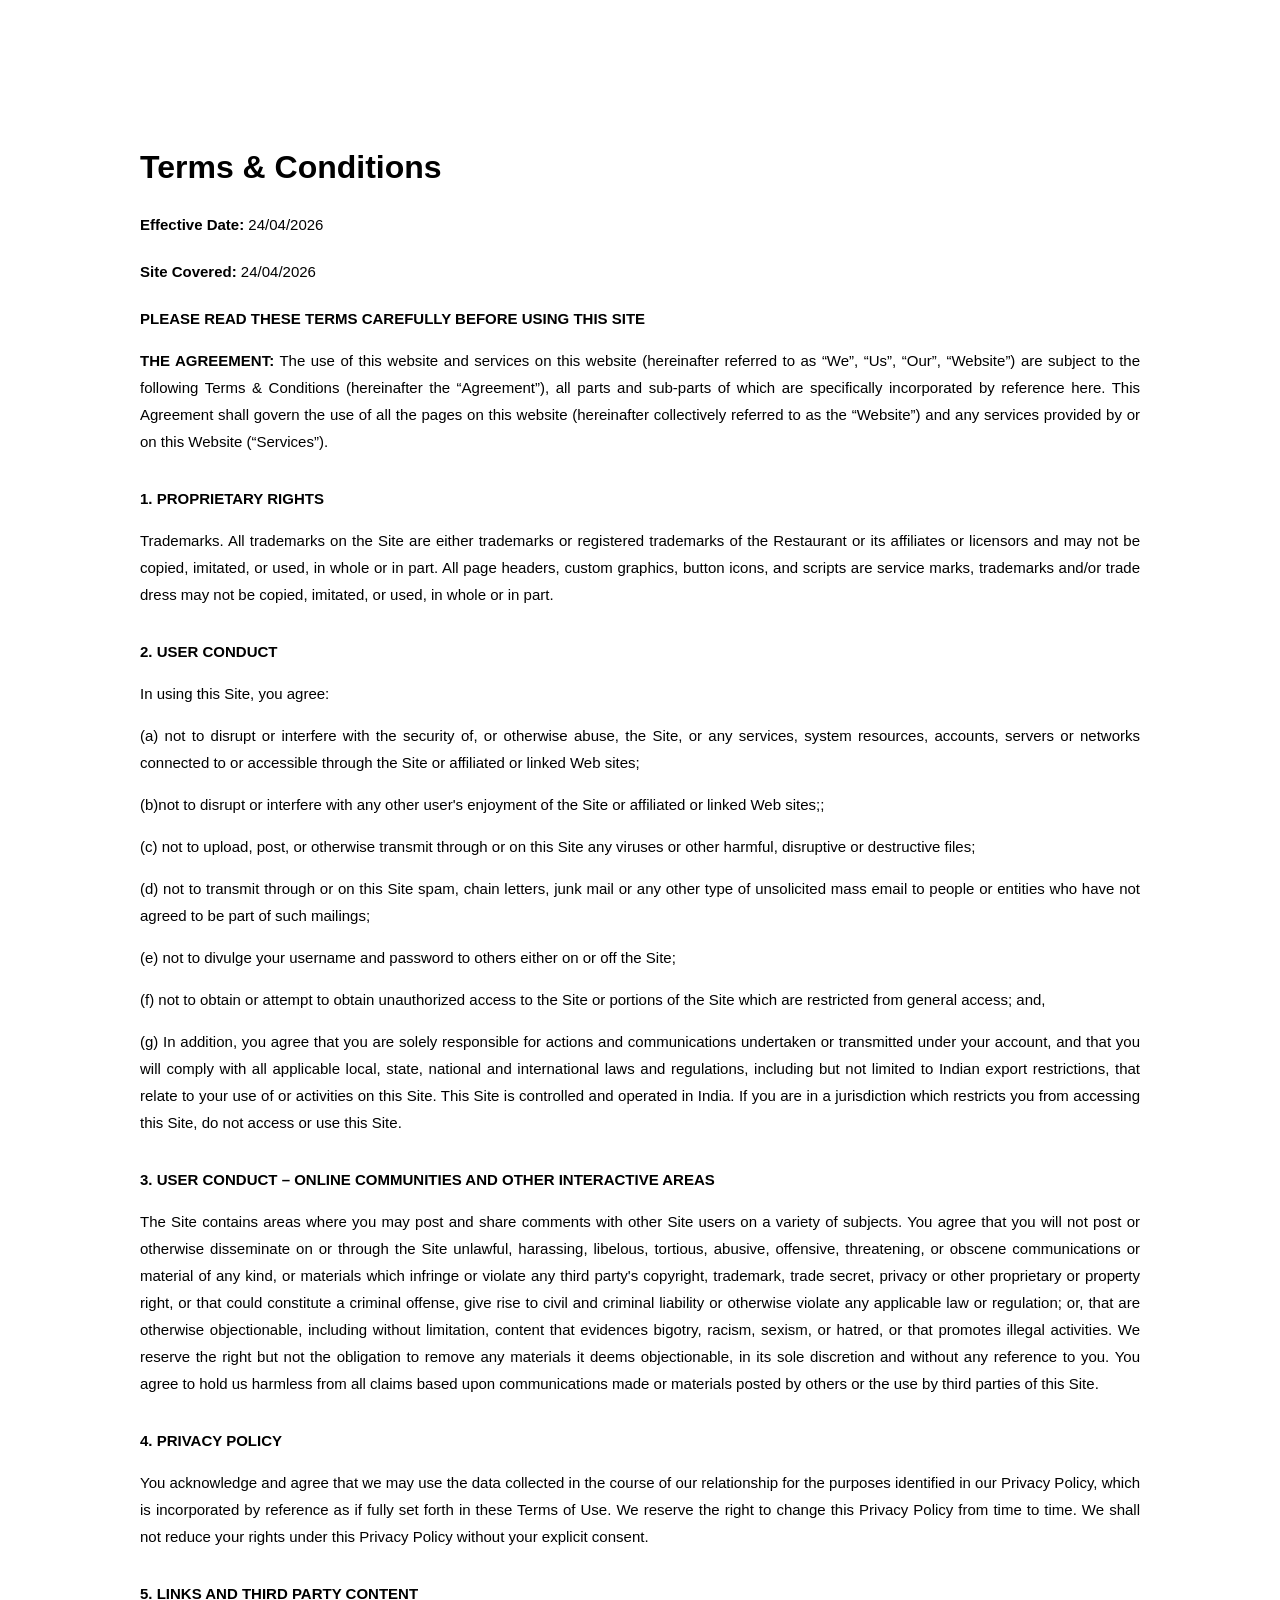
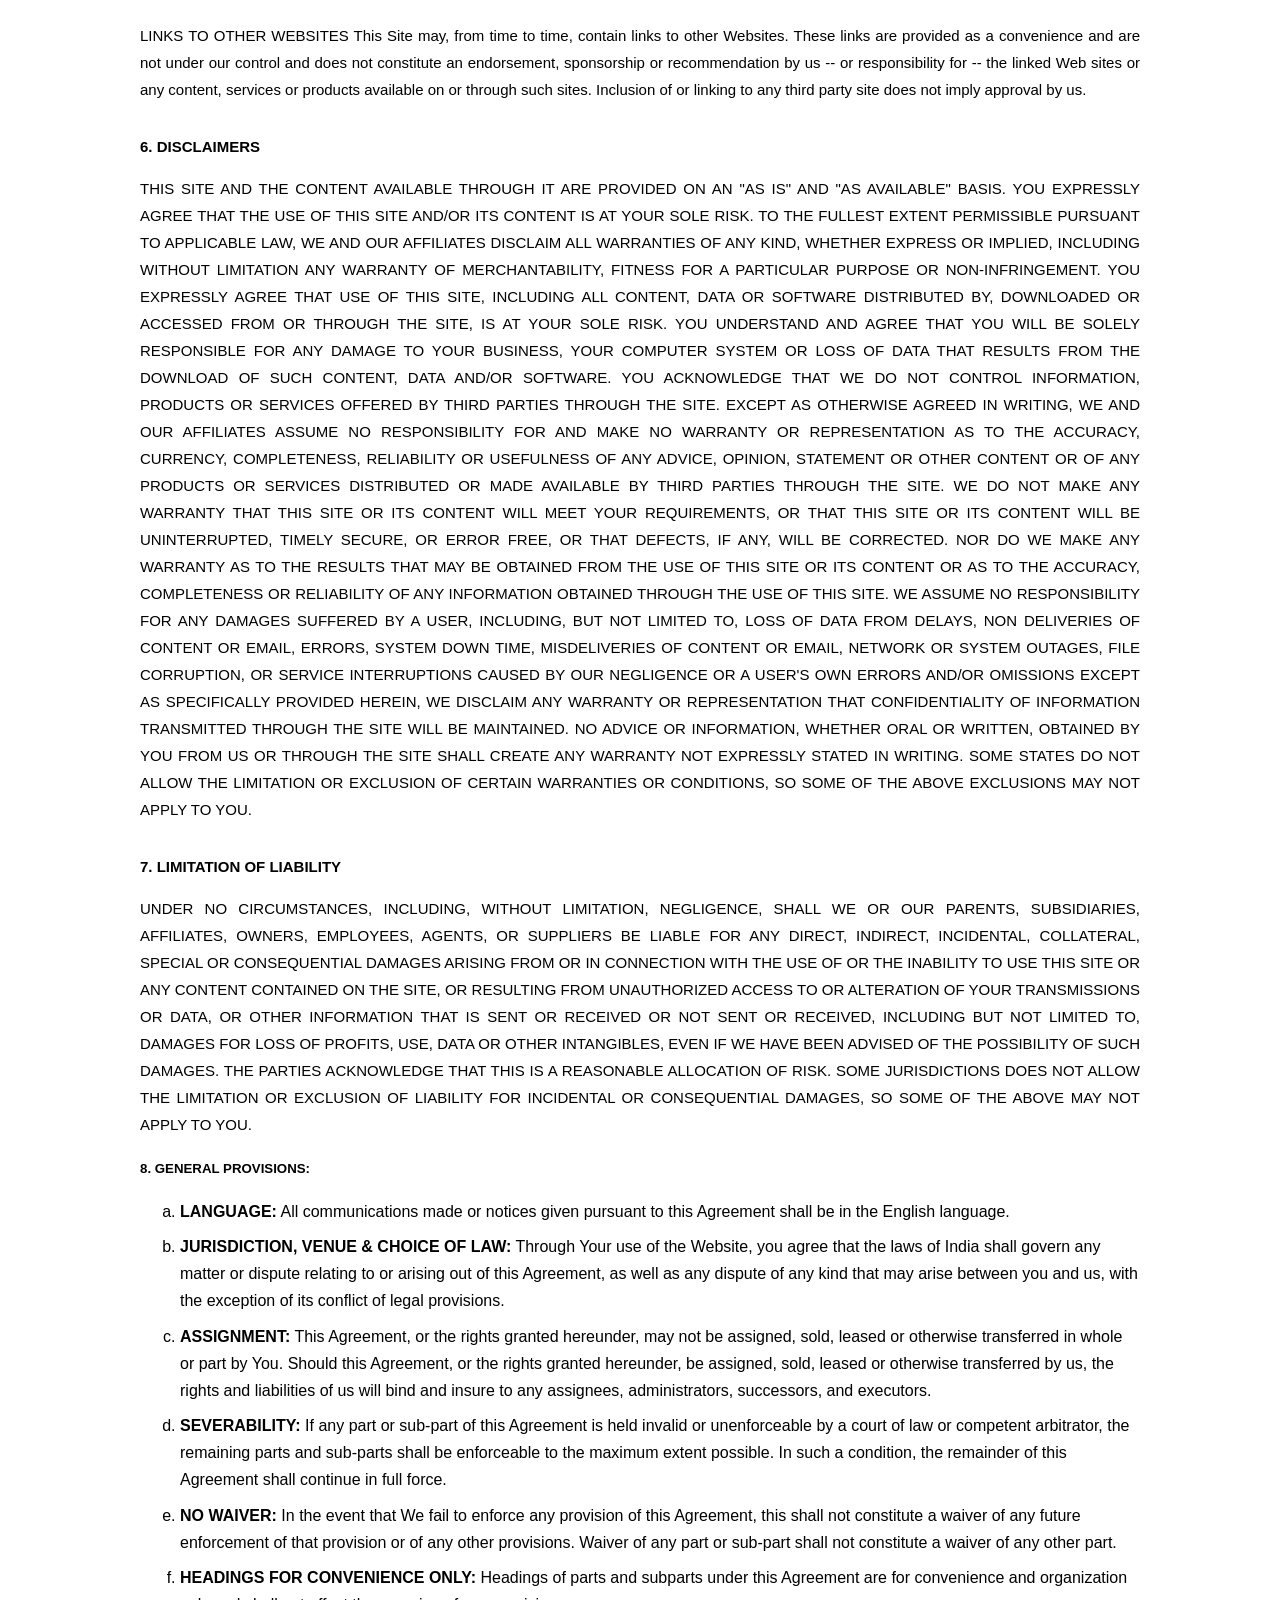
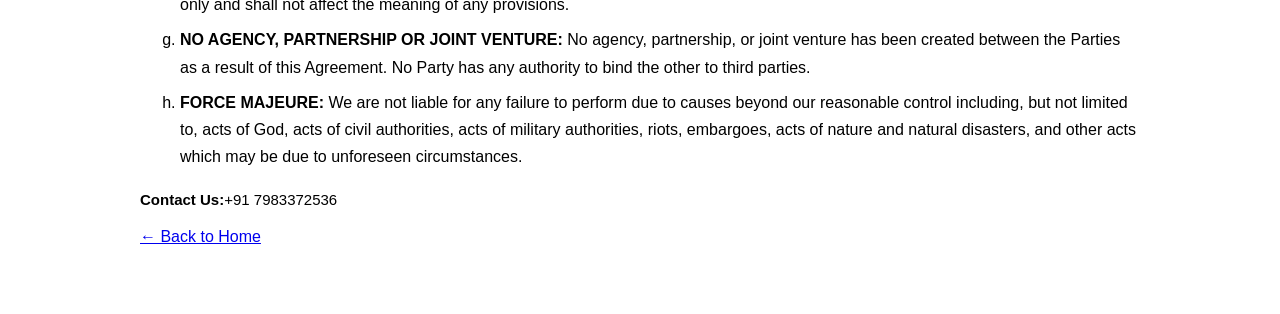
<file: terms-and-conditions.html>
<!doctype html>
<html lang="en">
  <head>
    <meta charset="utf-8" />
    <title>Terms & Conditions</title>
    <meta name="viewport" content="width=device-width, initial-scale=1" />

    <!-- Bootstrap -->

    <style>
      body {
        background: #fff;
        color: #000;
        font-family: Arial, Helvetica, sans-serif;
      }

      .terms-wrapper {
        padding: 120px 15px 60px;
        max-width: 1000px;
        margin: auto;
      }

      h1 {
        font-size: 32px;
        font-weight: 700;
        margin-bottom: 25px;
      }

      .section-title {
        font-weight: 700;
        margin-top: 30px;
      }

      p {
        font-size: 15px;
        line-height: 1.8;
        text-align: justify;
      }

      .meta {
        margin-bottom: 20px;
      }

      ul {
        padding-left: 20px;
      }

      li {
        margin-bottom: 8px;
        line-height: 1.7;
      }

      @media (max-width: 576px) {
        .terms-wrapper {
          padding-top: 100px;
        }
        p {
          font-size: 14px;
        }
      }
    </style>
  </head>

  <body>
    <div class="terms-wrapper">
      <h1>Terms & Conditions</h1>

      <p class="meta"><strong>Effective Date:</strong> 24/04/2026</p>
      <p class="meta"><strong>Site Covered:</strong> 24/04/2026</p>

      <p>
        <strong
          >PLEASE READ THESE TERMS CAREFULLY BEFORE USING THIS SITE</strong
        >
      </p>

      <p>
        <strong>THE AGREEMENT:</strong> The use of this website and services on
        this website (hereinafter referred to as “We”, “Us”, “Our”, “Website”)
        are subject to the following Terms & Conditions (hereinafter the
        “Agreement”), all parts and sub-parts of which are specifically
        incorporated by reference here. This Agreement shall govern the use of
        all the pages on this website (hereinafter collectively referred to as
        the “Website”) and any services provided by or on this Website
        (“Services”).
      </p>

      <p class="section-title">1. PROPRIETARY RIGHTS</p>
      <p>
        Trademarks. All trademarks on the Site are either trademarks or
        registered trademarks of the Restaurant or its affiliates or licensors
        and may not be copied, imitated, or used, in whole or in part. All page
        headers, custom graphics, button icons, and scripts are service marks,
        trademarks and/or trade dress may not be copied, imitated, or used, in
        whole or in part.
      </p>

      <p class="section-title">2. USER CONDUCT</p>
      <p>In using this Site, you agree:</p>

      <p>
        (a) not to disrupt or interfere with the security of, or otherwise
        abuse, the Site, or any services, system resources, accounts, servers or
        networks connected to or accessible through the Site or affiliated or
        linked Web sites;
      </p>
      <p>
        (b)not to disrupt or interfere with any other user's enjoyment of the
        Site or affiliated or linked Web sites;;
      </p>
      <p>
        (c) not to upload, post, or otherwise transmit through or on this Site
        any viruses or other harmful, disruptive or destructive files;
      </p>
      <p>
        (d) not to transmit through or on this Site spam, chain letters, junk
        mail or any other type of unsolicited mass email to people or entities
        who have not agreed to be part of such mailings;
      </p>
      <p>
        (e) not to divulge your username and password to others either on or off
        the Site;
      </p>
      <p>
        (f) not to obtain or attempt to obtain unauthorized access to the Site
        or portions of the Site which are restricted from general access; and,
      </p>
      <p>
        (g) In addition, you agree that you are solely responsible for actions
        and communications undertaken or transmitted under your account, and
        that you will comply with all applicable local, state, national and
        international laws and regulations, including but not limited to Indian
        export restrictions, that relate to your use of or activities on this
        Site. This Site is controlled and operated in India. If you are in a
        jurisdiction which restricts you from accessing this Site, do not access
        or use this Site.
      </p>

      <p class="section-title">
        3. USER CONDUCT – ONLINE COMMUNITIES AND OTHER INTERACTIVE AREAS
      </p>
      <p>
        The Site contains areas where you may post and share comments with other
        Site users on a variety of subjects. You agree that you will not post or
        otherwise disseminate on or through the Site unlawful, harassing,
        libelous, tortious, abusive, offensive, threatening, or obscene
        communications or material of any kind, or materials which infringe or
        violate any third party's copyright, trademark, trade secret, privacy or
        other proprietary or property right, or that could constitute a criminal
        offense, give rise to civil and criminal liability or otherwise violate
        any applicable law or regulation; or, that are otherwise objectionable,
        including without limitation, content that evidences bigotry, racism,
        sexism, or hatred, or that promotes illegal activities. We reserve the
        right but not the obligation to remove any materials it deems
        objectionable, in its sole discretion and without any reference to you.
        You agree to hold us harmless from all claims based upon communications
        made or materials posted by others or the use by third parties of this
        Site.
      </p>

      <p class="section-title">4. PRIVACY POLICY</p>
      <p>
        You acknowledge and agree that we may use the data collected in the
        course of our relationship for the purposes identified in our Privacy
        Policy, which is incorporated by reference as if fully set forth in
        these Terms of Use. We reserve the right to change this Privacy Policy
        from time to time. We shall not reduce your rights under this Privacy
        Policy without your explicit consent.
      </p>

      <p class="section-title">5. LINKS AND THIRD PARTY CONTENT</p>
      <p>
        LINKS TO OTHER WEBSITES This Site may, from time to time, contain links
        to other Websites. These links are provided as a convenience and are not
        under our control and does not constitute an endorsement, sponsorship or
        recommendation by us -- or responsibility for -- the linked Web sites or
        any content, services or products available on or through such sites.
        Inclusion of or linking to any third party site does not imply approval
        by us.
      </p>

      <p class="section-title">6. DISCLAIMERS</p>
      <p>
        THIS SITE AND THE CONTENT AVAILABLE THROUGH IT ARE PROVIDED ON AN "AS
        IS" AND "AS AVAILABLE" BASIS. YOU EXPRESSLY AGREE THAT THE USE OF THIS
        SITE AND/OR ITS CONTENT IS AT YOUR SOLE RISK. TO THE FULLEST EXTENT
        PERMISSIBLE PURSUANT TO APPLICABLE LAW, WE AND OUR AFFILIATES DISCLAIM
        ALL WARRANTIES OF ANY KIND, WHETHER EXPRESS OR IMPLIED, INCLUDING
        WITHOUT LIMITATION ANY WARRANTY OF MERCHANTABILITY, FITNESS FOR A
        PARTICULAR PURPOSE OR NON-INFRINGEMENT. YOU EXPRESSLY AGREE THAT USE OF
        THIS SITE, INCLUDING ALL CONTENT, DATA OR SOFTWARE DISTRIBUTED BY,
        DOWNLOADED OR ACCESSED FROM OR THROUGH THE SITE, IS AT YOUR SOLE RISK.
        YOU UNDERSTAND AND AGREE THAT YOU WILL BE SOLELY RESPONSIBLE FOR ANY
        DAMAGE TO YOUR BUSINESS, YOUR COMPUTER SYSTEM OR LOSS OF DATA THAT
        RESULTS FROM THE DOWNLOAD OF SUCH CONTENT, DATA AND/OR SOFTWARE. YOU
        ACKNOWLEDGE THAT WE DO NOT CONTROL INFORMATION, PRODUCTS OR SERVICES
        OFFERED BY THIRD PARTIES THROUGH THE SITE. EXCEPT AS OTHERWISE AGREED IN
        WRITING, WE AND OUR AFFILIATES ASSUME NO RESPONSIBILITY FOR AND MAKE NO
        WARRANTY OR REPRESENTATION AS TO THE ACCURACY, CURRENCY, COMPLETENESS,
        RELIABILITY OR USEFULNESS OF ANY ADVICE, OPINION, STATEMENT OR OTHER
        CONTENT OR OF ANY PRODUCTS OR SERVICES DISTRIBUTED OR MADE AVAILABLE BY
        THIRD PARTIES THROUGH THE SITE. WE DO NOT MAKE ANY WARRANTY THAT THIS
        SITE OR ITS CONTENT WILL MEET YOUR REQUIREMENTS, OR THAT THIS SITE OR
        ITS CONTENT WILL BE UNINTERRUPTED, TIMELY SECURE, OR ERROR FREE, OR THAT
        DEFECTS, IF ANY, WILL BE CORRECTED. NOR DO WE MAKE ANY WARRANTY AS TO
        THE RESULTS THAT MAY BE OBTAINED FROM THE USE OF THIS SITE OR ITS
        CONTENT OR AS TO THE ACCURACY, COMPLETENESS OR RELIABILITY OF ANY
        INFORMATION OBTAINED THROUGH THE USE OF THIS SITE. WE ASSUME NO
        RESPONSIBILITY FOR ANY DAMAGES SUFFERED BY A USER, INCLUDING, BUT NOT
        LIMITED TO, LOSS OF DATA FROM DELAYS, NON DELIVERIES OF CONTENT OR
        EMAIL, ERRORS, SYSTEM DOWN TIME, MISDELIVERIES OF CONTENT OR EMAIL,
        NETWORK OR SYSTEM OUTAGES, FILE CORRUPTION, OR SERVICE INTERRUPTIONS
        CAUSED BY OUR NEGLIGENCE OR A USER'S OWN ERRORS AND/OR OMISSIONS EXCEPT
        AS SPECIFICALLY PROVIDED HEREIN, WE DISCLAIM ANY WARRANTY OR
        REPRESENTATION THAT CONFIDENTIALITY OF INFORMATION TRANSMITTED THROUGH
        THE SITE WILL BE MAINTAINED. NO ADVICE OR INFORMATION, WHETHER ORAL OR
        WRITTEN, OBTAINED BY YOU FROM US OR THROUGH THE SITE SHALL CREATE ANY
        WARRANTY NOT EXPRESSLY STATED IN WRITING. SOME STATES DO NOT ALLOW THE
        LIMITATION OR EXCLUSION OF CERTAIN WARRANTIES OR CONDITIONS, SO SOME OF
        THE ABOVE EXCLUSIONS MAY NOT APPLY TO YOU.
      </p>

      <p class="section-title">7. LIMITATION OF LIABILITY</p>
      <p>
        UNDER NO CIRCUMSTANCES, INCLUDING, WITHOUT LIMITATION, NEGLIGENCE, SHALL
        WE OR OUR PARENTS, SUBSIDIARIES, AFFILIATES, OWNERS, EMPLOYEES, AGENTS,
        OR SUPPLIERS BE LIABLE FOR ANY DIRECT, INDIRECT, INCIDENTAL, COLLATERAL,
        SPECIAL OR CONSEQUENTIAL DAMAGES ARISING FROM OR IN CONNECTION WITH THE
        USE OF OR THE INABILITY TO USE THIS SITE OR ANY CONTENT CONTAINED ON THE
        SITE, OR RESULTING FROM UNAUTHORIZED ACCESS TO OR ALTERATION OF YOUR
        TRANSMISSIONS OR DATA, OR OTHER INFORMATION THAT IS SENT OR RECEIVED OR
        NOT SENT OR RECEIVED, INCLUDING BUT NOT LIMITED TO, DAMAGES FOR LOSS OF
        PROFITS, USE, DATA OR OTHER INTANGIBLES, EVEN IF WE HAVE BEEN ADVISED OF
        THE POSSIBILITY OF SUCH DAMAGES. THE PARTIES ACKNOWLEDGE THAT THIS IS A
        REASONABLE ALLOCATION OF RISK. SOME JURISDICTIONS DOES NOT ALLOW THE
        LIMITATION OR EXCLUSION OF LIABILITY FOR INCIDENTAL OR CONSEQUENTIAL
        DAMAGES, SO SOME OF THE ABOVE MAY NOT APPLY TO YOU.
      </p>

      <!-- 8. GENERAL PROVISIONS -->
      <div class="mt-5">
        <h5 class="fw-bold mb-4">8. GENERAL PROVISIONS:</h5>

        <ol type="a" class="ps-3">
          <li class="mb-3">
            <strong>LANGUAGE:</strong>
            All communications made or notices given pursuant to this Agreement
            shall be in the English language.
          </li>

          <li class="mb-3">
            <strong>JURISDICTION, VENUE & CHOICE OF LAW:</strong>
            Through Your use of the Website, you agree that the laws of India
            shall govern any matter or dispute relating to or arising out of
            this Agreement, as well as any dispute of any kind that may arise
            between you and us, with the exception of its conflict of legal
            provisions.
          </li>

          <li class="mb-3">
            <strong>ASSIGNMENT:</strong>
            This Agreement, or the rights granted hereunder, may not be
            assigned, sold, leased or otherwise transferred in whole or part by
            You. Should this Agreement, or the rights granted hereunder, be
            assigned, sold, leased or otherwise transferred by us, the rights
            and liabilities of us will bind and insure to any assignees,
            administrators, successors, and executors.
          </li>

          <li class="mb-3">
            <strong>SEVERABILITY:</strong>
            If any part or sub-part of this Agreement is held invalid or
            unenforceable by a court of law or competent arbitrator, the
            remaining parts and sub-parts shall be enforceable to the maximum
            extent possible. In such a condition, the remainder of this
            Agreement shall continue in full force.
          </li>

          <li class="mb-3">
            <strong>NO WAIVER:</strong>
            In the event that We fail to enforce any provision of this
            Agreement, this shall not constitute a waiver of any future
            enforcement of that provision or of any other provisions. Waiver of
            any part or sub-part shall not constitute a waiver of any other
            part.
          </li>

          <li class="mb-3">
            <strong>HEADINGS FOR CONVENIENCE ONLY:</strong>
            Headings of parts and subparts under this Agreement are for
            convenience and organization only and shall not affect the meaning
            of any provisions.
          </li>

          <li class="mb-3">
            <strong>NO AGENCY, PARTNERSHIP OR JOINT VENTURE:</strong>
            No agency, partnership, or joint venture has been created between
            the Parties as a result of this Agreement. No Party has any
            authority to bind the other to third parties.
          </li>

          <li class="mb-3">
            <strong>FORCE MAJEURE:</strong>
            We are not liable for any failure to perform due to causes beyond
            our reasonable control including, but not limited to, acts of God,
            acts of civil authorities, acts of military authorities, riots,
            embargoes, acts of nature and natural disasters, and other acts
            which may be due to unforeseen circumstances.
          </li>
        </ol>
      </div>

      <p><strong>Contact Us:</strong>+91 7983372536</p>

      <a href="index.html" class="btn btn-primary mt-4">← Back to Home</a>
    </div>
  </body>
</html>
</file>
<file: style.css>
/* [Master Stylesheet] */
/*
Template Name: Alazea - Gardening &amp; Landscaping HTML Template
Template Author: Colorlib
Template Author URI: http://colorlib.com
Text Domain: Alazea, Gardening & Landscaping
Version: - v1.0
*/
/* :: 1.0 Import Fonts */
@import url("https://fonts.googleapis.com/css?family=Dosis:200,300,400,500,600,700,800");
/* :: 2.0 Import All CSS */
@import url(css/bootstrap.min.css);
@import url(css/classy-nav.css);
@import url(css/owl.carousel.min.css);
@import url(css/animate.css);
@import url(css/magnific-popup.css);
@import url(css/font-awesome.min.css);
@import url(css/elegant-icon.css);
/* :: 3.0 Base CSS */
* {
  margin: 0;
  padding: 0;
}

body {
  font-family: "Dosis", sans-serif;
  font-size: 16px;
  color: #707070;
}

h1,
h2,
h3,
h4,
h5,
h6 {
  color: #303030;
  line-height: 1.3;
  font-weight: 500;
}

p {
  color: #707070;
  font-size: 16px;
  line-height: 1.7;
  font-weight: 400;
}

a,
a:hover,
a:focus {
  -webkit-transition-duration: 500ms;
  transition-duration: 500ms;
  text-decoration: none;
  outline: 0 solid transparent;
  color: #303030;
  font-weight: 500;
  font-size: 14px;
}

ul,
ol {
  margin: 0;
}
ul li,
ol li {
  list-style: none;
}

img {
  height: auto;
  max-width: 100%;
}

/* :: 3.1.0 Spacing */
.mt-15 {
  margin-top: 15px !important;
}

.mt-30 {
  margin-top: 30px !important;
}

.mt-50 {
  margin-top: 50px !important;
}

.mt-70 {
  margin-top: 70px !important;
}

.mt-100 {
  margin-top: 100px !important;
}

.mb-15 {
  margin-bottom: 15px !important;
}

.mb-30 {
  margin-bottom: 30px !important;
}

.mb-50 {
  margin-bottom: 50px !important;
}

.mb-70 {
  margin-bottom: 70px !important;
}

.mb-100 {
  margin-bottom: 100px !important;
}

.ml-15 {
  margin-left: 15px !important;
}

.ml-30 {
  margin-left: 30px !important;
}

.ml-50 {
  margin-left: 50px !important;
}

.mr-15 {
  margin-right: 15px !important;
}

.mr-30 {
  margin-right: 30px !important;
}

.mr-50 {
  margin-right: 50px !important;
}

/* :: 3.2.0 Height */
.height-400 {
  height: 400px;
}

.height-500 {
  height: 500px;
}

.height-600 {
  height: 600px;
}

.height-700 {
  height: 700px;
}

.height-800 {
  height: 800px;
}

/* :: 3.3.0 Section Padding */
.section-padding-100 {
  padding-top: 100px;
  padding-bottom: 100px;
}

.section-padding-100-0 {
  padding-top: 100px;
  padding-bottom: 0;
}

.section-padding-0-100 {
  padding-top: 0;
  padding-bottom: 100px;
}

.section-padding-100-70 {
  padding-top: 100px;
  padding-bottom: 70px;
}

/* :: 3.4.0 Section Heading */
.section-heading {
  position: relative;
  z-index: 1;
  margin-bottom: 40px;
}
.section-heading h2 {
  font-size: 30px;
  text-transform: uppercase;
  margin-bottom: 0;
}
@media only screen and (max-width: 767px) {
  .section-heading h2 {
    font-size: 24px;
  }
}
.section-heading p {
  font-size: 16px;
  color: #707070;
  margin-bottom: 0;
}

/* :: 3.5.0 Preloader */
.preloader {
  background-color: #f2f4f5;
  width: 100%;
  height: 100%;
  position: fixed;
  top: 0;
  left: 0;
  right: 0;
  bottom: 0;
  z-index: 999999;
  overflow: hidden;
}
.preloader .preloader-circle {
  width: 80px;
  height: 80px;
  position: relative;
  border-style: solid;
  border-width: 2px;
  border-top-color: #92090b;
  border-bottom-color: transparent;
  border-left-color: transparent;
  border-right-color: transparent;
  z-index: 10;
  border-radius: 50%;
  box-shadow: 0 1px 5px 0 rgba(0, 0, 0, 0.15);
  background-color: #ffffff;
  -webkit-animation: zoom 2000ms infinite ease;
  animation: zoom 2000ms infinite ease;
}
.preloader .preloader-img {
  position: absolute;
  top: 50%;
  left: 50%;
  -webkit-transform: translate(-50%, -50%);
  transform: translate(-50%, -50%);
  z-index: 200;
}
.preloader .preloader-img img {
  max-width: 45px;
}

@-webkit-keyframes zoom {
  0% {
    -webkit-transform: rotate(0deg);
    transform: rotate(0deg);
  }
  100% {
    -webkit-transform: rotate(360deg);
    transform: rotate(360deg);
  }
}
@keyframes zoom {
  0% {
    -webkit-transform: rotate(0deg);
    transform: rotate(0deg);
  }
  100% {
    -webkit-transform: rotate(360deg);
    transform: rotate(360deg);
  }
}
/* :: 3.6.0 Miscellaneous */
.bg-img {
  background-position: center center;
  background-size: cover;
  background-repeat: no-repeat;
}

.bg-white {
  background-color: #ffffff !important;
}

.bg-dark {
  background-color: #000000 !important;
}

.bg-transparent {
  background-color: transparent !important;
}

.font-bold {
  font-weight: 700;
}

.font-light {
  font-weight: 300;
}

.bg-overlay {
  position: relative;
  z-index: 2;
  background-position: center center;
  background-size: cover;
}
.bg-overlay::after {
  background-color: rgba(17, 17, 17, 0.5);
  position: absolute;
  z-index: -1;
  top: 0;
  left: 0;
  width: 100%;
  height: 100%;
  content: "";
}

.bg-fixed {
  background-attachment: fixed !important;
}

.bg-gray {
  background-color: #f2f4f5;
}

/* :: 3.7.0 ScrollUp */
#scrollUp {
  background-color: #92090b;
  border-radius: 0;
  bottom: 0;
  box-shadow: 0 2px 6px 0 rgba(0, 0, 0, 0.3);
  color: #ffffff;
  font-size: 24px;
  height: 40px;
  line-height: 40px;
  right: 50px;
  text-align: center;
  width: 40px;
  -webkit-transition-duration: 500ms;
  transition-duration: 500ms;
}
#scrollUp:hover {
  background-color: #303030;
}

/* :: 3.8.0 alazea Button */
.alazea-btn {
  -webkit-transition-duration: 400ms;
  transition-duration: 400ms;
  position: relative;
  z-index: 1;
  display: inline-block;
  min-width: 150px;
  height: 46px;
  color: #92090b;
  background-color: #edcb29;
  border: 2px solid #edcb29;
  border-radius: 2px;
  padding: 0 20px;
  font-size: 16px;
  line-height: 42px;
  text-transform: uppercase;
  font-weight: 600;
}
.alazea-btn.active,
.alazea-btn:hover,
.alazea-btn:focus {
  font-size: 16px;
  color: #92090b;
  background-color: #edcb29;
  font-weight: 600;

  box-shadow: none;
}

/* :: 4.0 Header Area CSS */
.header-area {
  position: absolute;
  width: 100%;
  z-index: 999;
  top: 0;
  left: 0;
  background-color: transparent;
}
.header-area .top-header-area {
  position: relative;
  z-index: 100;
  background-color: transparent;
  width: 100%;
  height: 42px;
  border-bottom: 1px solid rgba(235, 235, 235, 0.2);
}
@media only screen and (min-width: 768px) and (max-width: 991px) {
  .header-area .top-header-area {
    z-index: 1;
  }
}
@media only screen and (max-width: 767px) {
  .header-area .top-header-area {
    z-index: 1;
  }
}
.header-area .top-header-area .top-header-content {
  position: relative;
  z-index: 1;
  height: 41px;
}
.header-area .top-header-area .top-header-content .top-header-meta a {
  display: inline-block;
  font-size: 12px;
  font-weight: 400;
  color: #ffffff;
  line-height: 1;
}
.header-area
  .top-header-area
  .top-header-content
  .top-header-meta
  a:first-child {
  margin-right: 30px;
}
.header-area .top-header-area .top-header-content .top-header-meta a i {
  margin-right: 5px;
  color: #92090b;
}
@media only screen and (max-width: 767px) {
  .header-area .top-header-area .top-header-content .top-header-meta a span {
    display: none;
  }
}
.header-area
  .top-header-area
  .top-header-content
  .top-header-meta
  .language-dropdown {
  position: relative;
  z-index: 1;
}
.header-area
  .top-header-area
  .top-header-content
  .top-header-meta
  .language-dropdown::after {
  width: 1px;
  height: 100%;
  background-color: rgba(235, 235, 235, 0.2);
  content: "";
  top: 0;
  right: 15px;
  z-index: 2;
  position: absolute;
}
.header-area
  .top-header-area
  .top-header-content
  .top-header-meta
  .language-dropdown
  .btn {
  padding: 0;
  background-color: transparent;
  border: none;
  font-size: 12px;
}
.header-area
  .top-header-area
  .top-header-content
  .top-header-meta
  .language-dropdown
  .btn:focus {
  box-shadow: none;
}
.header-area
  .top-header-area
  .top-header-content
  .top-header-meta
  .language-dropdown
  .dropdown-menu {
  background-color: #92090b;
  border: none;
  box-shadow: 0 5px 30px 0 rgba(0, 0, 0, 0.15);
}
@media only screen and (min-width: 768px) and (max-width: 991px) {
  .header-area
    .top-header-area
    .top-header-content
    .top-header-meta
    .language-dropdown
    .dropdown-menu {
    top: 90px !important;
  }
}
@media only screen and (max-width: 767px) {
  .header-area
    .top-header-area
    .top-header-content
    .top-header-meta
    .language-dropdown
    .dropdown-menu {
    min-width: 100px;
    top: 70px !important;
  }
}
.header-area
  .top-header-area
  .top-header-content
  .top-header-meta
  .language-dropdown
  .dropdown-menu
  .dropdown-item:focus,
.header-area
  .top-header-area
  .top-header-content
  .top-header-meta
  .language-dropdown
  .dropdown-menu
  .dropdown-item:hover {
  color: #ffffff;
  background-color: #111111;
}
.header-area .top-header-area .top-header-content .top-header-meta .cart {
  position: relative;
  z-index: 1;
}
.header-area
  .top-header-area
  .top-header-content
  .top-header-meta
  .cart::after {
  width: 1px;
  height: 100%;
  background-color: rgba(235, 235, 235, 0.2);
  content: "";
  top: 0;
  left: -15px;
  z-index: 2;
  position: absolute;
}
.header-area .top-header-area .top-header-content .top-header-meta .cart a {
  margin-right: 0;
}
.header-area .alazea-main-menu {
  position: relative;
  z-index: 1;
  -webkit-transition-duration: 200ms;
  transition-duration: 200ms;
}
@media only screen and (min-width: 768px) and (max-width: 991px) {
  .header-area .alazea-main-menu .classy-navbar .classy-menu {
    background-color: #111111;
  }
}
@media only screen and (max-width: 767px) {
  .header-area .alazea-main-menu .classy-navbar .classy-menu {
    background-color: #111111;
  }
}
.header-area .alazea-main-menu .classy-nav-container {
  background-color: transparent;
}
.header-area .alazea-main-menu .classy-navbar {
  height: 90px;
  padding: 0;
}
.header-area .alazea-main-menu .classy-navbar .nav-brand {
  line-height: 1;
}
@media only screen and (max-width: 767px) {
  .header-area .alazea-main-menu .classy-navbar {
    height: 70px;
  }
}
.header-area .alazea-main-menu .classynav ul li a {
  padding: 0 30px;
  font-weight: 500;
  text-transform: capitalize;
  font-size: 20px;
  color: #ffffff;
}
@media only screen and (min-width: 992px) and (max-width: 1199px) {
  .header-area .alazea-main-menu .classynav ul li a {
    font-size: 18px;
    padding: 0 20px;
  }
}
@media only screen and (min-width: 768px) and (max-width: 991px) {
  .header-area .alazea-main-menu .classynav ul li a {
    background-color: #111111;
    font-size: 16px;
    color: #ffffff;
    border-bottom: none;
  }
}
@media only screen and (max-width: 767px) {
  .header-area .alazea-main-menu .classynav ul li a {
    background-color: #111111;
    font-size: 16px;
    color: #ffffff;
    border-bottom: none;
  }
}
.header-area .alazea-main-menu .classynav ul li a:hover,
.header-area .alazea-main-menu .classynav ul li a:focus {
  color: #92090b;
}
.header-area .alazea-main-menu .classynav ul li a::after {
  color: #ffffff;
}
.header-area .alazea-main-menu .classynav ul li ul li a {
  padding: 0 20px;
  color: #303030;
  font-size: 14px;
  border-bottom: none;
}
.header-area .alazea-main-menu .classynav ul li ul li a::after {
  color: #303030;
}
@media only screen and (min-width: 768px) and (max-width: 991px) {
  .header-area .alazea-main-menu .classynav ul li ul li a::after {
    color: #ffffff;
  }
}
@media only screen and (max-width: 767px) {
  .header-area .alazea-main-menu .classynav ul li ul li a::after {
    color: #ffffff;
  }
}
@media only screen and (min-width: 768px) and (max-width: 991px) {
  .header-area .alazea-main-menu .classynav ul li ul li a {
    padding: 0 45px;
    color: #ffffff;
  }
}
@media only screen and (max-width: 767px) {
  .header-area .alazea-main-menu .classynav ul li ul li a {
    padding: 0 45px;
    color: #ffffff;
  }
}
@media only screen and (min-width: 768px) and (max-width: 991px) {
  .header-area .alazea-main-menu .classy-navbar-toggler .navbarToggler span {
    background-color: #ffffff;
  }
}
@media only screen and (max-width: 767px) {
  .header-area .alazea-main-menu .classy-navbar-toggler .navbarToggler span {
    background-color: #ffffff;
  }
}
@media only screen and (min-width: 768px) and (max-width: 991px) {
  .header-area .alazea-main-menu .classycloseIcon .cross-wrap span {
    background: #ffffff;
  }
}
@media only screen and (max-width: 767px) {
  .header-area .alazea-main-menu .classycloseIcon .cross-wrap span {
    background: #ffffff;
  }
}
.header-area .alazea-main-menu .search-form {
  position: relative;
  z-index: 1;
  opacity: 0;
  visibility: hidden;
  -webkit-transition-duration: 500ms;
  transition-duration: 500ms;
}
.header-area .alazea-main-menu .search-form form {
  -webkit-transition-duration: 500ms;
  transition-duration: 500ms;
  position: absolute;
  top: 0;
  right: 0;
  z-index: 100;
  background-color: #ffffff;
  width: 500px;
  border-radius: 5px;
  padding: 30px;
  box-shadow: 0 3px 40px 0 rgba(0, 0, 0, 0.15);
}
@media only screen and (max-width: 767px) {
  .header-area .alazea-main-menu .search-form form {
    width: 290px;
    padding: 20px;
  }
}
.header-area .alazea-main-menu .search-form form input {
  width: 100%;
  height: 45px;
  border: 1px solid #ebebeb;
  padding: 0 30px;
  border-radius: 5px;
  font-size: 14px;
}
@media only screen and (max-width: 767px) {
  .header-area .alazea-main-menu .search-form form input {
    padding: 0 15px;
  }
}
.header-area .alazea-main-menu .search-form .closeIcon {
  -webkit-transition-duration: 500ms;
  transition-duration: 500ms;
  position: absolute;
  top: 41px;
  right: 60px;
  z-index: 200;
  cursor: pointer;
  color: #707070;
}
.header-area .alazea-main-menu .search-form .closeIcon:hover {
  color: #92090b;
}
@media only screen and (max-width: 767px) {
  .header-area .alazea-main-menu .search-form .closeIcon {
    top: 31px;
    right: 35px;
  }
}
.header-area .alazea-main-menu .search-form.active {
  opacity: 1;
  visibility: visible;
}
.header-area .is-sticky .alazea-main-menu {
  background-color: #111111;
  position: fixed;
  width: 100%;
  top: 0;
  left: 0;
  z-index: 9999;
  box-shadow: 0 5px 50px 15px rgba(0, 0, 0, 0.2);
}
.header-area #searchIcon {
  -webkit-transition-duration: 500ms;
  transition-duration: 500ms;
  color: #ffffff;
  font-size: 20px;
  cursor: pointer;
  margin-left: 50px;
}
@media only screen and (min-width: 768px) and (max-width: 991px) {
  .header-area #searchIcon {
    margin-left: 30px;
    margin-top: 15px;
  }
}
@media only screen and (max-width: 767px) {
  .header-area #searchIcon {
    margin-left: 30px;
    margin-top: 15px;
  }
}
.header-area #searchIcon:hover,
.header-area #searchIcon:focus {
  color: #92090b;
}

/* :: 5.0 Hero Slides Area */
.hero-area,
.hero-post-slides {
  position: relative;
  z-index: 1;
}

.single-hero-post {
  width: 100%;
  height: 930px;
  position: relative;
  z-index: 3;
  overflow: hidden;
}
@media only screen and (min-width: 992px) and (max-width: 1199px) {
  .single-hero-post {
    height: 690px;
  }
}
@media only screen and (min-width: 768px) and (max-width: 991px) {
  .single-hero-post {
    height: 600px;
  }
}
@media only screen and (max-width: 767px) {
  .single-hero-post {
    height: 650px;
  }
}
@media only screen and (min-width: 480px) and (max-width: 767px) {
  .single-hero-post {
    height: 500px;
  }
}
.single-hero-post .slide-img {
  position: absolute;
  width: 100%;
  height: 100%;
  z-index: -10;
  left: 0;
  right: 0;
  top: 0;
  bottom: 0;
}
.single-hero-post .hero-slides-content {
  position: relative;
  z-index: 1;
  margin-top: 132px;
}
@media only screen and (max-width: 767px) {
  .single-hero-post .hero-slides-content {
    margin-top: 112px;
  }
}
.single-hero-post .hero-slides-content h2 {
  font-size: 45px;
  letter-spacing: 1px;
  color: #ffffff;
  text-transform: uppercase;
}
@media only screen and (min-width: 992px) and (max-width: 1199px) {
  .single-hero-post .hero-slides-content h2 {
    font-size: 36px;
  }
}
@media only screen and (min-width: 768px) and (max-width: 991px) {
  .single-hero-post .hero-slides-content h2 {
    font-size: 30px;
  }
}
@media only screen and (max-width: 767px) {
  .single-hero-post .hero-slides-content h2 {
    font-size: 24px;
  }
}
.single-hero-post .hero-slides-content p {
  font-size: 18px;
  color: #ffffff;
  margin-bottom: 50px;
}
@media only screen and (min-width: 768px) and (max-width: 991px) {
  .single-hero-post .hero-slides-content p {
    font-size: 18px;
  }
}
@media only screen and (max-width: 767px) {
  .single-hero-post .hero-slides-content p {
    font-size: 16px;
  }
}
@media only screen and (max-width: 767px) {
  .single-hero-post .hero-slides-content a {
    min-width: 125px;
    padding: 0 10px;
  }
}

.hero-post-slides .owl-item.center .single-hero-post .slide-img {
  -webkit-animation: slide 24s linear infinite;
  animation: slide 24s linear infinite;
}

@-webkit-keyframes slide {
  0% {
    -webkit-transform: scale(1);
    transform: scale(1);
  }
  50% {
    -webkit-transform: scale(1.3);
    transform: scale(1.3);
  }
  100% {
    -webkit-transform: scale(1);
    transform: scale(1);
  }
}
@keyframes slide {
  0% {
    -webkit-transform: scale(1);
    transform: scale(1);
  }
  50% {
    -webkit-transform: scale(1.3);
    transform: scale(1.3);
  }
  100% {
    -webkit-transform: scale(1);
    transform: scale(1);
  }
}
/* :: 6.0 Subscribe Newsletter Area */
.subscribe-newsletter-area {
  position: relative;
  z-index: 1;
  padding: 60px 0;
  background-size: cover;
  background-position: top right;
}
@media only screen and (min-width: 768px) and (max-width: 991px) {
  .subscribe-newsletter-area .subscribe-form {
    margin-top: 50px;
  }
}
@media only screen and (max-width: 767px) {
  .subscribe-newsletter-area .subscribe-form {
    margin-top: 50px;
  }
}
.subscribe-newsletter-area .subscribe-form form {
  position: relative;
  z-index: 1;
}
.subscribe-newsletter-area .subscribe-form form input {
  -webkit-transition-duration: 500ms;
  transition-duration: 500ms;
  width: 100%;
  height: 46px;
  background-color: #ffffff;
  padding: 10px 20px;
  border: none;
}
.subscribe-newsletter-area .subscribe-form form input:focus {
  box-shadow: 0 1px 15px rgba(0, 0, 0, 0.15);
}
.subscribe-newsletter-area .subscribe-form form button {
  position: absolute;
  top: 0;
  right: 0;
  z-index: 10;
  border: none;
  border-radius: 0 2px 2px 0;
}
.subscribe-newsletter-area .subscribe-side-thumb .first-img {
  position: absolute;
  top: -30px;
  left: 5%;
  z-index: 10;
}

/* :: 7.0 New Arrivals Products Area */
.single-product-area {
  position: relative;
  z-index: 1;
  -webkit-transition-duration: 500ms;
  transition-duration: 500ms;
}
.single-product-area .product-img {
  position: relative;
  z-index: 1;
  -webkit-transition-duration: 500ms;
  transition-duration: 500ms;
}
.single-product-area .product-img a {
  display: block;
}
.single-product-area .product-img img {
  position: relative;
  z-index: 1;
  width: 100%;
}
.single-product-area .product-img .product-tag a {
  background-color: #429edf;
  border-radius: 2px;
  display: inline-block;
  height: 20px;
  padding: 0 10px;
  line-height: 20px;
  text-transform: uppercase;
  color: #ffffff;
  font-weight: 700;
  font-size: 12px;
  position: absolute;
  top: 20px;
  left: 20px;
  z-index: 10;
}
.single-product-area .product-img .product-tag.sale-tag a {
  background-color: #e61d47;
}
.single-product-area .product-img .product-meta {
  position: absolute;
  bottom: 30px;
  left: 15px;
  right: 15px;
  z-index: 100;
  visibility: hidden;
  opacity: 0;
  -webkit-transition-duration: 500ms;
  transition-duration: 500ms;
}
.single-product-area .product-img .product-meta a {
  font-size: 16px;
  color: #ffffff;
  font-weight: 600;
  background-color: #303030;
  -webkit-box-flex: 0;
  -ms-flex: 0 0 50px;
  flex: 0 0 50px;
  max-width: 50px;
  width: 50px;
  height: 50px;
  line-height: 50px;
  text-transform: uppercase;
  text-align: center;
}
.single-product-area .product-img .product-meta a:hover,
.single-product-area .product-img .product-meta a:focus {
  background-color: #92090b;
}
@media only screen and (min-width: 992px) and (max-width: 1199px) {
  .single-product-area .product-img .product-meta a {
    font-size: 11px;
  }
}
@media only screen and (min-width: 768px) and (max-width: 991px) {
  .single-product-area .product-img .product-meta a {
    font-size: 11px;
  }
}
@media only screen and (max-width: 767px) {
  .single-product-area .product-img .product-meta a {
    font-size: 14px;
  }
}
.single-product-area .product-img .product-meta .add-to-cart-btn {
  -webkit-box-flex: 0;
  -ms-flex: 0 0 calc(100% - 100px);
  flex: 0 0 calc(100% - 100px);
  max-width: calc(100% - 100px);
  width: calc(100% - 100px);
  border-left: 1px solid rgba(235, 235, 235, 0.5);
  border-right: 1px solid rgba(235, 235, 235, 0.5);
}
.single-product-area .product-info a p {
  margin-bottom: 0;
  -webkit-transition-duration: 300ms;
  transition-duration: 300ms;
}
.single-product-area .product-info a p:hover,
.single-product-area .product-info a p:focus {
  color: #92090b;
}
.single-product-area .product-info h6 {
  margin-bottom: 0;
  font-size: 18px;
}
.single-product-area:hover .product-img {
  box-shadow: 0 5px 30px 0 rgba(0, 0, 0, 0.15);
}
.single-product-area:hover .product-img .product-meta {
  visibility: visible;
  opacity: 1;
}

/* :: 8.0 Shop Page Area CSS */
.shop-sorting-data {
  position: relative;
  z-index: 1;
  padding-bottom: 25px;
  margin-bottom: 50px;
  border-bottom: 1px solid #ebebeb;
}
@media only screen and (max-width: 767px) {
  .shop-sorting-data .shop-page-count {
    margin-bottom: 30px;
  }
}
.shop-sorting-data .shop-page-count p {
  font-size: 18px;
  color: #707070;
  margin-bottom: 0;
  font-weight: 500;
}
.shop-sorting-data .search_by_terms {
  position: relative;
  z-index: 1;
}
.shop-sorting-data .search_by_terms select {
  width: 180px;
  height: 40px;
  color: #51545f;
  font-size: 16px;
  background-color: #f5f5f5;
  border: 1px solid #ebebeb;
  border-radius: 2px;
  margin-left: 30px;
}
@media only screen and (max-width: 767px) {
  .shop-sorting-data .search_by_terms select {
    margin-left: 0;
    margin-bottom: 15px;
  }
}
@media only screen and (min-width: 480px) and (max-width: 767px) {
  .shop-sorting-data .search_by_terms select {
    margin-left: auto;
    margin-right: 15px;
    margin-bottom: 0;
  }
}
.shop-sorting-data .search_by_terms select:focus {
  box-shadow: none;
}

.shop-widget {
  position: relative;
  z-index: 1;
}
.shop-widget .widget-title {
  text-transform: uppercase;
  margin-bottom: 20px;
}
.shop-widget .custom-control .custom-control-label {
  font-size: 16px;
  color: #707070;
}
.shop-widget
  .custom-checkbox
  .custom-control-input:checked
  ~ .custom-control-label::before {
  background-color: #92090b;
}
.shop-widget .single-best-seller-product {
  position: relative;
  z-index: 1;
  margin-bottom: 20px;
}
.shop-widget .single-best-seller-product::after {
  margin-bottom: 0;
}
.shop-widget .single-best-seller-product .product-thumbnail {
  -webkit-box-flex: 0;
  -ms-flex: 0 0 70px;
  flex: 0 0 70px;
  max-width: 70px;
  width: 70px;
  margin-right: 30px;
}
.shop-widget .single-best-seller-product .product-info a {
  display: block;
  color: #707070;
  font-size: 16px;
  font-weight: 400;
  margin-bottom: 5px;
}
.shop-widget .single-best-seller-product .product-info a:hover,
.shop-widget .single-best-seller-product .product-info a:focus {
  color: #303030;
}
.shop-widget .single-best-seller-product .product-info p {
  margin-bottom: 0;
  color: #303030;
  font-weight: 500;
}
.shop-widget .single-best-seller-product .product-info .ratings i {
  font-size: 12px;
  color: #ff9800;
}

.slider-range-price {
  position: relative;
  z-index: 1;
}

.shop-widget .ui-slider-handle {
  background-color: #92090b;
  border: none;
  border-radius: 50%;
  width: 12px;
  height: 12px;
  position: absolute;
  z-index: 30;
  top: -3px;
}

.ui-slider-handle.first-handle {
  display: none !important;
}

.shop-widget .ui-slider-range.ui-widget-header.ui-corner-all {
  background-color: #92090b;
  position: absolute;
  height: 6px;
  width: auto;
  z-index: 10;
  left: 2px !important;
}

.shop-widget .ui-slider-horizontal {
  height: 6px;
  background-color: #f5f5f5;
  border-radius: 10px;
}

.shop-widget .range-price {
  font-size: 16px;
  font-weight: 500;
  margin-top: 15px;
  text-transform: uppercase;
}

.single_product_thumb {
  position: relative;
  z-index: 1;
}
@media only screen and (max-width: 767px) {
  .single_product_thumb {
    margin-bottom: 50px;
  }
}
.single_product_thumb .carousel-indicators {
  position: relative;
  right: 0;
  bottom: 0;
  left: 0;
  z-index: 15;
  margin-right: 0;
  margin-left: 0;
  margin-top: 30px;
}
.single_product_thumb .carousel-indicators li {
  -webkit-box-flex: 0;
  -ms-flex: 0 0 100px;
  flex: 0 0 100px;
  width: 100px;
  height: 100px;
  margin-right: 15px;
  margin-left: 15px;
  cursor: pointer;
  border: 1px solid transparent;
  background-size: cover;
}
@media only screen and (max-width: 767px) {
  .single_product_thumb .carousel-indicators li {
    -webkit-box-flex: 0;
    -ms-flex: 0 0 60px;
    flex: 0 0 60px;
    width: 60px;
    height: 60px;
  }
}
.single_product_thumb .carousel-indicators li.active {
  border: 1px solid #92090b;
}

.single_product_desc {
  position: relative;
  z-index: 1;
}
.single_product_desc .title {
  font-size: 30px;
  margin-bottom: 10px;
  text-transform: uppercase;
}
@media only screen and (max-width: 767px) {
  .single_product_desc .title {
    font-size: 24px;
  }
}
.single_product_desc .price {
  font-size: 26px;
  font-weight: 600;
  color: #92090b;
  margin-bottom: 30px;
}
.single_product_desc .short_overview {
  margin-bottom: 30px;
}
.single_product_desc .short_overview p {
  font-size: 14px;
}
.single_product_desc .cart--area {
  position: relative;
  z-index: 1;
  border-bottom: 1px solid #ebebeb;
  padding-bottom: 50px;
}
.single_product_desc .cart {
  position: relative;
  z-index: 1;
}
.single_product_desc .cart .quantity {
  position: relative;
  z-index: 1;
  -webkit-box-flex: 0;
  -ms-flex: 0 0 130px;
  flex: 0 0 130px;
  max-width: 130px;
  width: 130px;
}
@media only screen and (min-width: 768px) and (max-width: 991px) {
  .single_product_desc .cart .quantity {
    -webkit-box-flex: 0;
    -ms-flex: 0 0 70px;
    flex: 0 0 70px;
    max-width: 70px;
    width: 70px;
  }
}
.single_product_desc .cart .quantity .qty-text {
  height: 46px;
  padding: 5px 15px;
  width: 130px;
  -moz-appearance: textfield;
  -webkit-appearance: textfield;
  appearance: textfield;
  font-size: 14px;
  border: none;
  background-color: #f2f4f5;
  text-align: center;
}
@media only screen and (min-width: 768px) and (max-width: 991px) {
  .single_product_desc .cart .quantity .qty-text {
    width: 70px;
  }
}
.single_product_desc .cart .quantity .qty-minus,
.single_product_desc .cart .quantity .qty-plus {
  display: block;
  height: 100%;
  position: absolute;
  left: 10px;
  text-align: center;
  top: 0;
  width: 30px;
  z-index: 99;
  cursor: pointer;
  font-size: 8px;
  line-height: 46px;
  color: #303030;
}
@media only screen and (min-width: 768px) and (max-width: 991px) {
  .single_product_desc .cart .quantity .qty-minus,
  .single_product_desc .cart .quantity .qty-plus {
    left: 0;
  }
}
.single_product_desc .cart .quantity .qty-plus {
  left: auto;
  right: 10px;
}
@media only screen and (min-width: 768px) and (max-width: 991px) {
  .single_product_desc .cart .quantity .qty-plus {
    right: 0;
  }
}
.single_product_desc .wishlist-compare {
  position: relative;
  z-index: 1;
}
@media only screen and (max-width: 767px) {
  .single_product_desc .wishlist-compare {
    margin-top: 30px;
  }
}
@media only screen and (min-width: 480px) and (max-width: 767px) {
  .single_product_desc .wishlist-compare {
    margin-top: 0;
  }
}
.single_product_desc .wishlist-compare a {
  background-color: #f2f4f5;
  display: inline-block;
  width: 46px;
  height: 46px;
  text-align: center;
  line-height: 46px;
  font-size: 18px;
}
.single_product_desc .products--meta {
  position: relative;
  z-index: 1;
  padding-top: 50px;
}
.single_product_desc .products--meta p {
  display: -webkit-box;
  display: -ms-flexbox;
  display: flex;
}
.single_product_desc .products--meta p span:first-child {
  font-weight: 500;
  color: #303030;
  -webkit-box-flex: 0;
  -ms-flex: 0 0 150px;
  flex: 0 0 150px;
  max-width: 150px;
  width: 150px;
}
.single_product_desc .products--meta p span:last-child {
  font-weight: 400;
  color: #707070;
}
.single_product_desc .products--meta p span:last-child a {
  color: #cccccc;
  font-size: 14px;
  margin-right: 15px;
}
.single_product_desc .products--meta p span:last-child a:hover {
  color: #92090b;
}

.product_details_tab {
  position: relative;
  z-index: 1;
  padding: 50px 0;
  border-top: 1px solid #ebebeb;
  border-bottom: 1px solid #ebebeb;
}
.product_details_tab .nav-tabs {
  border-bottom: none;
  -webkit-box-pack: center;
  -ms-flex-pack: center;
  justify-content: center;
  margin-bottom: 30px;
}
.product_details_tab .nav-tabs .nav-link {
  border: none;
  border-top-left-radius: 0;
  border-top-right-radius: 0;
  padding: 0 15px;
  font-size: 20px;
  color: #303030;
}
.product_details_tab .nav-tabs .nav-link.active,
.product_details_tab .nav-tabs .nav-link:hover {
  color: #92090b;
}
.product_details_tab .additional_info_area p {
  color: #303030;
}
.product_details_tab .additional_info_area p span {
  color: #707070;
}

.product_details_tab .review-rating i {
  color: #ff9800;
  font-size: 14px;
}

.product_details_tab .review-rating > span {
  font-size: 16px;
  font-weight: 500;
  color: #303030;
}

.submit_a_review_area form .stars {
  background: url("[data-uri]")
    repeat-x 0 0;
  width: 150px;
}
.submit_a_review_area form .stars::after,
.submit_a_review_area form .stars::before {
  display: table;
  content: "";
}
.submit_a_review_area form .stars::after {
  clear: both;
}
.submit_a_review_area form .stars input[type="radio"] {
  position: absolute;
  opacity: 0;
  -ms-filter: "progid:DXImageTransform.Microsoft.Alpha(Opacity=0)";
  filter: alpha(opacity=0);
}
.submit_a_review_area form .stars input[type="radio"].star-5:checked ~ span {
  width: 100%;
}
.submit_a_review_area form .stars input[type="radio"].star-4:checked ~ span {
  width: 80%;
}
.submit_a_review_area form .stars input[type="radio"].star-3:checked ~ span {
  width: 60%;
}
.submit_a_review_area form .stars input[type="radio"].star-2:checked ~ span {
  width: 40%;
}
.submit_a_review_area form .stars input[type="radio"].star-1:checked ~ span {
  width: 20%;
}
.submit_a_review_area form .stars label {
  display: block;
  width: 30px;
  height: 30px;
  margin: 0 !important;
  padding: 0 !important;
  text-indent: -999em;
  float: left;
  position: relative;
  z-index: 10;
  background: transparent !important;
  cursor: pointer;
}
.submit_a_review_area form .stars label:hover ~ span {
  background-position: 0 -30px;
}
.submit_a_review_area form .stars label.star-5:hover ~ span {
  width: 100% !important;
}
.submit_a_review_area form .stars label.star-4:hover ~ span {
  width: 80% !important;
}
.submit_a_review_area form .stars label.star-3:hover ~ span {
  width: 60% !important;
}
.submit_a_review_area form .stars label.star-2:hover ~ span {
  width: 40% !important;
}
.submit_a_review_area form .stars label.star-1:hover ~ span {
  width: 20% !important;
}
.submit_a_review_area form .stars span {
  display: block;
  width: 0;
  position: relative;
  top: 0;
  left: 0;
  height: 30px;
  background: url("[data-uri]")
    repeat-x 0 -60px;
  -webkit-transition: -webkit-width 0.5s;
  -webkit-transition: width 0.5s;
  transition: width 0.5s;
}

.review-details p {
  font-size: 12px;
}

.submit_a_review_area h4 {
  font-size: 20px;
}
.submit_a_review_area .form-group > label {
  font-size: 14px;
}
.submit_a_review_area input,
.submit_a_review_area select {
  font-size: 14px;
  width: 100%;
  height: 40px;
  border: none;
  background-color: #f2f4f5;
  border-radius: 0;
}
.submit_a_review_area textarea {
  width: 100%;
  height: 100px;
  border: none;
  border-radius: 0;
  background-color: #f2f4f5;
}

/* :: 9.0 Cart Area CSS */
.cart-table {
  position: relative;
  z-index: 1;
}
.cart-table thead tr,
.cart-table thead th {
  width: 20%;
}
.cart-table thead th {
  border: none;
  border-bottom: none;
  font-size: 20px;
  padding: 0 0 30px 0;
  color: #303030;
  font-weight: 500;
  text-transform: uppercase;
  text-align: left;
}
.cart-table thead th:first-child {
  width: 40%;
}
.cart-table tbody tr {
  position: relative;
  z-index: 1;
  border-bottom: 1px solid #ebebeb;
}
.cart-table tbody tr td {
  position: relative;
  z-index: 1;
  padding: 30px 15px;
  font-size: 18px;
  font-weight: 600;
  color: #303030;
  vertical-align: middle;
}
.cart-table tbody tr td.cart_product_img {
  display: -webkit-box;
  display: -ms-flexbox;
  display: flex;
  -webkit-box-align: center;
  -ms-flex-align: center;
  -ms-grid-row-align: center;
  align-items: center;
}
.cart-table tbody tr td.cart_product_img a {
  -webkit-box-flex: 0;
  -ms-flex: 0 0 100px;
  flex: 0 0 100px;
  max-width: 100px;
  width: 100px;
  display: inline-block;
  margin-right: 20px;
  box-shadow: 0 0 5px rgba(0, 0, 0, 0.15);
  margin-left: 2px;
}
.cart-table tbody tr td.cart_product_img h5 {
  font-size: 18px;
  margin-bottom: 0;
}
.cart-table tbody tr td i {
  font-size: 36px;
  color: #c42525;
}
.cart-table .quantity {
  position: relative;
  z-index: 1;
  -webkit-box-flex: 0;
  -ms-flex: 0 0 100px;
  flex: 0 0 100px;
  max-width: 100px;
  width: 100px;
}
.cart-table .quantity .qty-text {
  height: 46px;
  padding: 5px 15px;
  width: 100px;
  -moz-appearance: textfield;
  -webkit-appearance: textfield;
  appearance: textfield;
  font-size: 14px;
  border: none;
  background-color: #f2f4f5;
  text-align: center;
}
.cart-table .quantity .qty-minus,
.cart-table .quantity .qty-plus {
  display: block;
  height: 100%;
  position: absolute;
  left: 10px;
  text-align: center;
  top: 0;
  width: 30px;
  z-index: 99;
  cursor: pointer;
  font-size: 8px;
  line-height: 46px;
  color: #303030;
}
.cart-table .quantity .qty-minus i,
.cart-table .quantity .qty-plus i {
  font-size: 10px;
  color: #303030;
}
.cart-table .quantity .qty-plus {
  left: auto;
  right: 10px;
}

.coupon-discount {
  position: relative;
  z-index: 1;
}
.coupon-discount form {
  position: relative;
  z-index: 1;
  display: -webkit-box;
  display: -ms-flexbox;
  display: flex;
  -webkit-box-align: center;
  -ms-flex-align: center;
  -ms-grid-row-align: center;
  align-items: center;
}
.coupon-discount form input {
  width: 300px;
  height: 46px;
  border: 1px solid #ebebeb;
  background-color: #f5f5f5;
  padding: 0 30px;
  font-size: 14px;
  margin-right: 30px;
}
@media only screen and (max-width: 767px) {
  .coupon-discount form input {
    width: 150px;
    padding: 0 10px;
    font-size: 13px;
    margin-right: 15px;
  }
}
.coupon-discount form button {
  -webkit-transition-duration: 500ms;
  transition-duration: 500ms;
  width: 170px;
  height: 46px;
  border: 1px solid #ebebeb;
  background-color: #cccccc;
  color: #303030;
  font-size: 16px;
  text-transform: uppercase;
  cursor: pointer;
  font-weight: 500;
}
.coupon-discount form button:hover,
.coupon-discount form button:focus {
  background-color: #92090b;
  color: #ffffff;
  border-color: #92090b;
}

.cart-totals-area {
  position: relative;
  z-index: 1;
}
.cart-totals-area .title-- {
  padding-bottom: 20px;
  text-transform: uppercase;
  border-bottom: 1px solid #ebebeb;
  margin-bottom: 0;
}
.cart-totals-area .subtotal,
.cart-totals-area .total {
  padding: 20px 0;
  border-bottom: 1px solid #ebebeb;
}
.cart-totals-area .subtotal h5,
.cart-totals-area .total h5 {
  font-size: 18px;
  color: #303030;
  margin-bottom: 0;
}
.cart-totals-area .subtotal h5:last-child,
.cart-totals-area .total h5:last-child {
  font-weight: 600;
}
.cart-totals-area .shipping {
  padding: 20px 0;
  border-bottom: 1px solid #ebebeb;
}
.cart-totals-area .shipping h5 {
  font-size: 18px;
  color: #303030;
  margin-bottom: 0;
  margin-right: 50px;
}
.cart-totals-area .shipping .shipping-address select,
.cart-totals-area .shipping .shipping-address input,
.cart-totals-area .shipping .shipping-address input,
.cart-totals-area .shipping .shipping-address button {
  width: 100%;
  height: 30px;
  font-size: 10px;
  padding: 0 10px;
  background-color: #f5f5f5;
  border: 1px solid #ebebeb;
  margin-bottom: 15px;
}
.cart-totals-area .shipping .shipping-address button {
  -webkit-transition-duration: 500ms;
  transition-duration: 500ms;
  width: 100%;
  height: 30px;
  border: 1px solid #ebebeb;
  background-color: #cccccc;
  color: #303030;
  font-size: 14px;
  text-transform: uppercase;
  cursor: pointer;
  font-weight: 500;
  margin-bottom: 0;
}
.cart-totals-area .shipping .shipping-address button:hover,
.cart-totals-area .shipping .shipping-address button:focus {
  background-color: #92090b;
  color: #ffffff;
  border-color: #92090b;
}

/* :: 10.0 Checkout Area CSS */
.checkout_area {
  position: relative;
  z-index: 1;
  overflow-x: hidden;
}

.checkout_details_area {
  position: relative;
  z-index: 1;
}
.checkout_details_area h5 {
  margin-bottom: 20px;
  text-transform: uppercase;
}
.checkout_details_area input,
.checkout_details_area select,
.checkout_details_area textarea {
  width: 100%;
  height: 46px;
  border: 1px solid #ebebeb;
  background-color: #f5f5f5;
  font-size: 14px;
}
.checkout_details_area input:focus,
.checkout_details_area select:focus,
.checkout_details_area textarea:focus {
  box-shadow: none;
  border: 1px solid #92090b;
}
.checkout_details_area textarea {
  height: 100px;
}
.checkout_details_area .custom-control-label {
  font-size: 14px;
}

.checkout-content {
  position: relative;
  z-index: 1;
}
@media only screen and (min-width: 768px) and (max-width: 991px) {
  .checkout-content {
    margin-top: 100px;
  }
}
@media only screen and (max-width: 767px) {
  .checkout-content {
    margin-top: 100px;
  }
}
.checkout-content .title-- {
  padding-bottom: 20px;
  text-transform: uppercase;
  border-bottom: 1px solid #ebebeb;
  margin-bottom: 0;
}
.checkout-content .subtotal,
.checkout-content .shipping,
.checkout-content .products,
.checkout-content .order-total {
  padding: 20px 0;
  border-bottom: 1px solid #ebebeb;
}
.checkout-content .subtotal h5,
.checkout-content .shipping h5,
.checkout-content .products h5,
.checkout-content .order-total h5 {
  font-size: 18px;
  color: #303030;
  margin-bottom: 0;
}
.checkout-content .subtotal h5:last-child,
.checkout-content .shipping h5:last-child,
.checkout-content .products h5:last-child,
.checkout-content .order-total h5:last-child {
  font-weight: 600;
}
.checkout-content .single-products p {
  line-height: 1.3;
  margin-bottom: 0;
}
.checkout-content .single-products h5 {
  line-height: 1.3;
  margin-bottom: 0;
}

/* :: 11.0 Testimonial Area CSS */
.testimonials-slides {
  position: relative;
  z-index: 1;
}
.testimonials-slides .owl-dots {
  display: -webkit-box;
  display: -ms-flexbox;
  display: flex;
  -webkit-box-pack: center;
  -ms-flex-pack: center;
  justify-content: center;
  margin-top: 30px;
  position: relative;
  z-index: 1;
  width: 50%;
}
@media only screen and (max-width: 767px) {
  .testimonials-slides .owl-dots {
    width: 100%;
  }
}
.testimonials-slides .owl-dots .owl-dot {
  position: relative;
  z-index: 1;
  -webkit-box-flex: 0;
  -ms-flex: 0 0 12px;
  flex: 0 0 12px;
  max-width: 12px;
  width: 12px;
  border: 2px solid #b6b7b7;
  height: 12px;
  margin: 0 6px;
  border-radius: 50%;
}
.testimonials-slides .owl-dots .owl-dot::after {
  width: 4px;
  height: 4px;
  background-color: #92090b;
  border-radius: 50%;
  content: "";
  position: absolute;
  top: 2px;
  left: 2px;
  z-index: 10;
  opacity: 0;
  visibility: hidden;
}
.testimonials-slides .owl-dots .owl-dot.active {
  border-color: #92090b;
}
.testimonials-slides .owl-dots .owl-dot.active::after {
  opacity: 1;
  visibility: visible;
}

.single-testimonial-slide {
  position: relative;
  z-index: 1;
}
.single-testimonial-slide .testimonial-thumb {
  width: 300px;
  height: 300px;
  margin: auto;
  border-radius: 50%;
  box-shadow: 0 1px 20px 0 rgba(0, 0, 0, 0.15);
}
.single-testimonial-slide .testimonial-thumb img {
  border-radius: 50%;
}
@media only screen and (max-width: 767px) {
  .single-testimonial-slide .testimonial-thumb {
    width: 250px;
    height: 250px;
    margin-bottom: 50px;
  }
}
.single-testimonial-slide .testimonial-content .testimonial-author-info h6 {
  font-size: 18px;
  margin-bottom: 0;
}
.single-testimonial-slide .testimonial-content .testimonial-author-info p {
  margin-bottom: 0;
  color: #92090b;
}

/* :: 12.0 About Us Area CSS */
.about-us-area {
  position: relative;
  z-index: 1;
}
.about-us-area .border-line {
  width: 100%;
  height: 1px;
  background-color: #ebebeb;
  margin-top: 50px;
}

.alazea-progress-bar {
  position: relative;
  z-index: 1;
  margin-top: 40px;
}
.alazea-progress-bar .single_progress_bar {
  position: relative;
  z-index: 1;
  margin-bottom: 30px;
}
.alazea-progress-bar .single_progress_bar:last-child {
  margin-bottom: 0;
}
.alazea-progress-bar .single_progress_bar p {
  font-weight: 500;
  line-height: 1;
  font-size: 18px;
  color: #303030;
  margin-bottom: 10px;
}

.barfiller {
  background-color: #ebebeb;
  border: none;
  border-radius: 0;
  box-shadow: none;
  height: 10px;
  margin-bottom: 5px;
  position: relative;
  width: 100%;
}
.barfiller .fill {
  display: block;
  position: relative;
  width: 0px;
  height: 100%;
  background: #92090b;
  z-index: 1;
}
.barfiller .tipWrap {
  display: none;
}
.barfiller .tip {
  margin-top: -35px;
  padding: 2px 4px;
  font-size: 18px;
  color: #303030;
  left: 0;
  position: absolute;
  z-index: 2;
  background: transparent;
  font-weight: 500;
}
.barfiller .tip::after {
  display: none;
}

.single-benefits-area {
  position: relative;
  z-index: 1;
  margin-bottom: 50px;
}
.single-benefits-area img {
  margin-bottom: 30px;
}
.single-benefits-area p {
  margin-bottom: 0;
}

/* :: 13.0 Service Area CSS */
.single-service-area {
  position: relative;
  z-index: 1;
  margin-bottom: 50px;
}
.single-service-area:last-child {
  margin-bottom: 0;
}
.single-service-area .service-icon {
  -webkit-box-flex: 0;
  -ms-flex: 0 0 45px;
  flex: 0 0 45px;
  max-width: 45px;
  width: 45px;
}
.single-service-area .service-content p {
  margin-bottom: 0;
}

.alazea-video-area {
  position: relative;
  z-index: 1;
  border-radius: 6px;
  box-shadow: 0 1px 20px 0 rgba(0, 0, 0, 0.15);
}
.alazea-video-area.bg-overlay:after {
  border-radius: 6px;
}
.alazea-video-area img {
  position: relative;
  z-index: -21;
  border-radius: 6px;
}
.alazea-video-area .video-icon {
  -webkit-transition-duration: 500ms;
  transition-duration: 500ms;
  width: 70px;
  height: 70px;
  background-color: #92090b;
  position: absolute;
  top: 50%;
  left: 50%;
  margin-top: -35px;
  margin-left: -35px;
  z-index: 100;
  border-radius: 50%;
  line-height: 72px;
  text-align: center;
  cursor: pointer;
  opacity: 0.9;
}
.alazea-video-area .video-icon i {
  color: #ffffff;
  font-size: 24px;
}
.alazea-video-area .video-icon:hover {
  opacity: 1;
  box-shadow: 0 5px 30px 0 rgba(0, 0, 0, 0.15);
}

/* :: 14.0 Team Member Area CSS */
.single-team-member {
  position: relative;
  z-index: 1;
}
.single-team-member .team-member-thumb {
  position: relative;
  z-index: 1;
}
.single-team-member .team-member-thumb img {
  width: 100%;
}
.single-team-member .team-member-thumb .team-member-social-info {
  position: absolute;
  width: 100%;
  height: 60px;
  background-color: rgba(48, 48, 48, 0.7);
  bottom: 0;
  left: 0;
  right: 0;
  z-index: 10;
  opacity: 0;
  visibility: hidden;
  -webkit-transition-duration: 500ms;
  transition-duration: 500ms;
}
.single-team-member .team-member-thumb .team-member-social-info a {
  color: #ffffff;
  line-height: 60px;
  margin: 0 15px;
}
.single-team-member .team-member-thumb .team-member-social-info a:hover {
  color: #92090b;
}
.single-team-member .team-member-info h5 {
  margin-bottom: 4px;
}
.single-team-member .team-member-info p {
  margin-bottom: 0;
}
.single-team-member:hover .team-member-thumb .team-member-social-info {
  opacity: 1;
  visibility: visible;
}

/* :: 15.0 Portfolio Area CSS */
.alazea-portfolio-filter {
  position: relative;
  z-index: 1;
  text-align: center;
  margin-bottom: 30px;
}
.alazea-portfolio-filter .btn {
  -webkit-transition-duration: 300ms;
  transition-duration: 300ms;
  padding: 0;
  font-size: 20px;
  color: #707070;
  font-weight: 500;
  background-color: transparent;
  padding: 0 20px;
}
@media only screen and (max-width: 767px) {
  .alazea-portfolio-filter .btn {
    font-size: 16px;
    padding: 0 5px;
  }
}
.alazea-portfolio-filter .btn:hover,
.alazea-portfolio-filter .btn:focus {
  color: #92090b;
  box-shadow: none;
}

.alazea-portfolio.row {
  margin-right: -10px;
  margin-left: -10px;
}
.alazea-portfolio .col-12 {
  padding-left: 10px;
  padding-right: 10px;
}

.single_portfolio_item {
  position: relative;
  z-index: 10;
  margin-top: 20px;
  overflow: hidden;
  height: 400px;
  -webkit-transition-duration: 500ms;
  transition-duration: 500ms;
}
@media only screen and (min-width: 992px) and (max-width: 1199px) {
  .single_portfolio_item {
    height: 290px;
  }
}
@media only screen and (max-width: 767px) {
  .single_portfolio_item {
    height: 300px;
  }
}
.single_portfolio_item .portfolio-thumbnail {
  -webkit-transition-duration: 500ms;
  transition-duration: 500ms;
  width: calc(100% - 20px);
  position: absolute;
  height: 100%;
  top: 0;
  left: 10px;
  right: 10px;
  background-repeat: no-repeat;
}
.single_portfolio_item .portfolio-hover-overlay {
  width: calc(100% - 20px);
  height: 100%;
  top: 0;
  left: 10px;
  right: 10px;
  -webkit-transition-duration: 500ms;
  transition-duration: 500ms;
  background-color: #92090b;
  position: absolute;
  z-index: 10;
  text-align: center;
  opacity: 0;
  visibility: hidden;
}
.single_portfolio_item .portfolio-hover-overlay a {
  position: relative;
  width: 100%;
  height: 100%;
  z-index: 30;
}
.single_portfolio_item .portfolio-hover-overlay a .port-hover-text h3 {
  font-size: 28px;
  color: #ffffff;
}
@media only screen and (min-width: 992px) and (max-width: 1199px) {
  .single_portfolio_item .portfolio-hover-overlay a .port-hover-text h3 {
    font-size: 20px;
  }
}
@media only screen and (max-width: 767px) {
  .single_portfolio_item .portfolio-hover-overlay a .port-hover-text h3 {
    font-size: 18px;
  }
}
.single_portfolio_item .portfolio-hover-overlay a .port-hover-text h5 {
  font-size: 18px;
  margin-bottom: 0;
  color: #ffffff;
  font-weight: 400;
}
@media only screen and (max-width: 767px) {
  .single_portfolio_item .portfolio-hover-overlay a .port-hover-text h5 {
    font-size: 14px;
  }
}
.single_portfolio_item:hover {
  -webkit-transform: translateY(-15px);
  transform: translateY(-15px);
}
.single_portfolio_item:hover .portfolio-hover-overlay {
  opacity: 1;
  visibility: visible;
}

.portfolio-page .single_portfolio_item {
  height: 320px;
}

.mfp-image-holder .mfp-close,
.mfp-iframe-holder .mfp-close {
  color: #ffffff;
  right: 0;
  text-align: center;
  padding-right: 0;
  top: 40px;
  width: 36px;
  height: 36px;
  background-color: #92090b;
  line-height: 36px;
}

.mfp-bottom-bar {
  margin-top: 0;
  top: auto;
  bottom: 55px;
  left: 0;
  width: 100%;
  cursor: auto;
  background-color: transparent;
  padding: 0 15px;
  display: -webkit-box;
  display: -ms-flexbox;
  display: flex;
  -webkit-box-pack: justify;
  -ms-flex-pack: justify;
  justify-content: space-between;
  -webkit-box-align: center;
  -ms-flex-align: center;
  -ms-grid-row-align: center;
  align-items: center;
}
.mfp-bottom-bar .mfp-title {
  line-height: normal;
  color: #ffffff;
  padding-right: 0;
  background-color: #92090b;
  padding: 8px 20px;
  border-radius: 30px;
  font-size: 12px;
  font-weight: 700;
}
.mfp-bottom-bar .mfp-counter {
  color: #ffffff;
  position: relative;
  line-height: normal;
  background-color: #92090b;
  padding: 8px 20px;
  border-radius: 30px;
  font-size: 12px;
  font-weight: 700;
}

/* :: 16.0 Cool Facts Area CSS */
.cool-facts-area {
  position: relative;
  z-index: 1;
  background-size: cover;
  background-position: top left;
}
@media only screen and (max-width: 767px) {
  .cool-facts-area::after {
    width: 100%;
    height: 100%;
    top: 0;
    left: 0;
    background-color: #f2f4f5;
    content: "";
    position: absolute;
    z-index: -1;
  }
}
.cool-facts-area .side-img {
  position: absolute;
  bottom: -80px;
  right: 10%;
  z-index: 10;
  width: 150px;
}

.single-cool-fact {
  position: relative;
  z-index: 1;
}
.single-cool-fact .cf-icon {
  -webkit-box-flex: 0;
  -ms-flex: 0 0 50px;
  flex: 0 0 50px;
  max-width: 50px;
  width: 50px;
  margin-right: 30px;
}
.single-cool-fact .cf-content h2 {
  font-size: 36px;
  margin-bottom: 10px;
  line-height: 1;
}
.single-cool-fact .cf-content h6 {
  font-weight: 400;
  color: #707070;
  margin-bottom: 0;
  text-transform: uppercase;
}

/* :: 17.0 Footer Area CSS */
.footer-area {
  position: relative;
  z-index: 1;
}
.footer-area::after {
  background-color: rgba(4, 43, 15, 0.8);
  position: absolute;
  z-index: -1;
  top: 0;
  left: 0;
  width: 100%;
  height: 100%;
  content: "";
}
.footer-area .main-footer-area {
  position: relative;
  z-index: 1;
  padding-top: 80px;
}
.footer-area .single-footer-widget {
  position: relative;
  z-index: 1;
  margin-bottom: 70px;
}
.footer-area .single-footer-widget p {
  color: #b7b7b7;
  margin-bottom: 20px;
}
.footer-area .single-footer-widget .social-info a {
  display: inline-block;
  border: 1px solid #b7b7b7;
  width: 40px;
  height: 40px;
  border-radius: 50%;
  text-align: center;
  color: #ffffff;
  margin-right: 5px;
  line-height: 38px;
}
@media only screen and (min-width: 992px) and (max-width: 1199px) {
  .footer-area .single-footer-widget .social-info a {
    width: 30px;
    height: 30px;
    line-height: 28px;
    font-size: 14px;
  }
}
.footer-area .single-footer-widget .social-info a:hover,
.footer-area .single-footer-widget .social-info a:focus {
  border-color: #92090b;
  background-color: #92090b;
}
.footer-area .single-footer-widget .widget-title h5 {
  font-size: 22px;
  color: #ffffff;
  text-transform: uppercase;
  margin-bottom: 30px;
}
.footer-area .single-footer-widget .widget-nav ul {
  position: relative;
  z-index: 1;
  display: -webkit-box;
  display: -ms-flexbox;
  display: flex;
  -ms-flex-wrap: wrap;
  flex-wrap: wrap;
}
.footer-area .single-footer-widget .widget-nav ul li {
  -webkit-box-flex: 0;
  -ms-flex: 0 0 50%;
  flex: 0 0 50%;
  max-width: 50%;
  width: 50%;
}
.footer-area .single-footer-widget .widget-nav ul li a {
  display: block;
  color: #b7b7b7;
  font-size: 16px;
  font-weight: 400;
  margin-bottom: 11px;
}
.footer-area .single-footer-widget .widget-nav ul li a:hover,
.footer-area .single-footer-widget .widget-nav ul li a:focus {
  color: #ffffff;
}
.footer-area .single-footer-widget .single-best-seller-product {
  position: relative;
  z-index: 1;
  margin-bottom: 20px;
}
.footer-area .single-footer-widget .single-best-seller-product::after {
  margin-bottom: 0;
}
.footer-area
  .single-footer-widget
  .single-best-seller-product
  .product-thumbnail {
  -webkit-box-flex: 0;
  -ms-flex: 0 0 70px;
  flex: 0 0 70px;
  max-width: 70px;
  width: 70px;
  margin-right: 30px;
}
.footer-area .single-footer-widget .single-best-seller-product .product-info a {
  display: block;
  color: #b7b7b7;
  font-size: 16px;
  font-weight: 400;
}
.footer-area
  .single-footer-widget
  .single-best-seller-product
  .product-info
  a:hover,
.footer-area
  .single-footer-widget
  .single-best-seller-product
  .product-info
  a:focus {
  color: #ffffff;
}
.footer-area .single-footer-widget .single-best-seller-product .product-info p {
  margin-bottom: 0;
  color: #ffffff;
  font-weight: 500;
}
.footer-area .single-footer-widget .contact-information p {
  line-height: 1.3;
  color: #ffffff;
  margin-bottom: 13px;
}
.footer-area .single-footer-widget .contact-information p span {
  color: #b7b7b7;
}
.footer-area .single-footer-widget .contact-information p:last-child {
  margin-bottom: 0;
}
.footer-area .footer-bottom-area {
  position: relative;
  z-index: 1;
}
.footer-area .footer-bottom-area .border-line {
  width: 100%;
  height: 1px;
  background-color: #34513d;
}
.footer-area .footer-bottom-area .copywrite-text {
  position: relative;
  z-index: 1;
  padding: 20px 0;
}
@media only screen and (max-width: 767px) {
  .footer-area .footer-bottom-area .copywrite-text {
    text-align: center;
    padding-bottom: 0;
  }
}
.footer-area .footer-bottom-area .copywrite-text p {
  font-size: 14px;
  color: #b7b7b7;
  font-weight: 400;
  margin-bottom: 0;
}
@media only screen and (max-width: 767px) {
  .footer-area .footer-bottom-area .copywrite-text p {
    font-size: 12px;
  }
}
.footer-area .footer-bottom-area .copywrite-text p a {
  font-size: 14px;
  color: #ffffff;
  font-weight: 500;
}
.footer-area .footer-bottom-area .copywrite-text p a:hover,
.footer-area .footer-bottom-area .copywrite-text p a:focus {
  color: #92090b;
}
@media only screen and (max-width: 767px) {
  .footer-area .footer-bottom-area .copywrite-text p a {
    font-size: 12px;
  }
}
.footer-area .footer-bottom-area .footer-nav {
  position: relative;
  z-index: 1;
  padding: 20px 0;
}
.footer-area .footer-bottom-area .footer-nav ul {
  display: -webkit-box;
  display: -ms-flexbox;
  display: flex;
  -ms-flex-wrap: wrap;
  flex-wrap: wrap;
  -webkit-box-pack: end;
  -ms-flex-pack: end;
  justify-content: flex-end;
}
@media only screen and (max-width: 767px) {
  .footer-area .footer-bottom-area .footer-nav ul {
    -webkit-box-pack: center;
    -ms-flex-pack: center;
    justify-content: center;
  }
}
.footer-area .footer-bottom-area .footer-nav ul li a {
  display: inline-block;
  color: #b7b7b7;
  font-size: 14px;
  font-weight: 400;
  margin: 0 15px;
}
@media only screen and (min-width: 768px) and (max-width: 991px) {
  .footer-area .footer-bottom-area .footer-nav ul li a {
    margin: 0 8px;
  }
}
@media only screen and (max-width: 767px) {
  .footer-area .footer-bottom-area .footer-nav ul li a {
    margin: 0 5px;
  }
}
.footer-area .footer-bottom-area .footer-nav ul li a:hover,
.footer-area .footer-bottom-area .footer-nav ul li a:focus {
  color: #ffffff;
}
.footer-area .footer-bottom-area .footer-nav ul li:last-child a {
  margin-right: 0;
}

/* :: 18.0 Breadcumb Area CSS */
.breadcrumb-area {
  position: relative;
  z-index: 10;
  width: 100%;
}
.breadcrumb-area .top-breadcrumb-area {
  position: relative;
  z-index: 1;
  width: 100%;
  height: 350px;
}
@media only screen and (max-width: 767px) {
  .breadcrumb-area .top-breadcrumb-area {
    height: 220px;
  }
}
.breadcrumb-area .top-breadcrumb-area h2 {
  margin-top: 132px;
  font-size: 36px;
  color: #ffffff;
  margin-bottom: 0;
  line-height: 1;
  text-transform: uppercase;
}
@media only screen and (max-width: 767px) {
  .breadcrumb-area .top-breadcrumb-area h2 {
    margin-top: 112px;
    font-size: 30px;
  }
}
.breadcrumb-area .breadcrumb {
  margin: 0;
  padding-top: 30px;
  padding-bottom: 50px;
  padding-left: 0;
  padding-right: 0;
  background-color: transparent;
}
.breadcrumb-area .breadcrumb .breadcrumb-item {
  font-size: 16px;
  color: #b7b7b7;
  text-transform: capitalize;
}
.breadcrumb-area .breadcrumb .breadcrumb-item a {
  text-transform: capitalize;
  font-size: 16px;
  color: #303030;
}
.breadcrumb-area .breadcrumb .breadcrumb-item a:hover,
.breadcrumb-area .breadcrumb .breadcrumb-item a:focus {
  color: #92090b;
}
.breadcrumb-area .breadcrumb .breadcrumb-item + .breadcrumb-item::before {
  color: #303030;
  content: ">";
}

/* :: 19.0 Blog Area CSS */
.single-blog-post {
  position: relative;
  z-index: 1;
  -webkit-transition-duration: 500ms;
  transition-duration: 500ms;
}
.single-blog-post .post-thumbnail {
  position: relative;
  z-index: 1;
}
.single-blog-post .post-content .post-title h5 {
  -webkit-transition-duration: 500ms;
  transition-duration: 500ms;
  line-height: 1.5;
  margin-bottom: 15px;
}
.single-blog-post .post-content .post-title h5:hover {
  color: #92090b;
}
.single-blog-post .post-content .post-meta {
  position: relative;
  z-index: 1;
  margin-bottom: 10px;
}
.single-blog-post .post-content .post-meta a {
  position: relative;
  z-index: 1;
  display: inline-block;
  font-size: 14px;
  color: #b7b7b7;
  margin-right: 30px;
}
.single-blog-post .post-content .post-meta a:last-child::after {
  content: "/";
  top: 0;
  left: -20px;
  position: absolute;
  z-index: 1;
}
.single-blog-post .post-content .post-meta a i {
  margin-right: 5px;
  color: #92090b;
}
.single-blog-post .post-content .post-meta a:hover {
  color: #92090b;
}
.single-blog-post .post-content .post-excerpt {
  font-size: 16px;
  color: #707070;
  margin-bottom: 0;
}
.single-blog-post:hover .post-content .post-title h5 {
  color: #92090b;
}

.pagination {
  position: relative;
  z-index: 1;
  -webkit-box-pack: center;
  -ms-flex-pack: center;
  justify-content: center;
}
.pagination .page-item .page-link {
  color: #707070;
  width: 46px;
  height: 46px;
  border-radius: 50%;
  text-align: center;
  font-size: 18px;
  line-height: 44px;
  padding: 0;
  margin: 0 10px;
}
.pagination .page-item .page-link:hover,
.pagination .page-item .page-link:focus {
  border-color: #92090b;
  background-color: #92090b;
  color: #ffffff;
}

.shop-products-area .pagination {
  position: relative;
  z-index: 1;
  -webkit-box-pack: end;
  -ms-flex-pack: end;
  justify-content: flex-end;
}
.shop-products-area .pagination .page-item .page-link {
  color: #707070;
  width: 46px;
  height: 46px;
  border-radius: 0;
  text-align: center;
  border: 1px solid #ebebeb;
  font-size: 18px;
  line-height: 44px;
  padding: 0;
  margin: 0 10px;
  background-color: #f5f5f5;
}
.shop-products-area .pagination .page-item .page-link:hover,
.shop-products-area .pagination .page-item .page-link:focus {
  border-color: #92090b;
  background-color: #92090b;
  color: #ffffff;
}

/* :: 20.0 Comment Area */
.comment_area {
  position: relative;
  z-index: 1;
  padding: 50px 0 20px 0;
  border-top: 1px solid #ebebeb;
}
.comment_area .headline {
  margin-bottom: 30px;
}
.comment_area .single_comment_area {
  position: relative;
  z-index: 1;
}
.comment_area .single_comment_area::after {
  position: absolute;
  width: 1px;
  height: 90%;
  background-color: #ebebeb;
  left: 100px;
  top: 0;
  z-index: 2;
  content: "";
}
@media only screen and (max-width: 767px) {
  .comment_area .single_comment_area::after {
    display: none;
  }
}
.comment_area .single_comment_area .comment-wrapper {
  margin-bottom: 30px;
}
.comment_area .single_comment_area .comment-wrapper .comment-author {
  width: 70px;
  height: 70px;
  border-radius: 50%;
  margin-right: 60px;
}
@media only screen and (max-width: 767px) {
  .comment_area .single_comment_area .comment-wrapper .comment-author {
    margin-right: 20px;
  }
}
.comment_area .single_comment_area .comment-wrapper .comment-author img {
  width: 100%;
  height: 100%;
  border-radius: 50%;
}
.comment_area .single_comment_area .comment-wrapper .comment-content {
  -webkit-box-flex: 0;
  -ms-flex: 1;
  flex: 1;
}
.comment_area
  .single_comment_area
  .comment-wrapper
  .comment-content
  .comment-date {
  font-size: 12px;
  text-transform: uppercase;
  letter-spacing: 1px;
  color: #92090b;
}
.comment_area .single_comment_area .comment-wrapper .comment-content h5 {
  font-size: 20px;
  margin: 0 0 10px 0;
}
.comment_area .single_comment_area .comment-wrapper .comment-content p {
  font-size: 16px;
  margin-bottom: 5px;
}
.comment_area
  .single_comment_area
  .comment-wrapper
  .comment-content
  .comment-date {
  color: #b7b7b7;
  font-size: 14px;
  margin-bottom: 10px;
}
.comment_area .single_comment_area .comment-wrapper .comment-content a {
  font-size: 14px;
  color: #303030;
  display: inline-block;
  text-transform: uppercase;
  letter-spacing: 1px;
}
.comment_area .single_comment_area .comment-wrapper .comment-content a:hover {
  color: #92090b;
}

.single_comment_area ol li.single_comment_area {
  margin-left: 130px;
}
.single_comment_area ol li.single_comment_area::after {
  display: none;
}
@media only screen and (max-width: 767px) {
  .single_comment_area ol li.single_comment_area {
    margin-left: 40px;
  }
}
.single_comment_area
  ol
  li.single_comment_area
  .comment-wrapper
  .comment-author {
  margin-right: 30px;
}
@media only screen and (max-width: 767px) {
  .single_comment_area
    ol
    li.single_comment_area
    .comment-wrapper
    .comment-author {
    margin-right: 15px;
  }
}

/* :: 21.0 Leave A Reply Area CSS */
.leave-comment-area {
  position: relative;
  z-index: 1;
  border-top: 1px solid #ebebeb;
  padding: 50px 0 0 0;
}
.leave-comment-area h4 {
  margin-bottom: 30px;
}
.leave-comment-area form .form-control {
  width: 100%;
  height: 40px;
  border: 1px solid #ebebeb;
  font-size: 14px;
  color: #b7b7b7;
  padding: 10px 20px;
  margin-bottom: 20px;
  -webkit-transition-duration: 500ms;
  transition-duration: 500ms;
}
.leave-comment-area form .form-control:focus {
  box-shadow: none;
  border-color: #92090b;
}
.leave-comment-area form textarea.form-control {
  width: 100%;
  height: 120px;
}

/* :: 22.0 Sidebar Area CSS */
@media only screen and (max-width: 767px) {
  .post-sidebar-area {
    margin-top: 100px;
  }
}

.single-widget-area {
  position: relative;
  z-index: 1;
  margin-bottom: 50px;
}
.single-widget-area .widget-title {
  width: 100%;
  position: relative;
  z-index: 2;
  margin-bottom: 30px;
}
.single-widget-area .widget-title h4 {
  position: relative;
  z-index: 5;
  text-transform: uppercase;
  margin-bottom: 0;
  line-height: 1;
}
.single-widget-area .widget-content img {
  margin-top: 20px;
  margin-bottom: 15px;
}
.single-widget-area .widget-content p {
  margin-bottom: 0;
  font-size: 16px;
  line-height: 1.6;
}
.single-widget-area .single-latest-post {
  position: relative;
  z-index: 1;
  margin-bottom: 30px;
}
.single-widget-area .single-latest-post:last-child {
  margin-bottom: 0;
}
.single-widget-area .single-latest-post .post-thumb {
  -webkit-box-flex: 0;
  -ms-flex: 0 0 70px;
  flex: 0 0 70px;
  max-width: 70px;
  width: 70px;
  margin-right: 30px;
}
.single-widget-area .single-latest-post .post-content .post-title h6 {
  -webkit-transition-duration: 500ms;
  transition-duration: 500ms;
  font-size: 18px;
  margin-bottom: 10px;
  line-height: 1.3;
}
.single-widget-area .single-latest-post .post-content .post-title h6:hover,
.single-widget-area .single-latest-post .post-content .post-title h6:focus {
  color: #92090b;
}
.single-widget-area .single-latest-post .post-content .post-date {
  display: block;
  font-size: 14px;
  margin-bottom: 0;
  color: #b7b7b7;
  line-height: 1;
}
.single-widget-area .popular-tags li a {
  display: inline-block;
  margin: 4px;
  padding: 10px 15px;
  line-height: 1;
  text-transform: uppercase;
  font-size: 14px;
  color: #707070;
  background-color: #f9f9f9;
}
.single-widget-area .popular-tags li a:hover,
.single-widget-area .popular-tags li a:focus {
  color: #ffffff;
  background-color: #92090b;
}
.single-widget-area .author-widget {
  border: 1px solid #ebebeb;
  padding: 30px;
}
.single-widget-area .author-widget .author-thumb-name {
  position: relative;
  z-index: 1;
  padding-bottom: 20px;
  border-bottom: 1px solid #ebebeb;
  margin-bottom: 15px;
}
.single-widget-area .author-widget .author-thumb-name .author-thumb {
  -webkit-box-flex: 0;
  -ms-flex: 0 0 80px;
  flex: 0 0 80px;
  max-width: 80px;
  width: 80px;
  height: 80px;
  border-radius: 50%;
  margin-right: 30px;
}
@media only screen and (min-width: 768px) and (max-width: 991px) {
  .single-widget-area .author-widget .author-thumb-name .author-thumb {
    -webkit-box-flex: 0;
    -ms-flex: 0 0 50px;
    flex: 0 0 50px;
    max-width: 50px;
    width: 50px;
    height: 50px;
    margin-right: 15px;
  }
}
.single-widget-area .author-widget .author-thumb-name .author-thumb img {
  border-radius: 50%;
}
.single-widget-area .author-widget .author-thumb-name .author-name h5 {
  margin-bottom: 3px;
}
@media only screen and (min-width: 768px) and (max-width: 991px) {
  .single-widget-area .author-widget .author-thumb-name .author-name h5 {
    font-size: 14px;
  }
}
.single-widget-area .author-widget .author-thumb-name .author-name p {
  margin-bottom: 0;
}
@media only screen and (min-width: 768px) and (max-width: 991px) {
  .single-widget-area .author-widget .author-thumb-name .author-name p {
    font-size: 13px;
  }
}
.single-widget-area .author-widget .social-info a {
  display: inline-block;
  margin-right: 20px;
  color: #b7b7b7;
}
.single-widget-area .author-widget .social-info a:hover {
  color: #92090b;
}
.single-widget-area .single-best-seller-product {
  position: relative;
  z-index: 1;
  margin-bottom: 20px;
}
.single-widget-area .single-best-seller-product::after {
  margin-bottom: 0;
}
.single-widget-area .single-best-seller-product .product-thumbnail {
  -webkit-box-flex: 0;
  -ms-flex: 0 0 70px;
  flex: 0 0 70px;
  max-width: 70px;
  width: 70px;
  margin-right: 30px;
}
.single-widget-area .single-best-seller-product .product-info a {
  display: block;
  color: #707070;
  font-size: 16px;
  font-weight: 400;
  margin-bottom: 5px;
}
.single-widget-area .single-best-seller-product .product-info a:hover,
.single-widget-area .single-best-seller-product .product-info a:focus {
  color: #303030;
}
.single-widget-area .single-best-seller-product .product-info p {
  margin-bottom: 0;
  color: #303030;
  font-weight: 500;
}
.single-widget-area .single-best-seller-product .product-info .ratings i {
  font-size: 12px;
  color: #ff9800;
}
.single-widget-area .search-form {
  position: relative;
  z-index: 2;
}
.single-widget-area .search-form input {
  background-color: #ffffff;
  padding: 0 20px;
  width: 100%;
  height: 50px;
  font-size: 14px;
  color: #b7b7b7;
  border: 1px solid #ebebeb;
  border-radius: 0;
}
.single-widget-area .search-form input:focus {
  box-shadow: none;
}
.single-widget-area .search-form button {
  position: absolute;
  top: 0;
  right: 0;
  width: 50px;
  height: 50px;
  z-index: 10;
  border: none;
  background-color: #ffffff;
  cursor: pointer;
  color: #303030;
  border: 1px solid #ebebeb;
  border-left: none;
  -webkit-transition-duration: 300ms;
  transition-duration: 300ms;
}
.single-widget-area .search-form button:hover {
  color: #92090b;
}

.single-post-details-area {
  position: relative;
  z-index: 1;
  margin-bottom: 50px;
}
.single-post-details-area .post-content .post-title {
  -webkit-transition-duration: 500ms;
  transition-duration: 500ms;
  line-height: 1.5;
  margin-bottom: 15px;
  font-size: 32px;
}
@media only screen and (min-width: 768px) and (max-width: 991px) {
  .single-post-details-area .post-content .post-title {
    font-size: 26px;
  }
}
@media only screen and (max-width: 767px) {
  .single-post-details-area .post-content .post-title {
    font-size: 24px;
  }
}
.single-post-details-area .post-content .post-meta {
  position: relative;
  z-index: 1;
  margin-bottom: 10px;
}
.single-post-details-area .post-content .post-meta a {
  position: relative;
  z-index: 1;
  display: inline-block;
  font-size: 18px;
  color: #b7b7b7;
  margin-right: 30px;
}
.single-post-details-area .post-content .post-meta a:last-child::after {
  content: "/";
  top: 0;
  left: -20px;
  position: absolute;
  z-index: 1;
}
.single-post-details-area .post-content .post-meta a i {
  margin-right: 5px;
  color: #92090b;
}
.single-post-details-area .post-content .post-meta a:hover {
  color: #92090b;
}
.single-post-details-area .post-content blockquote {
  position: relative;
  z-index: 1;
  padding: 30px 50px;
  background-color: #f9f9f9;
}
.single-post-details-area
  .post-content
  blockquote
  .blockquote-text
  h5:last-child {
  color: #92090b;
}

.post-tags-share {
  position: relative;
  z-index: 1;
  margin-bottom: 50px;
}
.post-tags-share .popular-tags span {
  font-size: 14px;
  text-transform: uppercase;
  margin-right: 15px;
}
.post-tags-share .popular-tags li a {
  display: inline-block;
  margin: 4px;
  padding: 10px 15px;
  background-color: #f9f9f9;
  line-height: 1;
  text-transform: uppercase;
  font-size: 13px;
  color: #707070;
}
.post-tags-share .popular-tags li a:hover,
.post-tags-share .popular-tags li a:focus {
  color: #ffffff;
  background-color: #92090b;
}
.post-tags-share .post-share a {
  font-size: 14px;
  display: inline-block;
  padding: 0 10px;
}
.post-tags-share .post-share a:hover,
.post-tags-share .post-share a:focus {
  color: #92090b;
}
@media only screen and (max-width: 767px) {
  .post-tags-share .post-share a {
    padding: 0 5px;
  }
}

/* :: 23.0 Contact Area CSS */
.map-area {
  position: relative;
  z-index: 2;
  box-shadow: 0 10px 20px 0 rgba(0, 0, 0, 0.15);
}
.map-area iframe {
  width: 100%;
  height: 400px;
  border: none;
  margin-bottom: 0;
  border-radius: 5px;
}
@media only screen and (max-width: 767px) {
  .map-area iframe {
    height: 320px;
  }
}

.contact-form-area .form-control {
  position: relative;
  z-index: 2;
  height: 45px;
  width: 100%;
  background-color: #ffffff;
  font-size: 16px;
  margin-bottom: 15px;
  border: 1px solid #e1e1e1;
  border-radius: 2px;
  padding: 15px 20px;
  font-weight: 400;
  color: #b7b7b7;
  -webkit-transition-duration: 500ms;
  transition-duration: 500ms;
}
.contact-form-area .form-control:focus {
  box-shadow: none;
  border-color: #92090b;
}
.contact-form-area textarea.form-control {
  height: 80px;
}

.contact-information p {
  line-height: 1.3;
  color: #707070;
  margin-bottom: 13px;
}
.contact-information p span {
  color: #303030;
}
.contact-information p:last-child {
  margin-bottom: 0;
}

.contact--thumbnail {
  position: relative;
  z-index: 1;
  box-shadow: 0 5px 20px 0 rgba(0, 0, 0, 0.15);
}
@media only screen and (max-width: 767px) {
  .contact--thumbnail {
    margin-bottom: 100px;
  }
}

/* :: 24.0 Portfolio Details Area CSS */
.portfolio-details-area {
  position: relative;
  z-index: 1;
}
.portfolio-details-area ul li {
  margin-bottom: 10px;
  display: -webkit-box;
  display: -ms-flexbox;
  display: flex;
  -webkit-box-align: center;
  -ms-flex-align: center;
  -ms-grid-row-align: center;
  align-items: center;
}
.portfolio-details-area ul li i {
  color: #92090b;
  margin-right: 15px;
}

.portfolio-slides {
  position: relative;
  z-index: 1;
}
.portfolio-slides .owl-prev {
  position: absolute;
  top: calc(50% - 30px);
  color: #ffffff;
  font-size: 50px;
  left: 30%;
  z-index: 10;
  -webkit-transform: translateY(-50%);
  transform: translateY(-50%);
  line-height: 1;
}
.portfolio-slides .owl-next {
  position: absolute;
  top: calc(50% - 30px);
  color: #ffffff;
  font-size: 50px;
  right: 30%;
  z-index: 10;
  -webkit-transform: translateY(-50%);
  transform: translateY(-50%);
  line-height: 1;
}
.portfolio-slides .owl-dots {
  display: -webkit-box;
  display: -ms-flexbox;
  display: flex;
  -webkit-box-pack: center;
  -ms-flex-pack: center;
  justify-content: center;
  margin-top: 50px;
  position: relative;
  z-index: 1;
  width: 100%;
}
.portfolio-slides .owl-dots .owl-dot {
  position: relative;
  z-index: 1;
  -webkit-box-flex: 0;
  -ms-flex: 0 0 12px;
  flex: 0 0 12px;
  max-width: 12px;
  width: 12px;
  border: 2px solid #b7b7b7;
  height: 12px;
  margin: 0 6px;
  border-radius: 50%;
}
.portfolio-slides .owl-dots .owl-dot::after {
  width: 4px;
  height: 4px;
  background-color: #92090b;
  border-radius: 50%;
  content: "";
  position: absolute;
  top: 2px;
  left: 2px;
  z-index: 10;
  opacity: 0;
  visibility: hidden;
}
.portfolio-slides .owl-dots .owl-dot.active {
  border-color: #92090b;
}
.portfolio-slides .owl-dots .owl-dot.active::after {
  opacity: 1;
  visibility: visible;
}

.portfolio-details-meta {
  position: relative;
  z-index: 1;
  margin-bottom: 25px;
}
.portfolio-details-meta h5 {
  margin-bottom: 5px;
}
.portfolio-details-meta p {
  margin-bottom: 0;
}
.portfolio-details-meta:last-child {
  margin-bottom: 0;
}

/* ======= The End ======= */

/*# sourceMappingURL=style.css.map */
.service-icon {
  width: 60px;
  height: 60px;
  border: 2px solid #edcb29;

  display: flex;
  align-items: center;
  justify-content: center;
  background: #fff;
  transition: all 0.3s ease;
}

.service-icon i {
  color: #92090b;
  font-size: 22px;
}

/* Hover Effect */
.single-service-area:hover .service-icon {
  background: #edcb29;
  border-color: #92090b;
  transform: translateY(-5px);
  box-shadow: 0 8px 20px rgba(0, 0, 0, 0.15);
}

.single-service-area:hover .service-icon i {
  color: #92090b;
}

.powered-link {
  color: orange;
  text-decoration: none;
  font-size: 18px;
  transition: all 0.3s ease;
}

.powered-link:hover {
  color: #ffffff;
}

.waayu-logo {
  height: 50px;
  margin-right: 6px;
  object-fit: contain;
}
.menu-card {
  background: #fff;
  border-radius: 15px;
  overflow: hidden;
  transition: all 0.3s ease;
  box-shadow: 0 5px 20px rgba(0, 0, 0, 0.08);
}

.menu-card img {
  width: 100%;
  height: 220px;
  object-fit: cover;
}

.menu-content {
  padding: 15px;
}

.menu-content h5 {
  color: #92090b;
  font-weight: 600;
}

.menu-content p {
  font-size: 14px;
  color: #666;
  margin-bottom: 8px;
}

.price {
  background: #92090b;
  color: #fff;
  padding: 5px 12px;
  border-radius: 20px;
  font-size: 13px;
}

.menu-card:hover {
  transform: translateY(-8px);
  box-shadow: 0 10px 30px rgba(0, 0, 0, 0.15);
}

/* Buttons */
.menu-btn {
  background: #92090b;
  color: #fff;
  padding: 10px 20px;
  border-radius: 30px;
  text-decoration: none;
}

.menu-btn:hover {
  background: #edcb29;
  color: #000;
}

.menu-btn-outline {
  border: 2px solid #92090b;
  color: #92090b;
  padding: 10px 20px;
  border-radius: 30px;
  text-decoration: none;
}

.menu-btn-outline:hover {
  background: #92090b;
  color: #fff;
}
html {
  scroll-behavior: smooth;
}

section {
  scroll-margin-top: 80px; /* navbar height ke equal ya thoda zyada */
}
.nav-link {
  color: #fff;
  transition: 0.3s;
}

.nav-link.active {
  color: #92090b; /* tumhara theme color */
  font-weight: bold;
  border-bottom: 2px solid #92090b;
}
.footer-area a {
  color: #ffffff !important;
  text-decoration: none;
}

.footer-area a:hover {
  color: #f59d21 !important; /* optional hover color */
}
.btn-group-custom {
  display: flex;
  gap: 12px;
  flex-wrap: wrap; /* responsive */
}

.menu-btn-outline {
  background-color: #92090b !important;
  color: #ffffff !important;
  border: none !important;
  border-radius: 8px;
  padding: 10px 18px;
  display: inline-block;
  text-decoration: none;
  transition: all 0.3s ease;
}

/* Hover without layout shift */
.menu-btn-outline:hover {
  background-color: #7a0709 !important;
  box-shadow: 0 6px 15px rgba(0, 0, 0, 0.2);
}
</file>
